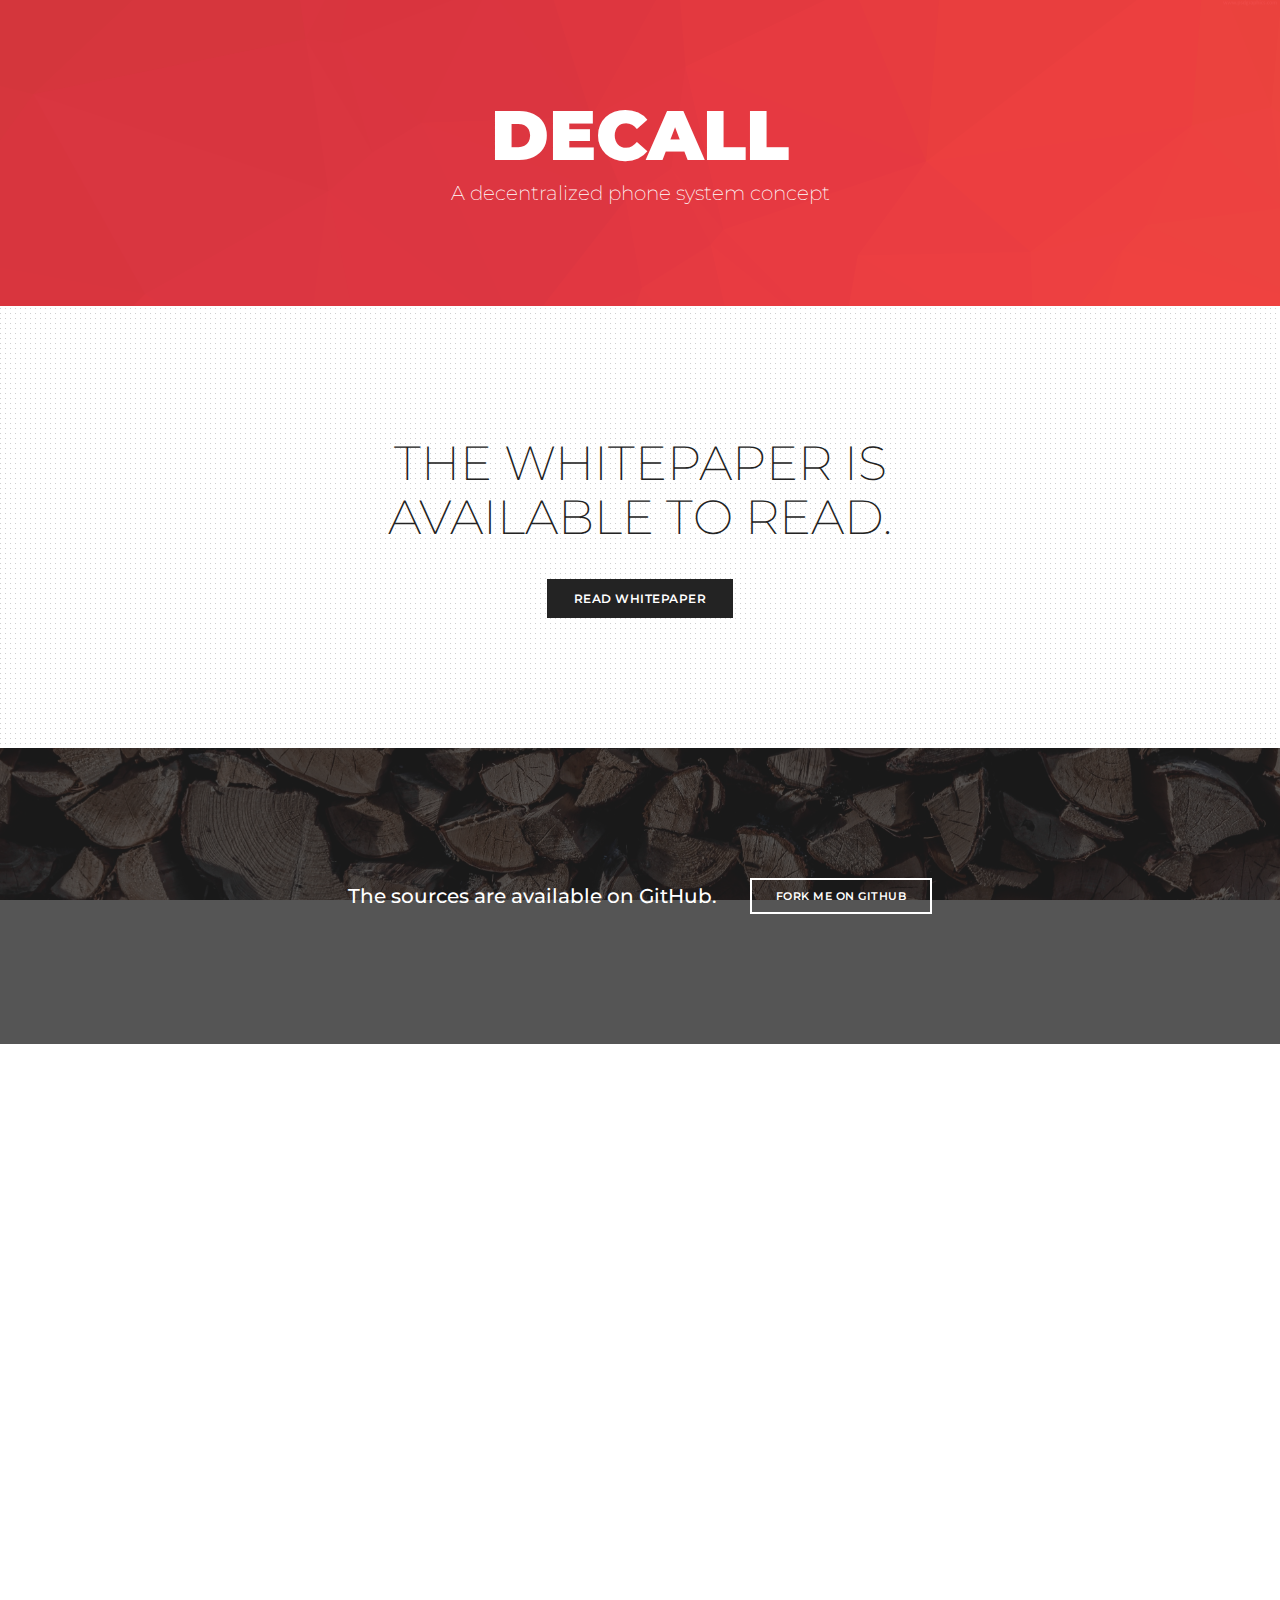
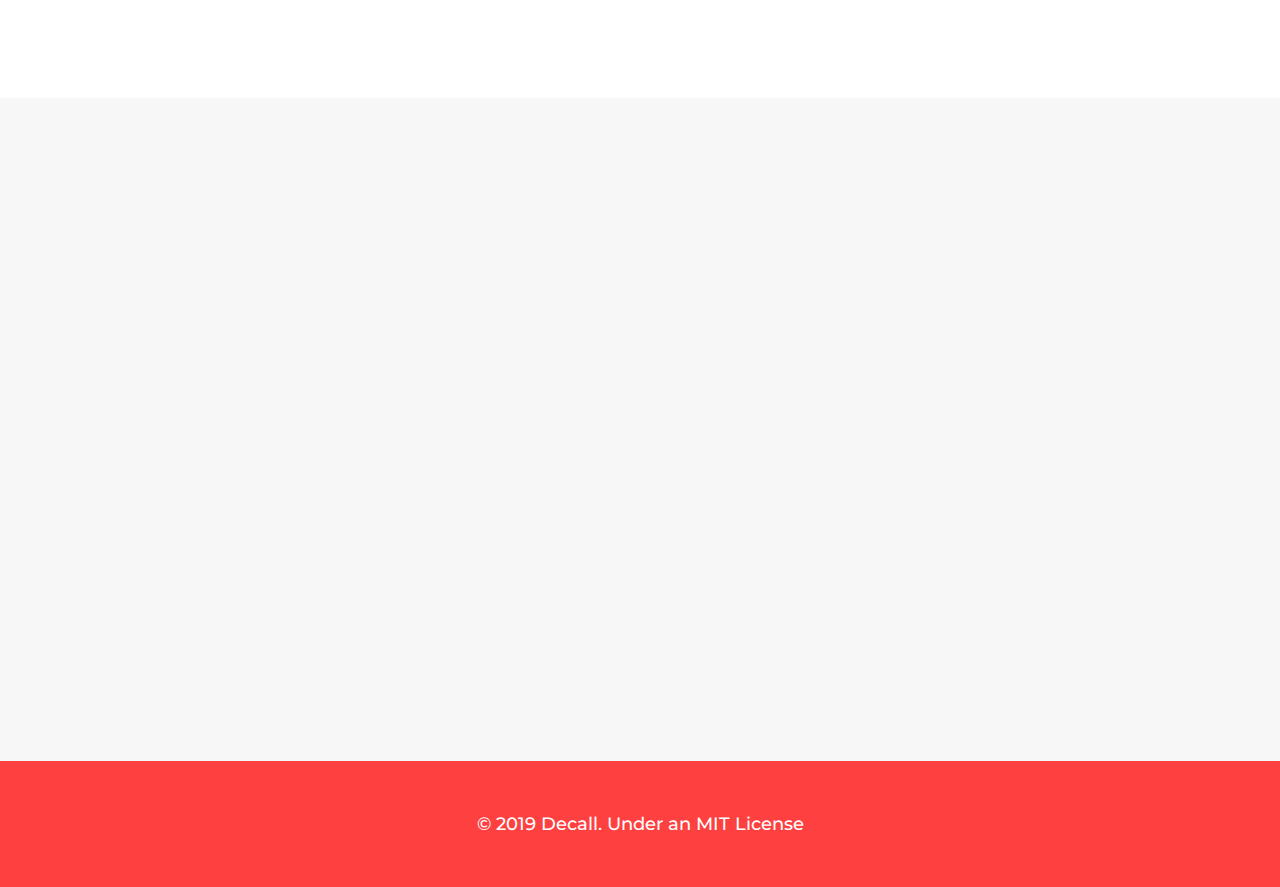
<file: index.html>
﻿<!doctype html>
<html class="no-js" lang="en">
	<head>
		<!-- title -->
		<title>Decall - A decentralized phone system concept</title>
		<meta charset="utf-8">
		<meta http-equiv="X-UA-Compatible" content="IE=edge" />
		<meta name="viewport" content="width=device-width,initial-scale=1.0,maximum-scale=1" />
		<meta name="author" content="Ben Stokman">
		<!-- animation -->
		<link rel="stylesheet" href="css/animate.css" />
		<!-- bootstrap -->
		<link rel="stylesheet" href="css/bootstrap.min.css" />
		<!-- et line icon --> 
		<link rel="stylesheet" href="css/et-line-icons.css" />
		<!-- font-awesome icon -->
		<link rel="stylesheet" href="css/font-awesome.min.css" />
		<!-- themify icon -->
		<link rel="stylesheet" href="css/themify-icons.css">
		<!-- swiper carousel -->
		<link rel="stylesheet" href="css/swiper.min.css">
		<!-- justified gallery  -->
		<link rel="stylesheet" href="css/justified-gallery.min.css">
		<!-- magnific popup -->
		<link rel="stylesheet" href="css/magnific-popup.css" />
		<!-- revolution slider -->
		<link rel="stylesheet" type="text/css" href="revolution/css/settings.css" media="screen" />
		<link rel="stylesheet" type="text/css" href="revolution/css/layers.css">
		<link rel="stylesheet" type="text/css" href="revolution/css/navigation.css">
		<!-- bootsnav -->
		<link rel="stylesheet" href="css/bootsnav.css">
		<!-- style -->
		<link rel="stylesheet" href="css/style.css" />
		<!-- responsive css -->
		<link rel="stylesheet" href="css/responsive.css" />
		<!--[if IE]>
			<script src="js/html5shiv.js"></script>
		<![endif]-->
	</head>
	<body>
		<section class="parallax padding-100px-tb sm-padding-60px-tb xs-padding-30px-tb" data-stellar-background-ratio="0.5" style="background-image:url('images/triangles.jpeg')">
			<div class="opacity-full bg-deep-pink"></div>
			<div class="container">
				<div class="row">
					<div class="col-md-12 col-sm-12 col-xs-12 display-table">
						<div class="display-table-cell vertical-align-middle text-center">
							<h1 class="wow fadeIn alt-font text-white font-weight-900 text-uppercase no-margin">Decall</h1>
							<span class="wow fadeIn display-block text-white margin-10px-top alt-font font-weight-200 text-extra-large" data-wow-delay="0.2s">A decentralized phone system concept</span>
						</div>
					</div>
				</div>
			</div>
		</section>
		<section style="background-image:url('background/dots.png');">
			<div class="container">
				<div class="row">
					<div class="col-lg-8 col-md-8 col-sm-10 col-xs-12 center-col text-center">
						<h3 class="wow fadeIn alt-font text-uppercase font-weight-200 text-extra-dark-gray width-80 center-col margin-35px-bottom md-width-100 wow fadeInUp">The whitepaper is available to read.</h3>
						<a href="whitepaper.pdf" class="btn btn-medium btn-dark-gray wow fadeInUp"  data-wow-delay="0.2s">Read whitepaper</a>
					</div>
				</div>
			</div>
		</section>
		<section class="wow parallax" data-stellar-background-ratio="0.5" style="background-image: url('background/call-to-action-0.jpeg');">
			<div class="opacity-medium bg-extra-dark-gray"></div>
			<div class="container">
				<div class="row">
					<div class="col-md-12 col-sm-12 center-col position-relative text-center">
						<span class="text-extra-large text-white alt-font display-inline-block margin-5px-top margin-30px-right xs-no-margin-right xs-no-margin-top xs-margin-15px-bottom xs-width-100 wow fadeInUp">The sources are available on GitHub.</span>
						<a href="https://github.com/benjistokman/decall" target="_blank" class="btn btn-transparent-white btn-small vertical-align-top xs-no-margin-right wow fadeInUp" data-wow-delay="0.2s">Fork Me On GitHub</a>
					</div>					
				</div>
			</div>
		</section>
		<section>
			<div class="container"> 
				<div class="row equalize md-equalize-auto">
					<div class="col-lg-3 col-md-3 col-sm-6 col-xs-6 text-center display-table xs-margin-15px-bottom wow fadeInLeft" data-wow-delay="0.2s">
						<div class="display-table-cell vertical-align-middle">
							<img src="images/phone-1.jpeg" alt="" class="width-100">
						</div>
					</div>
					<div class="col-lg-3 col-md-3 col-sm-6 col-xs-6 text-center display-table wow fadeInLeft">
						<div class="display-table-cell vertical-align-middle">
							<img src="images/phone-2.jpeg" alt="" class="width-100">
						</div>
					</div>
					<div class="col-lg-6 col-md-6 col-sm-8 sm-center-col no-padding display-table sm-padding-30px-top wow fadeInRight data-wow-delay="0.4s">
						<div class="display-table-cell vertical-align-middle padding-twelve-lr md-padding-15px-lr xs-text-center xs-padding-five-lr xs-padding-ten-top width-100">
							<h4 class="font-weight-600 alt-font text-extra-dark-gray letter-spacing-minus-1">Decall is a decentralized phone system</h4>
							<p class="text-extra-large alt-font font-weight-400">The pictures are just stock photos of people talking on the phone because I needed pictures.</p>
							<p>Decall is a decentralised phone system that is based around the premise of future improvement, transparency, and security so yall can send your dick pics without someone snooping.</p>
						</div>
					</div>
				</div>
			</div>
		</section>
		<section class="bg-light-gray">
			<div class="container">
			<div class="row">
				<div class="col-md-8 col-sm-12 center-col wow fadeInUp margin-70px-bottom">
					<h1 class="wow fadeIn alt-font text-extra-dark-gray font-weight-900 text-uppercase no-margin">Contributers</h1>
				</div>
			</div>
				<div class="row">
					<div class="col-md-3 col-xs-12 sm-text-center wow fadeInUp">
						<img src="images/people/ben.stokman.jpeg" style="border-radius:100%;" />
					</div>
					<div class="col-md-9 col-xs-12 sm-text-center wow fadeIn lg-padding-left-70px  wow fadeInUp"  data-wow-delay="0.2s">
						<h3 class="alt-font text-uppercase font-weight-200 text-extra-dark-gray margin-35px-bottom">Ben Stokman</h3>
						<p class="text-extra-dark-gray text-large alt-font">Project manager and PR director.</p>
						<a href="mailto:ben.stokman@decall.org" class="btn btn-medium btn-dark-gray">Contact</a>
					</div>
				</div>
			</div>
		</section>
		<footer class="bg-deep-pink padding-50px-tb xs-padding-30px-tb">
			<div class="container">
				<div class="row equalize xs-equalize-auto">
					<div class="col-md-3 col-sm-3 col-xs-12 display-table"></div> 
					<div class="col-md-6 col-sm-6 col-xs-8 xs-center-col text-center text-small alt-font display-table xs-margin-10px-bottom xs-text-center">
						<div class="display-table-cell vertical-align-middle text-white alt-font text-large">&copy; 2019 Decall. Under an MIT License</div>
					</div>
					<div class="col-md-3 col-sm-3 col-xs-12 display-table"></div>
				</div>
			</div>
		</footer>
		<!-- javascript libraries -->
		<script type="text/javascript" src="js/jquery.js"></script>
		<script type="text/javascript" src="js/modernizr.js"></script>
		<script type="text/javascript" src="js/bootstrap.min.js"></script>
		<script type="text/javascript" src="js/jquery.easing.1.3.js"></script>
		<script type="text/javascript" src="js/skrollr.min.js"></script>
		<script type="text/javascript" src="js/smooth-scroll.js"></script>
		<script type="text/javascript" src="js/jquery.appear.js"></script>
		<!-- menu navigation -->
		<script type="text/javascript" src="js/bootsnav.js"></script>
		<script type="text/javascript" src="js/jquery.nav.js"></script>
		<!-- animation -->
		<script type="text/javascript" src="js/wow.min.js"></script>
		<!-- page scroll -->
		<script type="text/javascript" src="js/page-scroll.js"></script>
		<!-- swiper carousel -->
		<script type="text/javascript" src="js/swiper.min.js"></script>
		<!-- counter -->
		<script type="text/javascript" src="js/jquery.count-to.js"></script>
		<!-- parallax -->
		<script type="text/javascript" src="js/jquery.stellar.js"></script>
		<!-- magnific popup -->
		<script type="text/javascript" src="js/jquery.magnific-popup.min.js"></script>
		<!-- portfolio with shorting tab -->
		<script type="text/javascript" src="js/isotope.pkgd.min.js"></script>
		<!-- images loaded -->
		<script type="text/javascript" src="js/imagesloaded.pkgd.min.js"></script>
		<!-- pull menu -->
		<script type="text/javascript" src="js/classie.js"></script>
		<script type="text/javascript" src="js/hamburger-menu.js"></script>
		<!-- counter  -->
		<script type="text/javascript" src="js/counter.js"></script>
		<!-- fit video  -->
		<script type="text/javascript" src="js/jquery.fitvids.js"></script>
		<!-- equalize -->
		<script type="text/javascript" src="js/equalize.min.js"></script>
		<!-- skill bars  -->
		<script type="text/javascript" src="js/skill.bars.jquery.js"></script> 
		<!-- justified gallery  -->
		<script type="text/javascript" src="js/justified-gallery.min.js"></script>
		<!--pie chart-->
		<script type="text/javascript" src="js/jquery.easypiechart.min.js"></script>
		<!-- instagram -->
		<script type="text/javascript" src="js/instafeed.min.js"></script>
		<!-- retina -->
		<script type="text/javascript" src="js/retina.min.js"></script>
		<!-- revolution -->
		<script type="text/javascript" src="revolution/js/jquery.themepunch.tools.min.js"></script>
		<script type="text/javascript" src="revolution/js/jquery.themepunch.revolution.min.js"></script>
		<!-- revolution slider extensions (load below extensions JS files only on local file systems to make the slider work! The following part can be removed on server for on demand loading) -->
		<!--<script type="text/javascript" src="revolution/js/extensions/revolution.extension.actions.min.js"></script>
		<script type="text/javascript" src="revolution/js/extensions/revolution.extension.carousel.min.js"></script>
		<script type="text/javascript" src="revolution/js/extensions/revolution.extension.kenburn.min.js"></script>
		<script type="text/javascript" src="revolution/js/extensions/revolution.extension.layeranimation.min.js"></script>
		<script type="text/javascript" src="revolution/js/extensions/revolution.extension.migration.min.js"></script>
		<script type="text/javascript" src="revolution/js/extensions/revolution.extension.navigation.min.js"></script>
		<script type="text/javascript" src="revolution/js/extensions/revolution.extension.parallax.min.js"></script>
		<script type="text/javascript" src="revolution/js/extensions/revolution.extension.slideanims.min.js"></script>
		<script type="text/javascript" src="revolution/js/extensions/revolution.extension.video.min.js"></script>-->
		<!-- setting -->
		<script type="text/javascript" src="js/main.js"></script>
	</body>
</html>
</file>
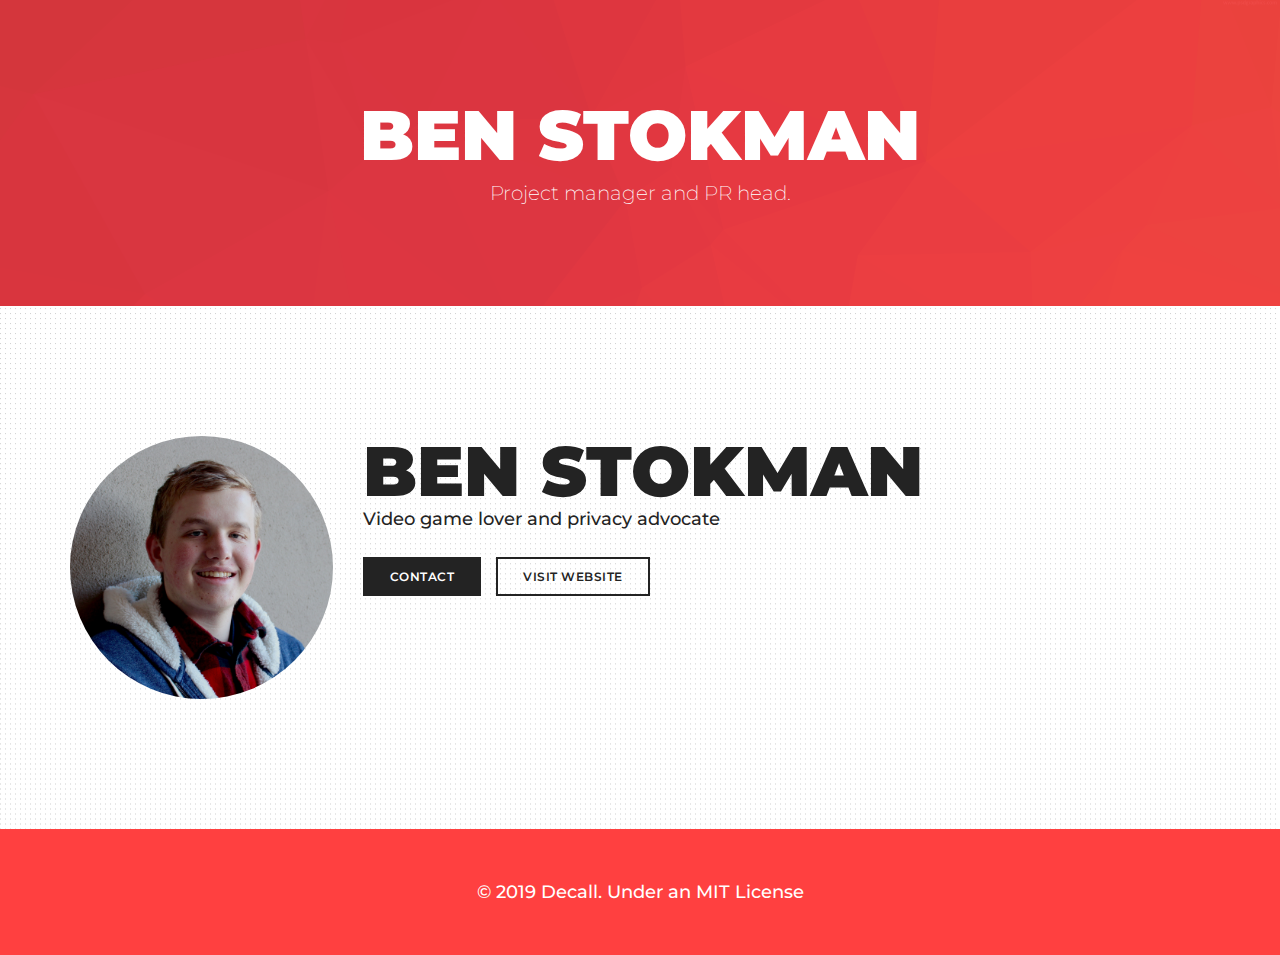
<file: ben.stokman/index.html>
﻿<!doctype html>
<html class="no-js" lang="en">
	<head>
		<!-- title -->
		<title>Decall - A decentralized phone system concept</title>
		<meta charset="utf-8">
		<meta http-equiv="X-UA-Compatible" content="IE=edge" />
		<meta name="viewport" content="width=device-width,initial-scale=1.0,maximum-scale=1" />
		<meta name="author" content="Ben Stokman">
		<!-- animation -->
		<link rel="stylesheet" href="../css/animate.css" />
		<!-- bootstrap -->
		<link rel="stylesheet" href="../css/bootstrap.min.css" />
		<!-- et line icon --> 
		<link rel="stylesheet" href="../css/et-line-icons.css" />
		<!-- font-awesome icon -->
		<link rel="stylesheet" href="../css/font-awesome.min.css" />
		<!-- themify icon -->
		<link rel="stylesheet" href="../css/themify-icons.css">
		<!-- swiper carousel -->
		<link rel="stylesheet" href="../css/swiper.min.css">
		<!-- justified gallery  -->
		<link rel="stylesheet" href="../css/justified-gallery.min.css">
		<!-- magnific popup -->
		<link rel="stylesheet" href="../css/magnific-popup.css" />
		<!-- revolution slider -->
		<link rel="stylesheet" type="text/css" href="../revolution/css/settings.css" media="screen" />
		<link rel="stylesheet" type="text/css" href="../revolution/css/layers.css">
		<link rel="stylesheet" type="text/css" href="../revolution/css/navigation.css">
		<!-- bootsnav -->
		<link rel="stylesheet" href="../css/bootsnav.css">
		<!-- style -->
		<link rel="stylesheet" href="../css/style.css" />
		<!-- responsive css -->
		<link rel="stylesheet" href="../css/responsive.css" />
		<!--[if IE]>
			<script src="../js/html5shiv.js"></script>
		<![endif]-->
	</head>
	<body>
		<section class="parallax padding-100px-tb sm-padding-60px-tb xs-padding-30px-tb" data-stellar-background-ratio="0.5" style="background-image:url('../images/triangles.jpeg')">
			<div class="opacity-full bg-deep-pink"></div>
			<div class="container">
				<div class="row">
					<div class="col-md-12 col-sm-12 col-xs-12 display-table">
						<div class="display-table-cell vertical-align-middle text-center">
							<h1 class="wow fadeIn alt-font text-white font-weight-900 text-uppercase no-margin">Ben Stokman</h1>
							<span class="wow fadeIn display-block text-white margin-10px-top alt-font font-weight-200 text-extra-large" data-wow-delay="0.2s">Project manager and PR head.</span>
						</div>
					</div>
				</div>
			</div>
		</section>
		<section style="background-image:url('../background/dots.png');">
			<div class="container">
				<div class="row">
					<div class="col-md-3 col-xs-12 sm-text-center wow fadeInUp">
						<img src="../images/people/ben.stokman.jpeg" style="border-radius:100%;" />
					</div>
					<div class="col-md-9 col-xs-12 sm-text-center wow fadeIn lg-padding-left-70px  wow fadeInUp"  data-wow-delay="0.2s">
						<h1 class="wow fadeIn alt-font text-extra-dark-gray font-weight-900 text-uppercase no-margin">Ben Stokman</h1>
						<p class="text-extra-dark-gray text-large alt-font">Video game lover and privacy advocate</p>
						<a href="../mailto:ben.stokman@decall.org" class="btn btn-medium btn-dark-gray">Contact</a><a href="https://benstokman.me" class="btn btn-medium btn-transparent-dark-gray margin-15px-left">Visit Website</a>
					</div>
				</div>
			</div>
		</section>
		<footer class="bg-deep-pink padding-50px-tb xs-padding-30px-tb">
			<div class="container">
				<div class="row equalize xs-equalize-auto">
					<div class="col-md-3 col-sm-3 col-xs-12 display-table"></div> 
					<div class="col-md-6 col-sm-6 col-xs-8 xs-center-col text-center text-small alt-font display-table xs-margin-10px-bottom xs-text-center">
						<div class="display-table-cell vertical-align-middle text-white alt-font text-large">&copy; 2019 Decall. Under an MIT License</div>
					</div>
					<div class="col-md-3 col-sm-3 col-xs-12 display-table"></div>
				</div>
			</div>
		</footer>
		<!-- javascript libraries -->
		<script type="text/javascript" src="../js/jquery.js"></script>
		<script type="text/javascript" src="../js/modernizr.js"></script>
		<script type="text/javascript" src="../js/bootstrap.min.js"></script>
		<script type="text/javascript" src="../js/jquery.easing.1.3.js"></script>
		<script type="text/javascript" src="../js/skrollr.min.js"></script>
		<script type="text/javascript" src="../js/smooth-scroll.js"></script>
		<script type="text/javascript" src="../js/jquery.appear.js"></script>
		<!-- menu navigation -->
		<script type="text/javascript" src="../js/bootsnav.js"></script>
		<script type="text/javascript" src="../js/jquery.nav.js"></script>
		<!-- animation -->
		<script type="text/javascript" src="../js/wow.min.js"></script>
		<!-- page scroll -->
		<script type="text/javascript" src="../js/page-scroll.js"></script>
		<!-- swiper carousel -->
		<script type="text/javascript" src="../js/swiper.min.js"></script>
		<!-- counter -->
		<script type="text/javascript" src="../js/jquery.count-to.js"></script>
		<!-- parallax -->
		<script type="text/javascript" src="../js/jquery.stellar.js"></script>
		<!-- magnific popup -->
		<script type="text/javascript" src="../js/jquery.magnific-popup.min.js"></script>
		<!-- portfolio with shorting tab -->
		<script type="text/javascript" src="../js/isotope.pkgd.min.js"></script>
		<!-- images loaded -->
		<script type="text/javascript" src="../js/imagesloaded.pkgd.min.js"></script>
		<!-- pull menu -->
		<script type="text/javascript" src="../js/classie.js"></script>
		<script type="text/javascript" src="../js/hamburger-menu.js"></script>
		<!-- counter  -->
		<script type="text/javascript" src="../js/counter.js"></script>
		<!-- fit video  -->
		<script type="text/javascript" src="../js/jquery.fitvids.js"></script>
		<!-- equalize -->
		<script type="text/javascript" src="../js/equalize.min.js"></script>
		<!-- skill bars  -->
		<script type="text/javascript" src="../js/skill.bars.jquery.js"></script> 
		<!-- justified gallery  -->
		<script type="text/javascript" src="../js/justified-gallery.min.js"></script>
		<!--pie chart-->
		<script type="text/javascript" src="../js/jquery.easypiechart.min.js"></script>
		<!-- instagram -->
		<script type="text/javascript" src="../js/instafeed.min.js"></script>
		<!-- retina -->
		<script type="text/javascript" src="../js/retina.min.js"></script>
		<!-- revolution -->
		<script type="text/javascript" src="../revolution/js/jquery.themepunch.tools.min.js"></script>
		<script type="text/javascript" src="../revolution/js/jquery.themepunch.revolution.min.js"></script>
		<!-- revolution slider extensions (load below extensions JS files only on local file systems to make the slider work! The following part can be removed on server for on demand loading) -->
		<!--<script type="text/javascript" src="../revolution/js/extensions/revolution.extension.actions.min.js"></script>
		<script type="text/javascript" src="../revolution/js/extensions/revolution.extension.carousel.min.js"></script>
		<script type="text/javascript" src="../revolution/js/extensions/revolution.extension.kenburn.min.js"></script>
		<script type="text/javascript" src="../revolution/js/extensions/revolution.extension.layeranimation.min.js"></script>
		<script type="text/javascript" src="../revolution/js/extensions/revolution.extension.migration.min.js"></script>
		<script type="text/javascript" src="../revolution/js/extensions/revolution.extension.navigation.min.js"></script>
		<script type="text/javascript" src="../revolution/js/extensions/revolution.extension.parallax.min.js"></script>
		<script type="text/javascript" src="../revolution/js/extensions/revolution.extension.slideanims.min.js"></script>
		<script type="text/javascript" src="../revolution/js/extensions/revolution.extension.video.min.js"></script>-->
		<!-- setting -->
		<script type="text/javascript" src="../js/main.js"></script>
	</body>
</html>
</file>
<file: css/et-line-icons.css>
@font-face {
	font-family: 'et-line';
	src:url('../fonts/et-line.eot');
	src:url('../fonts/et-line.eot?#iefix') format('embedded-opentype'),
		url('../fonts/et-line.woff') format('woff'),
		url('../fonts/et-line.ttf') format('truetype'),
		url('../fonts/et-line.svg#et-line') format('svg');
	font-weight: normal;
	font-style: normal;
}

/* Use the following CSS code if you want to use data attributes for inserting your icons */
[data-icon]:before {
	font-family: 'et-line';
	content: attr(data-icon);
	speak: none;
	font-weight: normal;
	font-variant: normal;
	text-transform: none;
	line-height: 1;
	-webkit-font-smoothing: antialiased;
	-moz-osx-font-smoothing: grayscale;
	display:inline-block;
}

/* Use the following CSS code if you want to have a class per icon */
/*
Instead of a list of all class selectors,
you can use the generic selector below, but it's slower:
[class*="icon-"] {
*/
.icon-mobile, .icon-laptop, .icon-desktop, .icon-tablet, .icon-phone, .icon-document, .icon-documents, .icon-search, .icon-clipboard, .icon-newspaper, .icon-notebook, .icon-book-open, .icon-browser, .icon-calendar, .icon-presentation, .icon-picture, .icon-pictures, .icon-video, .icon-camera, .icon-printer, .icon-toolbox, .icon-briefcase, .icon-wallet, .icon-gift, .icon-bargraph, .icon-grid, .icon-expand, .icon-focus, .icon-edit, .icon-adjustments, .icon-ribbon, .icon-hourglass, .icon-lock, .icon-megaphone, .icon-shield, .icon-trophy, .icon-flag, .icon-map, .icon-puzzle, .icon-basket, .icon-envelope, .icon-streetsign, .icon-telescope, .icon-gears, .icon-key, .icon-paperclip, .icon-attachment, .icon-pricetags, .icon-lightbulb, .icon-layers, .icon-pencil, .icon-tools, .icon-tools-2, .icon-scissors, .icon-paintbrush, .icon-magnifying-glass, .icon-circle-compass, .icon-linegraph, .icon-mic, .icon-strategy, .icon-beaker, .icon-caution, .icon-recycle, .icon-anchor, .icon-profile-male, .icon-profile-female, .icon-bike, .icon-wine, .icon-hotairballoon, .icon-globe, .icon-genius, .icon-map-pin, .icon-dial, .icon-chat, .icon-heart, .icon-cloud, .icon-upload, .icon-download, .icon-target, .icon-hazardous, .icon-piechart, .icon-speedometer, .icon-global, .icon-compass, .icon-lifesaver, .icon-clock, .icon-aperture, .icon-quote, .icon-scope, .icon-alarmclock, .icon-refresh, .icon-happy, .icon-sad, .icon-facebook, .icon-twitter, .icon-googleplus, .icon-rss, .icon-tumblr, .icon-linkedin, .icon-dribbble {
	font-family: 'et-line';
	speak: none;
	font-style: normal;
	font-weight: normal;
	font-variant: normal;
	text-transform: none;
	line-height: 1.1;
	-webkit-font-smoothing: antialiased;
	-moz-osx-font-smoothing: grayscale;
	display:inline-block;
}
.icon-mobile:before {
	content: "\e000";
}
.icon-laptop:before {
	content: "\e001";
}
.icon-desktop:before {
	content: "\e002";
}
.icon-tablet:before {
	content: "\e003";
}
.icon-phone:before {
	content: "\e004";
}
.icon-document:before {
	content: "\e005";
}
.icon-documents:before {
	content: "\e006";
}
.icon-search:before {
	content: "\e007";
}
.icon-clipboard:before {
	content: "\e008";
}
.icon-newspaper:before {
	content: "\e009";
}
.icon-notebook:before {
	content: "\e00a";
}
.icon-book-open:before {
	content: "\e00b";
}
.icon-browser:before {
	content: "\e00c";
}
.icon-calendar:before {
	content: "\e00d";
}
.icon-presentation:before {
	content: "\e00e";
}
.icon-picture:before {
	content: "\e00f";
}
.icon-pictures:before {
	content: "\e010";
}
.icon-video:before {
	content: "\e011";
}
.icon-camera:before {
	content: "\e012";
}
.icon-printer:before {
	content: "\e013";
}
.icon-toolbox:before {
	content: "\e014";
}
.icon-briefcase:before {
	content: "\e015";
}
.icon-wallet:before {
	content: "\e016";
}
.icon-gift:before {
	content: "\e017";
}
.icon-bargraph:before {
	content: "\e018";
}
.icon-grid:before {
	content: "\e019";
}
.icon-expand:before {
	content: "\e01a";
}
.icon-focus:before {
	content: "\e01b";
}
.icon-edit:before {
	content: "\e01c";
}
.icon-adjustments:before {
	content: "\e01d";
}
.icon-ribbon:before {
	content: "\e01e";
}
.icon-hourglass:before {
	content: "\e01f";
}
.icon-lock:before {
	content: "\e020";
}
.icon-megaphone:before {
	content: "\e021";
}
.icon-shield:before {
	content: "\e022";
}
.icon-trophy:before {
	content: "\e023";
}
.icon-flag:before {
	content: "\e024";
}
.icon-map:before {
	content: "\e025";
}
.icon-puzzle:before {
	content: "\e026";
}
.icon-basket:before {
	content: "\e027";
}
.icon-envelope:before {
	content: "\e028";
}
.icon-streetsign:before {
	content: "\e029";
}
.icon-telescope:before {
	content: "\e02a";
}
.icon-gears:before {
	content: "\e02b";
}
.icon-key:before {
	content: "\e02c";
}
.icon-paperclip:before {
	content: "\e02d";
}
.icon-attachment:before {
	content: "\e02e";
}
.icon-pricetags:before {
	content: "\e02f";
}
.icon-lightbulb:before {
	content: "\e030";
}
.icon-layers:before {
	content: "\e031";
}
.icon-pencil:before {
	content: "\e032";
}
.icon-tools:before {
	content: "\e033";
}
.icon-tools-2:before {
	content: "\e034";
}
.icon-scissors:before {
	content: "\e035";
}
.icon-paintbrush:before {
	content: "\e036";
}
.icon-magnifying-glass:before {
	content: "\e037";
}
.icon-circle-compass:before {
	content: "\e038";
}
.icon-linegraph:before {
	content: "\e039";
}
.icon-mic:before {
	content: "\e03a";
}
.icon-strategy:before {
	content: "\e03b";
}
.icon-beaker:before {
	content: "\e03c";
}
.icon-caution:before {
	content: "\e03d";
}
.icon-recycle:before {
	content: "\e03e";
}
.icon-anchor:before {
	content: "\e03f";
}
.icon-profile-male:before {
	content: "\e040";
}
.icon-profile-female:before {
	content: "\e041";
}
.icon-bike:before {
	content: "\e042";
}
.icon-wine:before {
	content: "\e043";
}
.icon-hotairballoon:before {
	content: "\e044";
}
.icon-globe:before {
	content: "\e045";
}
.icon-genius:before {
	content: "\e046";
}
.icon-map-pin:before {
	content: "\e047";
}
.icon-dial:before {
	content: "\e048";
}
.icon-chat:before {
	content: "\e049";
}
.icon-heart:before {
	content: "\e04a";
}
.icon-cloud:before {
	content: "\e04b";
}
.icon-upload:before {
	content: "\e04c";
}
.icon-download:before {
	content: "\e04d";
}
.icon-target:before {
	content: "\e04e";
}
.icon-hazardous:before {
	content: "\e04f";
}
.icon-piechart:before {
	content: "\e050";
}
.icon-speedometer:before {
	content: "\e051";
}
.icon-global:before {
	content: "\e052";
}
.icon-compass:before {
	content: "\e053";
}
.icon-lifesaver:before {
	content: "\e054";
}
.icon-clock:before {
	content: "\e055";
}
.icon-aperture:before {
	content: "\e056";
}
.icon-quote:before {
	content: "\e057";
}
.icon-scope:before {
	content: "\e058";
}
.icon-alarmclock:before {
	content: "\e059";
}
.icon-refresh:before {
	content: "\e05a";
}
.icon-happy:before {
	content: "\e05b";
}
.icon-sad:before {
	content: "\e05c";
}
.icon-facebook:before {
	content: "\e05d";
}
.icon-twitter:before {
	content: "\e05e";
}
.icon-googleplus:before {
	content: "\e05f";
}
.icon-rss:before {
	content: "\e060";
}
.icon-tumblr:before {
	content: "\e061";
}
.icon-linkedin:before {
	content: "\e062";
}
.icon-dribbble:before {
	content: "\e063";
}
</file>
<file: css/themify-icons.css>
@font-face {
	font-family: 'themify';
	src:url('../fonts/themify.eot?-fvbane');
	src:url('../fonts/themify.eot?#iefix-fvbane') format('embedded-opentype'),
		url('../fonts/themify.woff?-fvbane') format('woff'),
		url('../fonts/themify.ttf?-fvbane') format('truetype'),
		url('../fonts/themify.svg?-fvbane#themify') format('svg');
	font-weight: normal;
	font-style: normal;
}

[class^="ti-"], [class*=" ti-"] {
	font-family: 'themify';
	speak: none;
	font-style: normal;
	font-weight: normal;
	font-variant: normal;
	text-transform: none;
	line-height: 1;
        display: inline-block;

	/* Better Font Rendering =========== */
	-webkit-font-smoothing: antialiased;
	-moz-osx-font-smoothing: grayscale;
}

.ti-wand:before {
	content: "\e600";
}
.ti-volume:before {
	content: "\e601";
}
.ti-user:before {
	content: "\e602";
}
.ti-unlock:before {
	content: "\e603";
}
.ti-unlink:before {
	content: "\e604";
}
.ti-trash:before {
	content: "\e605";
}
.ti-thought:before {
	content: "\e606";
}
.ti-target:before {
	content: "\e607";
}
.ti-tag:before {
	content: "\e608";
}
.ti-tablet:before {
	content: "\e609";
}
.ti-star:before {
	content: "\e60a";
}
.ti-spray:before {
	content: "\e60b";
}
.ti-signal:before {
	content: "\e60c";
}
.ti-shopping-cart:before {
	content: "\e60d";
}
.ti-shopping-cart-full:before {
	content: "\e60e";
}
.ti-settings:before {
	content: "\e60f";
}
.ti-search:before {
	content: "\e610";
}
.ti-zoom-in:before {
	content: "\e611";
}
.ti-zoom-out:before {
	content: "\e612";
}
.ti-cut:before {
	content: "\e613";
}
.ti-ruler:before {
	content: "\e614";
}
.ti-ruler-pencil:before {
	content: "\e615";
}
.ti-ruler-alt:before {
	content: "\e616";
}
.ti-bookmark:before {
	content: "\e617";
}
.ti-bookmark-alt:before {
	content: "\e618";
}
.ti-reload:before {
	content: "\e619";
}
.ti-plus:before {
	content: "\e61a";
}
.ti-pin:before {
	content: "\e61b";
}
.ti-pencil:before {
	content: "\e61c";
}
.ti-pencil-alt:before {
	content: "\e61d";
}
.ti-paint-roller:before {
	content: "\e61e";
}
.ti-paint-bucket:before {
	content: "\e61f";
}
.ti-na:before {
	content: "\e620";
}
.ti-mobile:before {
	content: "\e621";
}
.ti-minus:before {
	content: "\e622";
}
.ti-medall:before {
	content: "\e623";
}
.ti-medall-alt:before {
	content: "\e624";
}
.ti-marker:before {
	content: "\e625";
}
.ti-marker-alt:before {
	content: "\e626";
}
.ti-arrow-up:before {
	content: "\e627";
}
.ti-arrow-right:before {
	content: "\e628";
}
.ti-arrow-left:before {
	content: "\e629";
}
.ti-arrow-down:before {
	content: "\e62a";
}
.ti-lock:before {
	content: "\e62b";
}
.ti-location-arrow:before {
	content: "\e62c";
}
.ti-link:before {
	content: "\e62d";
}
.ti-layout:before {
	content: "\e62e";
}
.ti-layers:before {
	content: "\e62f";
}
.ti-layers-alt:before {
	content: "\e630";
}
.ti-key:before {
	content: "\e631";
}
.ti-import:before {
	content: "\e632";
}
.ti-image:before {
	content: "\e633";
}
.ti-heart:before {
	content: "\e634";
}
.ti-heart-broken:before {
	content: "\e635";
}
.ti-hand-stop:before {
	content: "\e636";
}
.ti-hand-open:before {
	content: "\e637";
}
.ti-hand-drag:before {
	content: "\e638";
}
.ti-folder:before {
	content: "\e639";
}
.ti-flag:before {
	content: "\e63a";
}
.ti-flag-alt:before {
	content: "\e63b";
}
.ti-flag-alt-2:before {
	content: "\e63c";
}
.ti-eye:before {
	content: "\e63d";
}
.ti-export:before {
	content: "\e63e";
}
.ti-exchange-vertical:before {
	content: "\e63f";
}
.ti-desktop:before {
	content: "\e640";
}
.ti-cup:before {
	content: "\e641";
}
.ti-crown:before {
	content: "\e642";
}
.ti-comments:before {
	content: "\e643";
}
.ti-comment:before {
	content: "\e644";
}
.ti-comment-alt:before {
	content: "\e645";
}
.ti-close:before {
	content: "\e646";
}
.ti-clip:before {
	content: "\e647";
}
.ti-angle-up:before {
	content: "\e648";
}
.ti-angle-right:before {
	content: "\e649";
}
.ti-angle-left:before {
	content: "\e64a";
}
.ti-angle-down:before {
	content: "\e64b";
}
.ti-check:before {
	content: "\e64c";
}
.ti-check-box:before {
	content: "\e64d";
}
.ti-camera:before {
	content: "\e64e";
}
.ti-announcement:before {
	content: "\e64f";
}
.ti-brush:before {
	content: "\e650";
}
.ti-briefcase:before {
	content: "\e651";
}
.ti-bolt:before {
	content: "\e652";
}
.ti-bolt-alt:before {
	content: "\e653";
}
.ti-blackboard:before {
	content: "\e654";
}
.ti-bag:before {
	content: "\e655";
}
.ti-move:before {
	content: "\e656";
}
.ti-arrows-vertical:before {
	content: "\e657";
}
.ti-arrows-horizontal:before {
	content: "\e658";
}
.ti-fullscreen:before {
	content: "\e659";
}
.ti-arrow-top-right:before {
	content: "\e65a";
}
.ti-arrow-top-left:before {
	content: "\e65b";
}
.ti-arrow-circle-up:before {
	content: "\e65c";
}
.ti-arrow-circle-right:before {
	content: "\e65d";
}
.ti-arrow-circle-left:before {
	content: "\e65e";
}
.ti-arrow-circle-down:before {
	content: "\e65f";
}
.ti-angle-double-up:before {
	content: "\e660";
}
.ti-angle-double-right:before {
	content: "\e661";
}
.ti-angle-double-left:before {
	content: "\e662";
}
.ti-angle-double-down:before {
	content: "\e663";
}
.ti-zip:before {
	content: "\e664";
}
.ti-world:before {
	content: "\e665";
}
.ti-wheelchair:before {
	content: "\e666";
}
.ti-view-list:before {
	content: "\e667";
}
.ti-view-list-alt:before {
	content: "\e668";
}
.ti-view-grid:before {
	content: "\e669";
}
.ti-uppercase:before {
	content: "\e66a";
}
.ti-upload:before {
	content: "\e66b";
}
.ti-underline:before {
	content: "\e66c";
}
.ti-truck:before {
	content: "\e66d";
}
.ti-timer:before {
	content: "\e66e";
}
.ti-ticket:before {
	content: "\e66f";
}
.ti-thumb-up:before {
	content: "\e670";
}
.ti-thumb-down:before {
	content: "\e671";
}
.ti-text:before {
	content: "\e672";
}
.ti-stats-up:before {
	content: "\e673";
}
.ti-stats-down:before {
	content: "\e674";
}
.ti-split-v:before {
	content: "\e675";
}
.ti-split-h:before {
	content: "\e676";
}
.ti-smallcap:before {
	content: "\e677";
}
.ti-shine:before {
	content: "\e678";
}
.ti-shift-right:before {
	content: "\e679";
}
.ti-shift-left:before {
	content: "\e67a";
}
.ti-shield:before {
	content: "\e67b";
}
.ti-notepad:before {
	content: "\e67c";
}
.ti-server:before {
	content: "\e67d";
}
.ti-quote-right:before {
	content: "\e67e";
}
.ti-quote-left:before {
	content: "\e67f";
}
.ti-pulse:before {
	content: "\e680";
}
.ti-printer:before {
	content: "\e681";
}
.ti-power-off:before {
	content: "\e682";
}
.ti-plug:before {
	content: "\e683";
}
.ti-pie-chart:before {
	content: "\e684";
}
.ti-paragraph:before {
	content: "\e685";
}
.ti-panel:before {
	content: "\e686";
}
.ti-package:before {
	content: "\e687";
}
.ti-music:before {
	content: "\e688";
}
.ti-music-alt:before {
	content: "\e689";
}
.ti-mouse:before {
	content: "\e68a";
}
.ti-mouse-alt:before {
	content: "\e68b";
}
.ti-money:before {
	content: "\e68c";
}
.ti-microphone:before {
	content: "\e68d";
}
.ti-menu:before {
	content: "\e68e";
}
.ti-menu-alt:before {
	content: "\e68f";
}
.ti-map:before {
	content: "\e690";
}
.ti-map-alt:before {
	content: "\e691";
}
.ti-loop:before {
	content: "\e692";
}
.ti-location-pin:before {
	content: "\e693";
}
.ti-list:before {
	content: "\e694";
}
.ti-light-bulb:before {
	content: "\e695";
}
.ti-Italic:before {
	content: "\e696";
}
.ti-info:before {
	content: "\e697";
}
.ti-infinite:before {
	content: "\e698";
}
.ti-id-badge:before {
	content: "\e699";
}
.ti-hummer:before {
	content: "\e69a";
}
.ti-home:before {
	content: "\e69b";
}
.ti-help:before {
	content: "\e69c";
}
.ti-headphone:before {
	content: "\e69d";
}
.ti-harddrives:before {
	content: "\e69e";
}
.ti-harddrive:before {
	content: "\e69f";
}
.ti-gift:before {
	content: "\e6a0";
}
.ti-game:before {
	content: "\e6a1";
}
.ti-filter:before {
	content: "\e6a2";
}
.ti-files:before {
	content: "\e6a3";
}
.ti-file:before {
	content: "\e6a4";
}
.ti-eraser:before {
	content: "\e6a5";
}
.ti-envelope:before {
	content: "\e6a6";
}
.ti-download:before {
	content: "\e6a7";
}
.ti-direction:before {
	content: "\e6a8";
}
.ti-direction-alt:before {
	content: "\e6a9";
}
.ti-dashboard:before {
	content: "\e6aa";
}
.ti-control-stop:before {
	content: "\e6ab";
}
.ti-control-shuffle:before {
	content: "\e6ac";
}
.ti-control-play:before {
	content: "\e6ad";
}
.ti-control-pause:before {
	content: "\e6ae";
}
.ti-control-forward:before {
	content: "\e6af";
}
.ti-control-backward:before {
	content: "\e6b0";
}
.ti-cloud:before {
	content: "\e6b1";
}
.ti-cloud-up:before {
	content: "\e6b2";
}
.ti-cloud-down:before {
	content: "\e6b3";
}
.ti-clipboard:before {
	content: "\e6b4";
}
.ti-car:before {
	content: "\e6b5";
}
.ti-calendar:before {
	content: "\e6b6";
}
.ti-book:before {
	content: "\e6b7";
}
.ti-bell:before {
	content: "\e6b8";
}
.ti-basketball:before {
	content: "\e6b9";
}
.ti-bar-chart:before {
	content: "\e6ba";
}
.ti-bar-chart-alt:before {
	content: "\e6bb";
}
.ti-back-right:before {
	content: "\e6bc";
}
.ti-back-left:before {
	content: "\e6bd";
}
.ti-arrows-corner:before {
	content: "\e6be";
}
.ti-archive:before {
	content: "\e6bf";
}
.ti-anchor:before {
	content: "\e6c0";
}
.ti-align-right:before {
	content: "\e6c1";
}
.ti-align-left:before {
	content: "\e6c2";
}
.ti-align-justify:before {
	content: "\e6c3";
}
.ti-align-center:before {
	content: "\e6c4";
}
.ti-alert:before {
	content: "\e6c5";
}
.ti-alarm-clock:before {
	content: "\e6c6";
}
.ti-agenda:before {
	content: "\e6c7";
}
.ti-write:before {
	content: "\e6c8";
}
.ti-window:before {
	content: "\e6c9";
}
.ti-widgetized:before {
	content: "\e6ca";
}
.ti-widget:before {
	content: "\e6cb";
}
.ti-widget-alt:before {
	content: "\e6cc";
}
.ti-wallet:before {
	content: "\e6cd";
}
.ti-video-clapper:before {
	content: "\e6ce";
}
.ti-video-camera:before {
	content: "\e6cf";
}
.ti-vector:before {
	content: "\e6d0";
}
.ti-themify-logo:before {
	content: "\e6d1";
}
.ti-themify-favicon:before {
	content: "\e6d2";
}
.ti-themify-favicon-alt:before {
	content: "\e6d3";
}
.ti-support:before {
	content: "\e6d4";
}
.ti-stamp:before {
	content: "\e6d5";
}
.ti-split-v-alt:before {
	content: "\e6d6";
}
.ti-slice:before {
	content: "\e6d7";
}
.ti-shortcode:before {
	content: "\e6d8";
}
.ti-shift-right-alt:before {
	content: "\e6d9";
}
.ti-shift-left-alt:before {
	content: "\e6da";
}
.ti-ruler-alt-2:before {
	content: "\e6db";
}
.ti-receipt:before {
	content: "\e6dc";
}
.ti-pin2:before {
	content: "\e6dd";
}
.ti-pin-alt:before {
	content: "\e6de";
}
.ti-pencil-alt2:before {
	content: "\e6df";
}
.ti-palette:before {
	content: "\e6e0";
}
.ti-more:before {
	content: "\e6e1";
}
.ti-more-alt:before {
	content: "\e6e2";
}
.ti-microphone-alt:before {
	content: "\e6e3";
}
.ti-magnet:before {
	content: "\e6e4";
}
.ti-line-double:before {
	content: "\e6e5";
}
.ti-line-dotted:before {
	content: "\e6e6";
}
.ti-line-dashed:before {
	content: "\e6e7";
}
.ti-layout-width-full:before {
	content: "\e6e8";
}
.ti-layout-width-default:before {
	content: "\e6e9";
}
.ti-layout-width-default-alt:before {
	content: "\e6ea";
}
.ti-layout-tab:before {
	content: "\e6eb";
}
.ti-layout-tab-window:before {
	content: "\e6ec";
}
.ti-layout-tab-v:before {
	content: "\e6ed";
}
.ti-layout-tab-min:before {
	content: "\e6ee";
}
.ti-layout-slider:before {
	content: "\e6ef";
}
.ti-layout-slider-alt:before {
	content: "\e6f0";
}
.ti-layout-sidebar-right:before {
	content: "\e6f1";
}
.ti-layout-sidebar-none:before {
	content: "\e6f2";
}
.ti-layout-sidebar-left:before {
	content: "\e6f3";
}
.ti-layout-placeholder:before {
	content: "\e6f4";
}
.ti-layout-menu:before {
	content: "\e6f5";
}
.ti-layout-menu-v:before {
	content: "\e6f6";
}
.ti-layout-menu-separated:before {
	content: "\e6f7";
}
.ti-layout-menu-full:before {
	content: "\e6f8";
}
.ti-layout-media-right-alt:before {
	content: "\e6f9";
}
.ti-layout-media-right:before {
	content: "\e6fa";
}
.ti-layout-media-overlay:before {
	content: "\e6fb";
}
.ti-layout-media-overlay-alt:before {
	content: "\e6fc";
}
.ti-layout-media-overlay-alt-2:before {
	content: "\e6fd";
}
.ti-layout-media-left-alt:before {
	content: "\e6fe";
}
.ti-layout-media-left:before {
	content: "\e6ff";
}
.ti-layout-media-center-alt:before {
	content: "\e700";
}
.ti-layout-media-center:before {
	content: "\e701";
}
.ti-layout-list-thumb:before {
	content: "\e702";
}
.ti-layout-list-thumb-alt:before {
	content: "\e703";
}
.ti-layout-list-post:before {
	content: "\e704";
}
.ti-layout-list-large-image:before {
	content: "\e705";
}
.ti-layout-line-solid:before {
	content: "\e706";
}
.ti-layout-grid4:before {
	content: "\e707";
}
.ti-layout-grid3:before {
	content: "\e708";
}
.ti-layout-grid2:before {
	content: "\e709";
}
.ti-layout-grid2-thumb:before {
	content: "\e70a";
}
.ti-layout-cta-right:before {
	content: "\e70b";
}
.ti-layout-cta-left:before {
	content: "\e70c";
}
.ti-layout-cta-center:before {
	content: "\e70d";
}
.ti-layout-cta-btn-right:before {
	content: "\e70e";
}
.ti-layout-cta-btn-left:before {
	content: "\e70f";
}
.ti-layout-column4:before {
	content: "\e710";
}
.ti-layout-column3:before {
	content: "\e711";
}
.ti-layout-column2:before {
	content: "\e712";
}
.ti-layout-accordion-separated:before {
	content: "\e713";
}
.ti-layout-accordion-merged:before {
	content: "\e714";
}
.ti-layout-accordion-list:before {
	content: "\e715";
}
.ti-ink-pen:before {
	content: "\e716";
}
.ti-info-alt:before {
	content: "\e717";
}
.ti-help-alt:before {
	content: "\e718";
}
.ti-headphone-alt:before {
	content: "\e719";
}
.ti-hand-point-up:before {
	content: "\e71a";
}
.ti-hand-point-right:before {
	content: "\e71b";
}
.ti-hand-point-left:before {
	content: "\e71c";
}
.ti-hand-point-down:before {
	content: "\e71d";
}
.ti-gallery:before {
	content: "\e71e";
}
.ti-face-smile:before {
	content: "\e71f";
}
.ti-face-sad:before {
	content: "\e720";
}
.ti-credit-card:before {
	content: "\e721";
}
.ti-control-skip-forward:before {
	content: "\e722";
}
.ti-control-skip-backward:before {
	content: "\e723";
}
.ti-control-record:before {
	content: "\e724";
}
.ti-control-eject:before {
	content: "\e725";
}
.ti-comments-smiley:before {
	content: "\e726";
}
.ti-brush-alt:before {
	content: "\e727";
}
.ti-youtube:before {
	content: "\e728";
}
.ti-vimeo:before {
	content: "\e729";
}
.ti-twitter:before {
	content: "\e72a";
}
.ti-time:before {
	content: "\e72b";
}
.ti-tumblr:before {
	content: "\e72c";
}
.ti-skype:before {
	content: "\e72d";
}
.ti-share:before {
	content: "\e72e";
}
.ti-share-alt:before {
	content: "\e72f";
}
.ti-rocket:before {
	content: "\e730";
}
.ti-pinterest:before {
	content: "\e731";
}
.ti-new-window:before {
	content: "\e732";
}
.ti-microsoft:before {
	content: "\e733";
}
.ti-list-ol:before {
	content: "\e734";
}
.ti-linkedin:before {
	content: "\e735";
}
.ti-layout-sidebar-2:before {
	content: "\e736";
}
.ti-layout-grid4-alt:before {
	content: "\e737";
}
.ti-layout-grid3-alt:before {
	content: "\e738";
}
.ti-layout-grid2-alt:before {
	content: "\e739";
}
.ti-layout-column4-alt:before {
	content: "\e73a";
}
.ti-layout-column3-alt:before {
	content: "\e73b";
}
.ti-layout-column2-alt:before {
	content: "\e73c";
}
.ti-instagram:before {
	content: "\e73d";
}
.ti-google:before {
	content: "\e73e";
}
.ti-github:before {
	content: "\e73f";
}
.ti-flickr:before {
	content: "\e740";
}
.ti-facebook:before {
	content: "\e741";
}
.ti-dropbox:before {
	content: "\e742";
}
.ti-dribbble:before {
	content: "\e743";
}
.ti-apple:before {
	content: "\e744";
}
.ti-android:before {
	content: "\e745";
}
.ti-save:before {
	content: "\e746";
}
.ti-save-alt:before {
	content: "\e747";
}
.ti-yahoo:before {
	content: "\e748";
}
.ti-wordpress:before {
	content: "\e749";
}
.ti-vimeo-alt:before {
	content: "\e74a";
}
.ti-twitter-alt:before {
	content: "\e74b";
}
.ti-tumblr-alt:before {
	content: "\e74c";
}
.ti-trello:before {
	content: "\e74d";
}
.ti-stack-overflow:before {
	content: "\e74e";
}
.ti-soundcloud:before {
	content: "\e74f";
}
.ti-sharethis:before {
	content: "\e750";
}
.ti-sharethis-alt:before {
	content: "\e751";
}
.ti-reddit:before {
	content: "\e752";
}
.ti-pinterest-alt:before {
	content: "\e753";
}
.ti-microsoft-alt:before {
	content: "\e754";
}
.ti-linux:before {
	content: "\e755";
}
.ti-jsfiddle:before {
	content: "\e756";
}
.ti-joomla:before {
	content: "\e757";
}
.ti-html5:before {
	content: "\e758";
}
.ti-flickr-alt:before {
	content: "\e759";
}
.ti-email:before {
	content: "\e75a";
}
.ti-drupal:before {
	content: "\e75b";
}
.ti-dropbox-alt:before {
	content: "\e75c";
}
.ti-css3:before {
	content: "\e75d";
}
.ti-rss:before {
	content: "\e75e";
}
.ti-rss-alt:before {
	content: "\e75f";
}
</file>
<file: revolution/css/settings.css>
/*-----------------------------------------------------------------------------

-	Revolution Slider 5.0 Default Style Settings -

Screen Stylesheet

version:   	5.4.5
date:      	15/05/17
author:		themepunch
email:     	info@themepunch.com
website:   	http://www.themepunch.com
-----------------------------------------------------------------------------*/
#debungcontrolls,.debugtimeline{width:100%;box-sizing:border-box}.rev_column,.rev_column .tp-parallax-wrap,.tp-svg-layer svg{vertical-align:top}#debungcontrolls{z-index:100000;position:fixed;bottom:0;height:auto;background:rgba(0,0,0,.6);padding:10px}.debugtimeline{height:10px;position:relative;margin-bottom:3px;display:none;white-space:nowrap}.debugtimeline:hover{height:15px}.the_timeline_tester{background:#e74c3c;position:absolute;top:0;left:0;height:100%;width:0}.rs-go-fullscreen{position:fixed!important;width:100%!important;height:100%!important;top:0!important;left:0!important;z-index:9999999!important;background:#fff!important}.debugtimeline.tl_slide .the_timeline_tester{background:#f39c12}.debugtimeline.tl_frame .the_timeline_tester{background:#3498db}.debugtimline_txt{color:#fff;font-weight:400;font-size:7px;position:absolute;left:10px;top:0;white-space:nowrap;line-height:10px}.rtl{direction:rtl}@font-face{font-family:revicons;src:url(../fonts/revicons/revicons.eot?5510888);src:url(../fonts/revicons/revicons.eot?5510888#iefix) format('embedded-opentype'),url(../fonts/revicons/revicons.woff?5510888) format('woff'),url(../fonts/revicons/revicons.ttf?5510888) format('truetype'),url(../fonts/revicons/revicons.svg?5510888#revicons) format('svg');font-weight:400;font-style:normal}[class*=" revicon-"]:before,[class^=revicon-]:before{font-family:revicons;font-style:normal;font-weight:400;speak:none;display:inline-block;text-decoration:inherit;width:1em;margin-right:.2em;text-align:center;font-variant:normal;text-transform:none;line-height:1em;margin-left:.2em}.revicon-search-1:before{content:'\e802'}.revicon-pencil-1:before{content:'\e831'}.revicon-picture-1:before{content:'\e803'}.revicon-cancel:before{content:'\e80a'}.revicon-info-circled:before{content:'\e80f'}.revicon-trash:before{content:'\e801'}.revicon-left-dir:before{content:'\e817'}.revicon-right-dir:before{content:'\e818'}.revicon-down-open:before{content:'\e83b'}.revicon-left-open:before{content:'\e819'}.revicon-right-open:before{content:'\e81a'}.revicon-angle-left:before{content:'\e820'}.revicon-angle-right:before{content:'\e81d'}.revicon-left-big:before{content:'\e81f'}.revicon-right-big:before{content:'\e81e'}.revicon-magic:before{content:'\e807'}.revicon-picture:before{content:'\e800'}.revicon-export:before{content:'\e80b'}.revicon-cog:before{content:'\e832'}.revicon-login:before{content:'\e833'}.revicon-logout:before{content:'\e834'}.revicon-video:before{content:'\e805'}.revicon-arrow-combo:before{content:'\e827'}.revicon-left-open-1:before{content:'\e82a'}.revicon-right-open-1:before{content:'\e82b'}.revicon-left-open-mini:before{content:'\e822'}.revicon-right-open-mini:before{content:'\e823'}.revicon-left-open-big:before{content:'\e824'}.revicon-right-open-big:before{content:'\e825'}.revicon-left:before{content:'\e836'}.revicon-right:before{content:'\e826'}.revicon-ccw:before{content:'\e808'}.revicon-arrows-ccw:before{content:'\e806'}.revicon-palette:before{content:'\e829'}.revicon-list-add:before{content:'\e80c'}.revicon-doc:before{content:'\e809'}.revicon-left-open-outline:before{content:'\e82e'}.revicon-left-open-2:before{content:'\e82c'}.revicon-right-open-outline:before{content:'\e82f'}.revicon-right-open-2:before{content:'\e82d'}.revicon-equalizer:before{content:'\e83a'}.revicon-layers-alt:before{content:'\e804'}.revicon-popup:before{content:'\e828'}.rev_slider_wrapper{position:relative;z-index:0;width:100%}.rev_slider{position:relative;overflow:visible}.entry-content .rev_slider a,.rev_slider a{box-shadow:none}.tp-overflow-hidden{overflow:hidden!important}.group_ov_hidden{overflow:hidden}.rev_slider img,.tp-simpleresponsive img{max-width:none!important;transition:none;margin:0;padding:0;border:none}.rev_slider .no-slides-text{font-weight:700;text-align:center;padding-top:80px}.rev_slider>ul,.rev_slider>ul>li,.rev_slider>ul>li:before,.rev_slider_wrapper>ul,.tp-revslider-mainul>li,.tp-revslider-mainul>li:before,.tp-simpleresponsive>ul,.tp-simpleresponsive>ul>li,.tp-simpleresponsive>ul>li:before{list-style:none!important;position:absolute;margin:0!important;padding:0!important;overflow-x:visible;overflow-y:visible;background-image:none;background-position:0 0;text-indent:0;top:0;left:0}.rev_slider>ul>li,.rev_slider>ul>li:before,.tp-revslider-mainul>li,.tp-revslider-mainul>li:before,.tp-simpleresponsive>ul>li,.tp-simpleresponsive>ul>li:before{visibility:hidden}.tp-revslider-mainul,.tp-revslider-slidesli{padding:0!important;margin:0!important;list-style:none!important}.fullscreen-container,.fullwidthbanner-container{padding:0;position:relative}.rev_slider li.tp-revslider-slidesli{position:absolute!important}.tp-caption .rs-untoggled-content{display:block}.tp-caption .rs-toggled-content{display:none}.rs-toggle-content-active.tp-caption .rs-toggled-content{display:block}.rs-toggle-content-active.tp-caption .rs-untoggled-content{display:none}.rev_slider .caption,.rev_slider .tp-caption{position:relative;visibility:hidden;white-space:nowrap;display:block;-webkit-font-smoothing:antialiased!important;z-index:1}.rev_slider .caption,.rev_slider .tp-caption,.tp-simpleresponsive img{-moz-user-select:none;-khtml-user-select:none;-webkit-user-select:none;-o-user-select:none}.rev_slider .tp-mask-wrap .tp-caption,.rev_slider .tp-mask-wrap :last-child,.wpb_text_column .rev_slider .tp-mask-wrap .tp-caption,.wpb_text_column .rev_slider .tp-mask-wrap :last-child{margin-bottom:0}.tp-svg-layer svg{width:100%;height:100%;position:relative}.tp-carousel-wrapper{cursor:url(openhand.cur),move}.tp-carousel-wrapper.dragged{cursor:url(closedhand.cur),move}.tp_inner_padding{box-sizing:border-box;max-height:none!important}.tp-caption.tp-layer-selectable{-moz-user-select:all;-khtml-user-select:all;-webkit-user-select:all;-o-user-select:all}.tp-caption.tp-hidden-caption,.tp-forcenotvisible,.tp-hide-revslider,.tp-parallax-wrap.tp-hidden-caption{visibility:hidden!important;display:none!important}.rev_slider audio,.rev_slider embed,.rev_slider iframe,.rev_slider object,.rev_slider video{max-width:none!important}.tp-element-background{position:absolute;top:0;left:0;width:100%;height:100%;z-index:0}.tp-blockmask,.tp-blockmask_in,.tp-blockmask_out{position:absolute;top:0;left:0;width:100%;height:100%;background:#fff;z-index:1000;transform:scaleX(0) scaleY(0)}.tp-parallax-wrap{transform-style:preserve-3d}.rev_row_zone{position:absolute;width:100%;left:0;box-sizing:border-box;min-height:50px;font-size:0}.rev_column_inner,.rev_slider .tp-caption.rev_row{position:relative;width:100%!important;box-sizing:border-box}.rev_row_zone_top{top:0}.rev_row_zone_middle{top:50%;transform:translateY(-50%)}.rev_row_zone_bottom{bottom:0}.rev_slider .tp-caption.rev_row{display:table;table-layout:fixed;vertical-align:top;height:auto!important;font-size:0}.rev_column{display:table-cell;position:relative;height:auto;box-sizing:border-box;font-size:0}.rev_column_inner{display:block;height:auto!important;white-space:normal!important}.rev_column_bg{width:100%;height:100%;position:absolute;top:0;left:0;z-index:0;box-sizing:border-box;background-clip:content-box;border:0 solid transparent}.tp-caption .backcorner,.tp-caption .backcornertop,.tp-caption .frontcorner,.tp-caption .frontcornertop{height:0;top:0;width:0;position:absolute}.rev_column_inner .tp-loop-wrap,.rev_column_inner .tp-mask-wrap,.rev_column_inner .tp-parallax-wrap{text-align:inherit}.rev_column_inner .tp-mask-wrap{display:inline-block}.rev_column_inner .tp-parallax-wrap,.rev_column_inner .tp-parallax-wrap .tp-loop-wrap,.rev_column_inner .tp-parallax-wrap .tp-mask-wrap{position:relative!important;left:auto!important;top:auto!important;line-height:0}.tp-video-play-button,.tp-video-play-button i{line-height:50px!important;vertical-align:top;text-align:center}.rev_column_inner .rev_layer_in_column,.rev_column_inner .tp-parallax-wrap,.rev_column_inner .tp-parallax-wrap .tp-loop-wrap,.rev_column_inner .tp-parallax-wrap .tp-mask-wrap{vertical-align:top}.rev_break_columns{display:block!important}.rev_break_columns .tp-parallax-wrap.rev_column{display:block!important;width:100%!important}.fullwidthbanner-container{overflow:hidden}.fullwidthbanner-container .fullwidthabanner{width:100%;position:relative}.tp-static-layers{position:absolute;z-index:101;top:0;left:0}.tp-caption .frontcorner{border-left:40px solid transparent;border-right:0 solid transparent;border-top:40px solid #00A8FF;left:-40px}.tp-caption .backcorner{border-left:0 solid transparent;border-right:40px solid transparent;border-bottom:40px solid #00A8FF;right:0}.tp-caption .frontcornertop{border-left:40px solid transparent;border-right:0 solid transparent;border-bottom:40px solid #00A8FF;left:-40px}.tp-caption .backcornertop{border-left:0 solid transparent;border-right:40px solid transparent;border-top:40px solid #00A8FF;right:0}.tp-layer-inner-rotation{position:relative!important}img.tp-slider-alternative-image{width:100%;height:auto}.caption.fullscreenvideo,.rs-background-video-layer,.tp-caption.coverscreenvideo,.tp-caption.fullscreenvideo{width:100%;height:100%;top:0;left:0;position:absolute}.noFilterClass{filter:none!important}.rs-background-video-layer{visibility:hidden;z-index:0}.caption.fullscreenvideo audio,.caption.fullscreenvideo iframe,.caption.fullscreenvideo video,.tp-caption.fullscreenvideo iframe,.tp-caption.fullscreenvideo iframe audio,.tp-caption.fullscreenvideo iframe video{width:100%!important;height:100%!important;display:none}.fullcoveredvideo audio,.fullscreenvideo audio .fullcoveredvideo video,.fullscreenvideo video{background:#000}.fullcoveredvideo .tp-poster{background-position:center center;background-size:cover;width:100%;height:100%;top:0;left:0}.videoisplaying .html5vid .tp-poster{display:none}.tp-video-play-button{background:#000;background:rgba(0,0,0,.3);border-radius:5px;position:absolute;top:50%;left:50%;color:#FFF;margin-top:-25px;margin-left:-25px;cursor:pointer;width:50px;height:50px;box-sizing:border-box;display:inline-block;z-index:4;opacity:0;transition:opacity .3s ease-out!important}.tp-audio-html5 .tp-video-play-button,.tp-hiddenaudio{display:none!important}.tp-caption .html5vid{width:100%!important;height:100%!important}.tp-video-play-button i{width:50px;height:50px;display:inline-block;font-size:40px!important}.rs-fullvideo-cover,.tp-dottedoverlay,.tp-shadowcover{height:100%;top:0;left:0;position:absolute}.tp-caption:hover .tp-video-play-button{opacity:1;display:block}.tp-caption .tp-revstop{display:none;border-left:5px solid #fff!important;border-right:5px solid #fff!important;margin-top:15px!important;line-height:20px!important;vertical-align:top;font-size:25px!important}.tp-seek-bar,.tp-video-button,.tp-volume-bar{outline:0;line-height:12px;margin:0;cursor:pointer}.videoisplaying .revicon-right-dir{display:none}.videoisplaying .tp-revstop{display:inline-block}.videoisplaying .tp-video-play-button{display:none}.fullcoveredvideo .tp-video-play-button{display:none!important}.fullscreenvideo .fullscreenvideo audio,.fullscreenvideo .fullscreenvideo video{object-fit:contain!important}.fullscreenvideo .fullcoveredvideo audio,.fullscreenvideo .fullcoveredvideo video{object-fit:cover!important}.tp-video-controls{position:absolute;bottom:0;left:0;right:0;padding:5px;opacity:0;transition:opacity .3s;background-image:linear-gradient(to bottom,#000 13%,#323232 100%);display:table;max-width:100%;overflow:hidden;box-sizing:border-box}.rev-btn.rev-hiddenicon i,.rev-btn.rev-withicon i{transition:all .2s ease-out!important;font-size:15px}.tp-caption:hover .tp-video-controls{opacity:.9}.tp-video-button{background:rgba(0,0,0,.5);border:0;border-radius:3px;font-size:12px;color:#fff;padding:0}.tp-video-button:hover{cursor:pointer}.tp-video-button-wrap,.tp-video-seek-bar-wrap,.tp-video-vol-bar-wrap{padding:0 5px;display:table-cell;vertical-align:middle}.tp-video-seek-bar-wrap{width:80%}.tp-video-vol-bar-wrap{width:20%}.tp-seek-bar,.tp-volume-bar{width:100%;padding:0}.rs-fullvideo-cover{width:100%;background:0 0;z-index:5}.disabled_lc .tp-video-play-button,.rs-background-video-layer audio::-webkit-media-controls,.rs-background-video-layer video::-webkit-media-controls,.rs-background-video-layer video::-webkit-media-controls-start-playback-button{display:none!important}.tp-audio-html5 .tp-video-controls{opacity:1!important;visibility:visible!important}.tp-dottedoverlay{background-repeat:repeat;width:100%;z-index:3}.tp-dottedoverlay.twoxtwo{background:url(../assets/gridtile.png)}.tp-dottedoverlay.twoxtwowhite{background:url(../assets/gridtile_white.png)}.tp-dottedoverlay.threexthree{background:url(../assets/gridtile_3x3.png)}.tp-dottedoverlay.threexthreewhite{background:url(../assets/gridtile_3x3_white.png)}.tp-shadowcover{width:100%;background:#fff;z-index:-1}.tp-shadow1{box-shadow:0 10px 6px -6px rgba(0,0,0,.8)}.tp-shadow2:after,.tp-shadow2:before,.tp-shadow3:before,.tp-shadow4:after{z-index:-2;position:absolute;content:"";bottom:10px;left:10px;width:50%;top:85%;max-width:300px;background:0 0;box-shadow:0 15px 10px rgba(0,0,0,.8);transform:rotate(-3deg)}.tp-shadow2:after,.tp-shadow4:after{transform:rotate(3deg);right:10px;left:auto}.tp-shadow5{position:relative;box-shadow:0 1px 4px rgba(0,0,0,.3),0 0 40px rgba(0,0,0,.1) inset}.tp-shadow5:after,.tp-shadow5:before{content:"";position:absolute;z-index:-2;box-shadow:0 0 25px 0 rgba(0,0,0,.6);top:30%;bottom:0;left:20px;right:20px;border-radius:100px/20px}.tp-button{padding:6px 13px 5px;border-radius:3px;height:30px;cursor:pointer;color:#fff!important;text-shadow:0 1px 1px rgba(0,0,0,.6)!important;font-size:15px;line-height:45px!important;font-family:arial,sans-serif;font-weight:700;letter-spacing:-1px;text-decoration:none}.tp-button.big{color:#fff;text-shadow:0 1px 1px rgba(0,0,0,.6);font-weight:700;padding:9px 20px;font-size:19px;line-height:57px!important}.purchase:hover,.tp-button.big:hover,.tp-button:hover{background-position:bottom,15px 11px}.purchase.green,.purchase:hover.green,.tp-button.green,.tp-button:hover.green{background-color:#21a117;box-shadow:0 3px 0 0 #104d0b}.purchase.blue,.purchase:hover.blue,.tp-button.blue,.tp-button:hover.blue{background-color:#1d78cb;box-shadow:0 3px 0 0 #0f3e68}.purchase.red,.purchase:hover.red,.tp-button.red,.tp-button:hover.red{background-color:#cb1d1d;box-shadow:0 3px 0 0 #7c1212}.purchase.orange,.purchase:hover.orange,.tp-button.orange,.tp-button:hover.orange{background-color:#f70;box-shadow:0 3px 0 0 #a34c00}.purchase.darkgrey,.purchase:hover.darkgrey,.tp-button.darkgrey,.tp-button.grey,.tp-button:hover.darkgrey,.tp-button:hover.grey{background-color:#555;box-shadow:0 3px 0 0 #222}.purchase.lightgrey,.purchase:hover.lightgrey,.tp-button.lightgrey,.tp-button:hover.lightgrey{background-color:#888;box-shadow:0 3px 0 0 #555}.rev-btn,.rev-btn:visited{outline:0!important;box-shadow:none!important;text-decoration:none!important;line-height:44px;font-size:17px;font-weight:500;padding:12px 35px;box-sizing:border-box;font-family:Roboto,sans-serif;cursor:pointer}.rev-btn.rev-uppercase,.rev-btn.rev-uppercase:visited{text-transform:uppercase;letter-spacing:1px;font-size:15px;font-weight:900}.rev-btn.rev-withicon i{font-weight:400;position:relative;top:0;margin-left:10px!important}.rev-btn.rev-hiddenicon i{font-weight:400;position:relative;top:0;opacity:0;margin-left:0!important;width:0!important}.rev-btn.rev-hiddenicon:hover i{opacity:1!important;margin-left:10px!important;width:auto!important}.rev-btn.rev-medium,.rev-btn.rev-medium:visited{line-height:36px;font-size:14px;padding:10px 30px}.rev-btn.rev-medium.rev-hiddenicon i,.rev-btn.rev-medium.rev-withicon i{font-size:14px;top:0}.rev-btn.rev-small,.rev-btn.rev-small:visited{line-height:28px;font-size:12px;padding:7px 20px}.rev-btn.rev-small.rev-hiddenicon i,.rev-btn.rev-small.rev-withicon i{font-size:12px;top:0}.rev-maxround{border-radius:30px}.rev-minround{border-radius:3px}.rev-burger{position:relative;width:60px;height:60px;box-sizing:border-box;padding:22px 0 0 14px;border-radius:50%;border:1px solid rgba(51,51,51,.25);-webkit-tap-highlight-color:transparent;cursor:pointer}.rev-burger span{display:block;width:30px;height:3px;background:#333;transition:.7s;pointer-events:none;transform-style:flat!important}.rev-burger.revb-white span,.rev-burger.revb-whitenoborder span{background:#fff}.rev-burger span:nth-child(2){margin:3px 0}#dialog_addbutton .rev-burger:hover :first-child,.open .rev-burger :first-child,.open.rev-burger :first-child{transform:translateY(6px) rotate(-45deg)}#dialog_addbutton .rev-burger:hover :nth-child(2),.open .rev-burger :nth-child(2),.open.rev-burger :nth-child(2){transform:rotate(-45deg);opacity:0}#dialog_addbutton .rev-burger:hover :last-child,.open .rev-burger :last-child,.open.rev-burger :last-child{transform:translateY(-6px) rotate(-135deg)}.rev-burger.revb-white{border:2px solid rgba(255,255,255,.2)}.rev-burger.revb-darknoborder,.rev-burger.revb-whitenoborder{border:0}.rev-burger.revb-darknoborder span{background:#333}.rev-burger.revb-whitefull{background:#fff;border:none}.rev-burger.revb-whitefull span{background:#333}.rev-burger.revb-darkfull{background:#333;border:none}.rev-burger.revb-darkfull span,.rev-scroll-btn.revs-fullwhite{background:#fff}@keyframes rev-ani-mouse{0%{opacity:1;top:29%}15%{opacity:1;top:50%}50%{opacity:0;top:50%}100%{opacity:0;top:29%}}.rev-scroll-btn{display:inline-block;position:relative;left:0;right:0;text-align:center;cursor:pointer;width:35px;height:55px;box-sizing:border-box;border:3px solid #fff;border-radius:23px}.rev-scroll-btn>*{display:inline-block;line-height:18px;font-size:13px;font-weight:400;color:#fff;font-family:proxima-nova,"Helvetica Neue",Helvetica,Arial,sans-serif;letter-spacing:2px}.rev-scroll-btn>.active,.rev-scroll-btn>:focus,.rev-scroll-btn>:hover{color:#fff}.rev-scroll-btn>.active,.rev-scroll-btn>:active,.rev-scroll-btn>:focus,.rev-scroll-btn>:hover{opacity:.8}.rev-scroll-btn.revs-fullwhite span{background:#333}.rev-scroll-btn.revs-fulldark{background:#333;border:none}.rev-scroll-btn.revs-fulldark span,.tp-bullet{background:#fff}.rev-scroll-btn span{position:absolute;display:block;top:29%;left:50%;width:8px;height:8px;margin:-4px 0 0 -4px;background:#fff;border-radius:50%;animation:rev-ani-mouse 2.5s linear infinite}.rev-scroll-btn.revs-dark{border-color:#333}.rev-scroll-btn.revs-dark span{background:#333}.rev-control-btn{position:relative;display:inline-block;z-index:5;color:#FFF;font-size:20px;line-height:60px;font-weight:400;font-style:normal;font-family:Raleway;text-decoration:none;text-align:center;background-color:#000;border-radius:50px;text-shadow:none;background-color:rgba(0,0,0,.5);width:60px;height:60px;box-sizing:border-box;cursor:pointer}.rev-cbutton-dark-sr,.rev-cbutton-light-sr{border-radius:3px}.rev-cbutton-light,.rev-cbutton-light-sr{color:#333;background-color:rgba(255,255,255,.75)}.rev-sbutton{line-height:37px;width:37px;height:37px}.rev-sbutton-blue{background-color:#3B5998}.rev-sbutton-lightblue{background-color:#00A0D1}.rev-sbutton-red{background-color:#DD4B39}.tp-bannertimer{visibility:hidden;width:100%;height:5px;background:#000;background:rgba(0,0,0,.15);position:absolute;z-index:200;top:0}.tp-bannertimer.tp-bottom{top:auto;bottom:0!important;height:5px}.tp-caption img{background:0 0;-ms-filter:"progid:DXImageTransform.Microsoft.gradient(startColorstr=#00FFFFFF,endColorstr=#00FFFFFF)";filter:progid:DXImageTransform.Microsoft.gradient(startColorstr=#00FFFFFF, endColorstr=#00FFFFFF);zoom:1}.caption.slidelink a div,.tp-caption.slidelink a div{width:3000px;height:1500px;background:url(../assets/coloredbg.png)}.tp-caption.slidelink a span{background:url(../assets/coloredbg.png)}.tp-loader.spinner0,.tp-loader.spinner5{background-image:url(../assets/loader.gif);background-repeat:no-repeat}.tp-shape{width:100%;height:100%}.tp-caption .rs-starring{display:inline-block}.tp-caption .rs-starring .star-rating{float:none;display:inline-block;vertical-align:top;color:#FFC321!important}.tp-caption .rs-starring .star-rating,.tp-caption .rs-starring-page .star-rating{position:relative;height:1em;width:5.4em;font-family:star;font-size:1em!important}.tp-loader.spinner0,.tp-loader.spinner1{width:40px;height:40px;margin-top:-20px;margin-left:-20px;animation:tp-rotateplane 1.2s infinite ease-in-out;background-color:#fff;border-radius:3px;box-shadow:0 0 20px 0 rgba(0,0,0,.15)}.tp-caption .rs-starring .star-rating:before,.tp-caption .rs-starring-page .star-rating:before{content:"\73\73\73\73\73";color:#E0DADF;float:left;top:0;left:0;position:absolute}.tp-caption .rs-starring .star-rating span{overflow:hidden;float:left;top:0;left:0;position:absolute;padding-top:1.5em;font-size:1em!important}.tp-caption .rs-starring .star-rating span:before{content:"\53\53\53\53\53";top:0;position:absolute;left:0}.tp-loader{top:50%;left:50%;z-index:10000;position:absolute}.tp-loader.spinner0{background-position:center center}.tp-loader.spinner5{background-position:10px 10px;background-color:#fff;margin:-22px;width:44px;height:44px;border-radius:3px}@keyframes tp-rotateplane{0%{transform:perspective(120px) rotateX(0) rotateY(0)}50%{transform:perspective(120px) rotateX(-180.1deg) rotateY(0)}100%{transform:perspective(120px) rotateX(-180deg) rotateY(-179.9deg)}}.tp-loader.spinner2{width:40px;height:40px;margin-top:-20px;margin-left:-20px;background-color:red;box-shadow:0 0 20px 0 rgba(0,0,0,.15);border-radius:100%;animation:tp-scaleout 1s infinite ease-in-out}@keyframes tp-scaleout{0%{transform:scale(0)}100%{transform:scale(1);opacity:0}}.tp-loader.spinner3{margin:-9px 0 0 -35px;width:70px;text-align:center}.tp-loader.spinner3 .bounce1,.tp-loader.spinner3 .bounce2,.tp-loader.spinner3 .bounce3{width:18px;height:18px;background-color:#fff;box-shadow:0 0 20px 0 rgba(0,0,0,.15);border-radius:100%;display:inline-block;animation:tp-bouncedelay 1.4s infinite ease-in-out;animation-fill-mode:both}.tp-loader.spinner3 .bounce1{animation-delay:-.32s}.tp-loader.spinner3 .bounce2{animation-delay:-.16s}@keyframes tp-bouncedelay{0%,100%,80%{transform:scale(0)}40%{transform:scale(1)}}.tp-loader.spinner4{margin:-20px 0 0 -20px;width:40px;height:40px;text-align:center;animation:tp-rotate 2s infinite linear}.tp-loader.spinner4 .dot1,.tp-loader.spinner4 .dot2{width:60%;height:60%;display:inline-block;position:absolute;top:0;background-color:#fff;border-radius:100%;animation:tp-bounce 2s infinite ease-in-out;box-shadow:0 0 20px 0 rgba(0,0,0,.15)}.tp-loader.spinner4 .dot2{top:auto;bottom:0;animation-delay:-1s}@keyframes tp-rotate{100%{transform:rotate(360deg)}}@keyframes tp-bounce{0%,100%{transform:scale(0)}50%{transform:scale(1)}}.tp-bullets.navbar,.tp-tabs.navbar,.tp-thumbs.navbar{border:none;min-height:0;margin:0;border-radius:0}.tp-bullets,.tp-tabs,.tp-thumbs{position:absolute;display:block;z-index:1000;top:0;left:0}.tp-tab,.tp-thumb{cursor:pointer;position:absolute;opacity:.5;box-sizing:border-box}.tp-arr-imgholder,.tp-tab-image,.tp-thumb-image,.tp-videoposter{background-position:center center;background-size:cover;width:100%;height:100%;display:block;position:absolute;top:0;left:0}.tp-tab.selected,.tp-tab:hover,.tp-thumb.selected,.tp-thumb:hover{opacity:1}.tp-tab-mask,.tp-thumb-mask{box-sizing:border-box!important}.tp-tabs,.tp-thumbs{box-sizing:content-box!important}.tp-bullet{width:15px;height:15px;position:absolute;background:rgba(255,255,255,.3);cursor:pointer}.tp-bullet.selected,.tp-bullet:hover{background:#fff}.tparrows{cursor:pointer;background:#000;background:rgba(0,0,0,.5);width:40px;height:40px;position:absolute;display:block;z-index:1000}.tparrows:hover{background:#000}.tparrows:before{font-family:revicons;font-size:15px;color:#fff;display:block;line-height:40px;text-align:center}.hginfo,.hglayerinfo{font-size:12px;font-weight:600}.tparrows.tp-leftarrow:before{content:'\e824'}.tparrows.tp-rightarrow:before{content:'\e825'}body.rtl .tp-kbimg{left:0!important}.dddwrappershadow{box-shadow:0 45px 100px rgba(0,0,0,.4)}.hglayerinfo{position:fixed;bottom:0;left:0;color:#FFF;line-height:20px;background:rgba(0,0,0,.75);padding:5px 10px;z-index:2000;white-space:normal}.helpgrid,.hginfo{position:absolute}.hginfo{top:-2px;left:-2px;color:#e74c3c;background:#000;padding:2px 5px}.indebugmode .tp-caption:hover{border:1px dashed #c0392b!important}.helpgrid{border:2px dashed #c0392b;top:0;left:0;z-index:0}#revsliderlogloglog{padding:15px;color:#fff;position:fixed;top:0;left:0;width:200px;height:150px;background:rgba(0,0,0,.7);z-index:100000;font-size:10px;overflow:scroll}.aden{filter:hue-rotate(-20deg) contrast(.9) saturate(.85) brightness(1.2)}.aden::after{background:linear-gradient(to right,rgba(66,10,14,.2),transparent);mix-blend-mode:darken}.perpetua::after,.reyes::after{mix-blend-mode:soft-light;opacity:.5}.inkwell{filter:sepia(.3) contrast(1.1) brightness(1.1) grayscale(1)}.perpetua::after{background:linear-gradient(to bottom,#005b9a,#e6c13d)}.reyes{filter:sepia(.22) brightness(1.1) contrast(.85) saturate(.75)}.reyes::after{background:#efcdad}.gingham{filter:brightness(1.05) hue-rotate(-10deg)}.gingham::after{background:linear-gradient(to right,rgba(66,10,14,.2),transparent);mix-blend-mode:darken}.toaster{filter:contrast(1.5) brightness(.9)}.toaster::after{background:radial-gradient(circle,#804e0f,#3b003b);mix-blend-mode:screen}.walden{filter:brightness(1.1) hue-rotate(-10deg) sepia(.3) saturate(1.6)}.walden::after{background:#04c;mix-blend-mode:screen;opacity:.3}.hudson{filter:brightness(1.2) contrast(.9) saturate(1.1)}.hudson::after{background:radial-gradient(circle,#a6b1ff 50%,#342134);mix-blend-mode:multiply;opacity:.5}.earlybird{filter:contrast(.9) sepia(.2)}.earlybird::after{background:radial-gradient(circle,#d0ba8e 20%,#360309 85%,#1d0210 100%);mix-blend-mode:overlay}.mayfair{filter:contrast(1.1) saturate(1.1)}.mayfair::after{background:radial-gradient(circle at 40% 40%,rgba(255,255,255,.8),rgba(255,200,200,.6),#111 60%);mix-blend-mode:overlay;opacity:.4}.lofi{filter:saturate(1.1) contrast(1.5)}.lofi::after{background:radial-gradient(circle,transparent 70%,#222 150%);mix-blend-mode:multiply}._1977{filter:contrast(1.1) brightness(1.1) saturate(1.3)}._1977:after{background:rgba(243,106,188,.3);mix-blend-mode:screen}.brooklyn{filter:contrast(.9) brightness(1.1)}.brooklyn::after{background:radial-gradient(circle,rgba(168,223,193,.4) 70%,#c4b7c8);mix-blend-mode:overlay}.xpro2{filter:sepia(.3)}.xpro2::after{background:radial-gradient(circle,#e6e7e0 40%,rgba(43,42,161,.6) 110%);mix-blend-mode:color-burn}.nashville{filter:sepia(.2) contrast(1.2) brightness(1.05) saturate(1.2)}.nashville::after{background:rgba(0,70,150,.4);mix-blend-mode:lighten}.nashville::before{background:rgba(247,176,153,.56);mix-blend-mode:darken}.lark{filter:contrast(.9)}.lark::after{background:rgba(242,242,242,.8);mix-blend-mode:darken}.lark::before{background:#22253f;mix-blend-mode:color-dodge}.moon{filter:grayscale(1) contrast(1.1) brightness(1.1)}.moon::before{background:#a0a0a0;mix-blend-mode:soft-light}.moon::after{background:#383838;mix-blend-mode:lighten}.clarendon{filter:contrast(1.2) saturate(1.35)}.clarendon:before{background:rgba(127,187,227,.2);mix-blend-mode:overlay}.willow{filter:grayscale(.5) contrast(.95) brightness(.9)}.willow::before{background-color:radial-gradient(40%,circle,#d4a9af 55%,#000 150%);mix-blend-mode:overlay}.willow::after{background-color:#d8cdcb;mix-blend-mode:color}.rise{filter:brightness(1.05) sepia(.2) contrast(.9) saturate(.9)}.rise::after{background:radial-gradient(circle,rgba(232,197,152,.8),transparent 90%);mix-blend-mode:overlay;opacity:.6}.rise::before{background:radial-gradient(circle,rgba(236,205,169,.15) 55%,rgba(50,30,7,.4));mix-blend-mode:multiply}._1977:after,._1977:before,.aden:after,.aden:before,.brooklyn:after,.brooklyn:before,.clarendon:after,.clarendon:before,.earlybird:after,.earlybird:before,.gingham:after,.gingham:before,.hudson:after,.hudson:before,.inkwell:after,.inkwell:before,.lark:after,.lark:before,.lofi:after,.lofi:before,.mayfair:after,.mayfair:before,.moon:after,.moon:before,.nashville:after,.nashville:before,.perpetua:after,.perpetua:before,.reyes:after,.reyes:before,.rise:after,.rise:before,.slumber:after,.slumber:before,.toaster:after,.toaster:before,.walden:after,.walden:before,.willow:after,.willow:before,.xpro2:after,.xpro2:before{content:'';display:block;height:100%;width:100%;top:0;left:0;position:absolute;pointer-events:none}._1977,.aden,.brooklyn,.clarendon,.earlybird,.gingham,.hudson,.inkwell,.lark,.lofi,.mayfair,.moon,.nashville,.perpetua,.reyes,.rise,.slumber,.toaster,.walden,.willow,.xpro2{position:relative}._1977 img,.aden img,.brooklyn img,.clarendon img,.earlybird img,.gingham img,.hudson img,.inkwell img,.lark img,.lofi img,.mayfair img,.moon img,.nashville img,.perpetua img,.reyes img,.rise img,.slumber img,.toaster img,.walden img,.willow img,.xpro2 img{width:100%;z-index:1}._1977:before,.aden:before,.brooklyn:before,.clarendon:before,.earlybird:before,.gingham:before,.hudson:before,.inkwell:before,.lark:before,.lofi:before,.mayfair:before,.moon:before,.nashville:before,.perpetua:before,.reyes:before,.rise:before,.slumber:before,.toaster:before,.walden:before,.willow:before,.xpro2:before{z-index:2}._1977:after,.aden:after,.brooklyn:after,.clarendon:after,.earlybird:after,.gingham:after,.hudson:after,.inkwell:after,.lark:after,.lofi:after,.mayfair:after,.moon:after,.nashville:after,.perpetua:after,.reyes:after,.rise:after,.slumber:after,.toaster:after,.walden:after,.willow:after,.xpro2:after{z-index:3}.slumber{filter:saturate(.66) brightness(1.05)}.slumber::after{background:rgba(125,105,24,.5);mix-blend-mode:soft-light}.slumber::before{background:rgba(69,41,12,.4);mix-blend-mode:lighten}.tp-kbimg-wrap:after,.tp-kbimg-wrap:before{height:500%;width:500%}
</file>
<file: revolution/css/layers.css>
/*-----------------------------------------------------------------------------

-	Revolution Slider 5.0 Layer Style Settings -

Screen Stylesheet

version:   	5.0.0
date:      	18/03/15
author:		themepunch
email:     	info@themepunch.com
website:   	http://www.themepunch.com
-----------------------------------------------------------------------------*/

* {
    -webkit-box-sizing: border-box;
    -moz-box-sizing: border-box;
    box-sizing: border-box;
}

.tp-caption.Twitter-Content a,.tp-caption.Twitter-Content a:visited
{
	color:#0084B4!important;
}

.tp-caption.Twitter-Content a:hover
{
	color:#0084B4!important;
	text-decoration:underline!important;
}

.tp-caption.medium_grey,.medium_grey
{
	background-color:#888;
	border-style:none;
	border-width:0;
	color:#fff;
	font-family:Arial;
	font-size:20px;
	font-weight:700;
	line-height:20px;
	margin:0;
	padding:2px 4px;
	position:absolute;
	text-shadow:0 2px 5px rgba(0,0,0,0.5);
	white-space:nowrap;
}

.tp-caption.small_text,.small_text
{
	border-style:none;
	border-width:0;
	color:#fff;
	font-family:Arial;
	font-size:14px;
	font-weight:700;
	line-height:20px;
	margin:0;
	position:absolute;
	text-shadow:0 2px 5px rgba(0,0,0,0.5);
	white-space:nowrap;
}

.tp-caption.medium_text,.medium_text
{
	border-style:none;
	border-width:0;
	color:#fff;
	font-family:Arial;
	font-size:20px;
	font-weight:700;
	line-height:20px;
	margin:0;
	position:absolute;
	text-shadow:0 2px 5px rgba(0,0,0,0.5);
	white-space:nowrap;
}

.tp-caption.large_text,.large_text
{
	border-style:none;
	border-width:0;
	color:#fff;
	font-family:Arial;
	font-size:40px;
	font-weight:700;
	line-height:40px;
	margin:0;
	position:absolute;
	text-shadow:0 2px 5px rgba(0,0,0,0.5);
	white-space:nowrap;
}

.tp-caption.very_large_text,.very_large_text
{
	border-style:none;
	border-width:0;
	color:#fff;
	font-family:Arial;
	font-size:60px;
	font-weight:700;
	letter-spacing:-2px;
	line-height:60px;
	margin:0;
	position:absolute;
	text-shadow:0 2px 5px rgba(0,0,0,0.5);
	white-space:nowrap;
}

.tp-caption.very_big_white,.very_big_white
{
	background-color:#000;
	border-style:none;
	border-width:0;
	color:#fff;
	font-family:Arial;
	font-size:60px;
	font-weight:800;
	line-height:60px;
	margin:0;
	padding:1px 4px 0;
	position:absolute;
	text-shadow:none;
	white-space:nowrap;
}

.tp-caption.very_big_black,.very_big_black
{
	background-color:#fff;
	border-style:none;
	border-width:0;
	color:#000;
	font-family:Arial;
	font-size:60px;
	font-weight:700;
	line-height:60px;
	margin:0;
	padding:1px 4px 0;
	position:absolute;
	text-shadow:none;
	white-space:nowrap;
}

.tp-caption.modern_medium_fat,.modern_medium_fat
{
	border-style:none;
	border-width:0;
	color:#000;
	font-family:"Open Sans", sans-serif;
	font-size:24px;
	font-weight:800;
	line-height:20px;
	margin:0;
	position:absolute;
	text-shadow:none;
	white-space:nowrap;
}

.tp-caption.modern_medium_fat_white,.modern_medium_fat_white
{
	border-style:none;
	border-width:0;
	color:#fff;
	font-family:"Open Sans", sans-serif;
	font-size:24px;
	font-weight:800;
	line-height:20px;
	margin:0;
	position:absolute;
	text-shadow:none;
	white-space:nowrap;
}

.tp-caption.modern_medium_light,.modern_medium_light
{
	border-style:none;
	border-width:0;
	color:#000;
	font-family:"Open Sans", sans-serif;
	font-size:24px;
	font-weight:300;
	line-height:20px;
	margin:0;
	position:absolute;
	text-shadow:none;
	white-space:nowrap;
}

.tp-caption.modern_big_bluebg,.modern_big_bluebg
{
	background-color:#4e5b6c;
	border-style:none;
	border-width:0;
	color:#fff;
	font-family:"Open Sans", sans-serif;
	font-size:30px;
	font-weight:800;
	letter-spacing:0;
	line-height:36px;
	margin:0;
	padding:3px 10px;
	position:absolute;
	text-shadow:none;
}

.tp-caption.modern_big_redbg,.modern_big_redbg
{
	background-color:#de543e;
	border-style:none;
	border-width:0;
	color:#fff;
	font-family:"Open Sans", sans-serif;
	font-size:30px;
	font-weight:300;
	letter-spacing:0;
	line-height:36px;
	margin:0;
	padding:1px 10px 3px;
	position:absolute;
	text-shadow:none;
}

.tp-caption.modern_small_text_dark,.modern_small_text_dark
{
	border-style:none;
	border-width:0;
	color:#555;
	font-family:Arial;
	font-size:14px;
	line-height:22px;
	margin:0;
	position:absolute;
	text-shadow:none;
	white-space:nowrap;
}

.tp-caption.boxshadow,.boxshadow
{		
	box-shadow:0 0 20px rgba(0,0,0,0.5);
}

.tp-caption.black,.black
{
	color:#000;
	text-shadow:none;
}

.tp-caption.noshadow,.noshadow
{
	text-shadow:none;
}

.tp-caption.thinheadline_dark,.thinheadline_dark
{
	background-color:transparent;
	color:rgba(0,0,0,0.85);
	font-family:"Open Sans";
	font-size:30px;
	font-weight:300;
	line-height:30px;
	position:absolute;
	text-shadow:none;
}

.tp-caption.thintext_dark,.thintext_dark
{
	background-color:transparent;
	color:rgba(0,0,0,0.85);
	font-family:"Open Sans";
	font-size:16px;
	font-weight:300;
	line-height:26px;
	position:absolute;
	text-shadow:none;
}

.tp-caption.largeblackbg,.largeblackbg
{
	
	
	background-color:#000;
	border-radius:0;
	color:#fff;
	font-family:"Open Sans";
	font-size:50px;
	font-weight:300;
	line-height:70px;
	padding:0 20px;
	position:absolute;
	text-shadow:none;
}

.tp-caption.largepinkbg,.largepinkbg
{
	
	
	background-color:#db4360;
	border-radius:0;
	color:#fff;
	font-family:"Open Sans";
	font-size:50px;
	font-weight:300;
	line-height:70px;
	padding:0 20px;
	position:absolute;
	text-shadow:none;
}

.tp-caption.largewhitebg,.largewhitebg
{
	
	
	background-color:#fff;
	border-radius:0;
	color:#000;
	font-family:"Open Sans";
	font-size:50px;
	font-weight:300;
	line-height:70px;
	padding:0 20px;
	position:absolute;
	text-shadow:none;
}

.tp-caption.largegreenbg,.largegreenbg
{
	
	
	background-color:#67ae73;
	border-radius:0;
	color:#fff;
	font-family:"Open Sans";
	font-size:50px;
	font-weight:300;
	line-height:70px;
	padding:0 20px;
	position:absolute;
	text-shadow:none;
}

.tp-caption.excerpt,.excerpt
{
	background-color:rgba(0,0,0,1);
	border-color:#fff;
	border-style:none;
	border-width:0;
	color:#fff;
	font-family:Arial;
	font-size:36px;
	font-weight:700;
	height:auto;
	letter-spacing:-1.5px;
	line-height:36px;
	margin:0;
	padding:1px 4px 0;
	text-decoration:none;
	text-shadow:none;
	white-space:normal!important;
	width:150px;
}

.tp-caption.large_bold_grey,.large_bold_grey
{
	background-color:transparent;
	border-color:#ffd658;
	border-style:none;
	border-width:0;
	color:#666;
	font-family:"Open Sans";
	font-size:60px;
	font-weight:800;
	line-height:60px;
	margin:0;
	padding:1px 4px 0;
	text-decoration:none;
	text-shadow:none;
}

.tp-caption.medium_thin_grey,.medium_thin_grey
{
	background-color:transparent;
	border-color:#ffd658;
	border-style:none;
	border-width:0;
	color:#666;
	font-family:"Open Sans";
	font-size:34px;
	font-weight:300;
	line-height:30px;
	margin:0;
	padding:1px 4px 0;
	text-decoration:none;
	text-shadow:none;
}

.tp-caption.small_thin_grey,.small_thin_grey
{
	background-color:transparent;
	border-color:#ffd658;
	border-style:none;
	border-width:0;
	color:#757575;
	font-family:"Open Sans";
	font-size:18px;
	font-weight:300;
	line-height:26px;
	margin:0;
	padding:1px 4px 0;
	text-decoration:none;
	text-shadow:none;
}

.tp-caption.lightgrey_divider,.lightgrey_divider
{
	background-color:rgba(235,235,235,1);
	background-position:initial;
	background-repeat:initial;
	border-color:#222;
	border-style:none;
	border-width:0;
	height:3px;
	text-decoration:none;
	width:370px;
}

.tp-caption.large_bold_darkblue,.large_bold_darkblue
{
	background-color:transparent;
	border-color:#ffd658;
	border-style:none;
	border-width:0;
	color:#34495e;
	font-family:"Open Sans";
	font-size:58px;
	font-weight:800;
	line-height:60px;
	text-decoration:none;
}

.tp-caption.medium_bg_darkblue,.medium_bg_darkblue
{
	background-color:#34495e;
	border-color:#ffd658;
	border-style:none;
	border-width:0;
	color:#fff;
	font-family:"Open Sans";
	font-size:20px;
	font-weight:800;
	line-height:20px;
	padding:10px;
	text-decoration:none;
}

.tp-caption.medium_bold_red,.medium_bold_red
{
	background-color:transparent;
	border-color:#ffd658;
	border-style:none;
	border-width:0;
	color:#e33a0c;
	font-family:"Open Sans";
	font-size:24px;
	font-weight:800;
	line-height:30px;
	padding:0;
	text-decoration:none;
}

.tp-caption.medium_light_red,.medium_light_red
{
	background-color:transparent;
	border-color:#ffd658;
	border-style:none;
	border-width:0;
	color:#e33a0c;
	font-family:"Open Sans";
	font-size:21px;
	font-weight:300;
	line-height:26px;
	padding:0;
	text-decoration:none;
}

.tp-caption.medium_bg_red,.medium_bg_red
{
	background-color:#e33a0c;
	border-color:#ffd658;
	border-style:none;
	border-width:0;
	color:#fff;
	font-family:"Open Sans";
	font-size:20px;
	font-weight:800;
	line-height:20px;
	padding:10px;
	text-decoration:none;
}

.tp-caption.medium_bold_orange,.medium_bold_orange
{
	background-color:transparent;
	border-color:#ffd658;
	border-style:none;
	border-width:0;
	color:#f39c12;
	font-family:"Open Sans";
	font-size:24px;
	font-weight:800;
	line-height:30px;
	text-decoration:none;
}

.tp-caption.medium_bg_orange,.medium_bg_orange
{
	background-color:#f39c12;
	border-color:#ffd658;
	border-style:none;
	border-width:0;
	color:#fff;
	font-family:"Open Sans";
	font-size:20px;
	font-weight:800;
	line-height:20px;
	padding:10px;
	text-decoration:none;
}

.tp-caption.grassfloor,.grassfloor
{
	background-color:rgba(160,179,151,1);
	border-color:#222;
	border-style:none;
	border-width:0;
	height:150px;
	text-decoration:none;
	width:4000px;
}

.tp-caption.large_bold_white,.large_bold_white
{
	background-color:transparent;
	border-color:#ffd658;
	border-style:none;
	border-width:0;
	color:#fff;
	font-family:"Open Sans";
	font-size:58px;
	font-weight:800;
	line-height:60px;
	text-decoration:none;
}

.tp-caption.medium_light_white,.medium_light_white
{
	background-color:transparent;
	border-color:#ffd658;
	border-style:none;
	border-width:0;
	color:#fff;
	font-family:"Open Sans";
	font-size:30px;
	font-weight:300;
	line-height:36px;
	padding:0;
	text-decoration:none;
}

.tp-caption.mediumlarge_light_white,.mediumlarge_light_white
{
	background-color:transparent;
	border-color:#ffd658;
	border-style:none;
	border-width:0;
	color:#fff;
	font-family:"Open Sans";
	font-size:34px;
	font-weight:300;
	line-height:40px;
	padding:0;
	text-decoration:none;
}

.tp-caption.mediumlarge_light_white_center,.mediumlarge_light_white_center
{
	background-color:transparent;
	border-color:#ffd658;
	border-style:none;
	border-width:0;
	color:#fff;
	font-family:"Open Sans";
	font-size:34px;
	font-weight:300;
	line-height:40px;
	padding:0;
	text-align:center;
	text-decoration:none;
}

.tp-caption.medium_bg_asbestos,.medium_bg_asbestos
{
	background-color:#7f8c8d;
	border-color:#ffd658;
	border-style:none;
	border-width:0;
	color:#fff;
	font-family:"Open Sans";
	font-size:20px;
	font-weight:800;
	line-height:20px;
	padding:10px;
	text-decoration:none;
}

.tp-caption.medium_light_black,.medium_light_black
{
	background-color:transparent;
	border-color:#ffd658;
	border-style:none;
	border-width:0;
	color:#000;
	font-family:"Open Sans";
	font-size:30px;
	font-weight:300;
	line-height:36px;
	padding:0;
	text-decoration:none;
}

.tp-caption.large_bold_black,.large_bold_black
{
	background-color:transparent;
	border-color:#ffd658;
	border-style:none;
	border-width:0;
	color:#000;
	font-family:"Open Sans";
	font-size:58px;
	font-weight:800;
	line-height:60px;
	text-decoration:none;
}

.tp-caption.mediumlarge_light_darkblue,.mediumlarge_light_darkblue
{
	background-color:transparent;
	border-color:#ffd658;
	border-style:none;
	border-width:0;
	color:#34495e;
	font-family:"Open Sans";
	font-size:34px;
	font-weight:300;
	line-height:40px;
	padding:0;
	text-decoration:none;
}

.tp-caption.small_light_white,.small_light_white
{
	background-color:transparent;
	border-color:#ffd658;
	border-style:none;
	border-width:0;
	color:#fff;
	font-family:"Open Sans";
	font-size:17px;
	font-weight:300;
	line-height:28px;
	padding:0;
	text-decoration:none;
}

.tp-caption.roundedimage,.roundedimage
{
	border-color:#222;
	border-style:none;
	border-width:0;
}

.tp-caption.large_bg_black,.large_bg_black
{
	background-color:#000;
	border-color:#ffd658;
	border-style:none;
	border-width:0;
	color:#fff;
	font-family:"Open Sans";
	font-size:40px;
	font-weight:800;
	line-height:40px;
	padding:10px 20px 15px;
	text-decoration:none;
}

.tp-caption.mediumwhitebg,.mediumwhitebg
{
	background-color:#fff;
	border-color:#000;
	border-style:none;
	border-width:0;
	color:#000;
	font-family:"Open Sans";
	font-size:30px;
	font-weight:300;
	line-height:30px;
	padding:5px 15px 10px;
	text-decoration:none;
	text-shadow:none;
}

.tp-caption.maincaption,.maincaption
{
	background-color:transparent;
	border-color:#000;
	border-style:none;
	border-width:0;
	color:#212a40;
	font-family:roboto;
	font-size:33px;
	font-weight:500;
	line-height:43px;
	text-decoration:none;
	text-shadow:none;
}

.tp-caption.miami_title_60px,.miami_title_60px
{
	background-color:transparent;
	border-color:#000;
	border-style:none;
	border-width:0;
	color:#fff;
	font-family:"Source Sans Pro";
	font-size:60px;
	font-weight:700;
	letter-spacing:1px;
	line-height:60px;
	text-decoration:none;
	text-shadow:none;
}

.tp-caption.miami_subtitle,.miami_subtitle
{
	background-color:transparent;
	border-color:#000;
	border-style:none;
	border-width:0;
	color:rgba(255,255,255,0.65);
	font-family:"Source Sans Pro";
	font-size:17px;
	font-weight:400;
	letter-spacing:2px;
	line-height:24px;
	text-decoration:none;
	text-shadow:none;
}

.tp-caption.divideline30px,.divideline30px
{
	background:#fff;
	background-color:#fff;
	border-color:#222;
	border-style:none;
	border-width:0;
	height:2px;
	min-width:30px;
	text-decoration:none;
}

.tp-caption.Miami_nostyle,.Miami_nostyle
{
	border-color:#222;
	border-style:none;
	border-width:0;
}

.tp-caption.miami_content_light,.miami_content_light
{
	background-color:transparent;
	border-color:#000;
	border-style:none;
	border-width:0;
	color:#fff;
	font-family:"Source Sans Pro";
	font-size:22px;
	font-weight:400;
	letter-spacing:0;
	line-height:28px;
	text-decoration:none;
	text-shadow:none;
}

.tp-caption.miami_title_60px_dark,.miami_title_60px_dark
{
	background-color:transparent;
	border-color:#000;
	border-style:none;
	border-width:0;
	color:#333;
	font-family:"Source Sans Pro";
	font-size:60px;
	font-weight:700;
	letter-spacing:1px;
	line-height:60px;
	text-decoration:none;
	text-shadow:none;
}

.tp-caption.miami_content_dark,.miami_content_dark
{
	background-color:transparent;
	border-color:#000;
	border-style:none;
	border-width:0;
	color:#666;
	font-family:"Source Sans Pro";
	font-size:22px;
	font-weight:400;
	letter-spacing:0;
	line-height:28px;
	text-decoration:none;
	text-shadow:none;
}

.tp-caption.divideline30px_dark,.divideline30px_dark
{
	background-color:#333;
	border-color:#222;
	border-style:none;
	border-width:0;
	height:2px;
	min-width:30px;
	text-decoration:none;
}

.tp-caption.ellipse70px,.ellipse70px
{
	background-color:rgba(0,0,0,0.14902);
	border-color:#222;
	border-radius:50px 50px 50px 50px;
	border-style:none;
	border-width:0;
	cursor:pointer;
	line-height:1px;
	min-height:70px;
	min-width:70px;
	text-decoration:none;
}

.tp-caption.arrowicon,.arrowicon
{
	border-color:#222;
	border-style:none;
	border-width:0;
	line-height:1px;
}

.tp-caption.MarkerDisplay,.MarkerDisplay
{
	background-color:transparent;
	border-color:#000;
	border-radius:0 0 0 0;
	border-style:none;
	border-width:0;
	font-family:"Permanent Marker";
	font-style:normal;
	padding:0;
	text-decoration:none;
	text-shadow:none;
}

.tp-caption.Restaurant-Display,.Restaurant-Display
{
	background-color:transparent;
	border-color:transparent;
	border-radius:0 0 0 0;
	border-style:none;
	border-width:0;
	color:#fff;
	font-family:Roboto;
	font-size:120px;
	font-style:normal;
	font-weight:700;
	line-height:120px;
	padding:0;
	text-decoration:none;
}

.tp-caption.Restaurant-Cursive,.Restaurant-Cursive
{
	background-color:transparent;
	border-color:transparent;
	border-radius:0 0 0 0;
	border-style:none;
	border-width:0;
	color:#fff;
	font-family:"Nothing you could do";
	font-size:30px;
	font-style:normal;
	font-weight:400;
	letter-spacing:2px;
	line-height:30px;
	padding:0;
	text-decoration:none;
}

.tp-caption.Restaurant-ScrollDownText,.Restaurant-ScrollDownText
{
	background-color:transparent;
	border-color:transparent;
	border-radius:0 0 0 0;
	border-style:none;
	border-width:0;
	color:#fff;
	font-family:Roboto;
	font-size:17px;
	font-style:normal;
	font-weight:400;
	letter-spacing:2px;
	line-height:17px;
	padding:0;
	text-decoration:none;
}

.tp-caption.Restaurant-Description,.Restaurant-Description
{
	background-color:transparent;
	border-color:transparent;
	border-radius:0 0 0 0;
	border-style:none;
	border-width:0;
	color:#fff;
	font-family:Roboto;
	font-size:20px;
	font-style:normal;
	font-weight:300;
	letter-spacing:3px;
	line-height:30px;
	padding:0;
	text-decoration:none;
}

.tp-caption.Restaurant-Price,.Restaurant-Price
{
	background-color:transparent;
	border-color:transparent;
	border-radius:0 0 0 0;
	border-style:none;
	border-width:0;
	color:#fff;
	font-family:Roboto;
	font-size:30px;
	font-style:normal;
	font-weight:300;
	letter-spacing:3px;
	line-height:30px;
	padding:0;
	text-decoration:none;
}

.tp-caption.Restaurant-Menuitem,.Restaurant-Menuitem
{
	background-color:rgba(0,0,0,1.00);
	border-color:transparent;
	border-radius:0 0 0 0;
	border-style:none;
	border-width:0;
	color:rgba(255,255,255,1.00);
	font-family:Roboto;
	font-size:17px;
	font-style:normal;
	font-weight:400;
	letter-spacing:2px;
	line-height:17px;
	padding:10px 30px;
	text-align:left;
	text-decoration:none;
}

.tp-caption.Furniture-LogoText,.Furniture-LogoText
{
	background-color:transparent;
	border-color:transparent;
	border-radius:0 0 0 0;
	border-style:none;
	border-width:0;
	color:rgba(230,207,163,1.00);
	font-family:Raleway;
	font-size:160px;
	font-style:normal;
	font-weight:300;
	line-height:150px;
	padding:0;
	text-decoration:none;
	text-shadow:none;
}

.tp-caption.Furniture-Plus,.Furniture-Plus
{
	background-color:rgba(255,255,255,1.00);
	border-color:transparent;
	border-radius:30px 30px 30px 30px;
	border-style:none;
	border-width:0;
	box-shadow:rgba(0,0,0,0.1) 0 1px 3px;
	color:rgba(230,207,163,1.00);
	font-family:Raleway;
	font-size:20px;
	font-style:normal;
	font-weight:400;
	line-height:20px;
	padding:6px 7px 4px;
	text-decoration:none;
	text-shadow:none;
}

.tp-caption.Furniture-Title,.Furniture-Title
{
	background-color:transparent;
	border-color:transparent;
	border-radius:0 0 0 0;
	border-style:none;
	border-width:0;
	color:rgba(0,0,0,1.00);
	font-family:Raleway;
	font-size:20px;
	font-style:normal;
	font-weight:700;
	letter-spacing:3px;
	line-height:20px;
	padding:0;
	text-decoration:none;
	text-shadow:none;
}

.tp-caption.Furniture-Subtitle,.Furniture-Subtitle
{
	background-color:transparent;
	border-color:transparent;
	border-radius:0 0 0 0;
	border-style:none;
	border-width:0;
	color:rgba(0,0,0,1.00);
	font-family:Raleway;
	font-size:17px;
	font-style:normal;
	font-weight:300;
	line-height:20px;
	padding:0;
	text-decoration:none;
	text-shadow:none;
}

.tp-caption.Gym-Display,.Gym-Display
{
	background-color:transparent;
	border-color:transparent;
	border-radius:0 0 0 0;
	border-style:none;
	border-width:0;
	color:rgba(255,255,255,1.00);
	font-family:Raleway;
	font-size:80px;
	font-style:normal;
	font-weight:900;
	line-height:70px;
	padding:0;
	text-decoration:none;
}

.tp-caption.Gym-Subline,.Gym-Subline
{
	background-color:transparent;
	border-color:transparent;
	border-radius:0 0 0 0;
	border-style:none;
	border-width:0;
	color:rgba(255,255,255,1.00);
	font-family:Raleway;
	font-size:30px;
	font-style:normal;
	font-weight:100;
	letter-spacing:5px;
	line-height:30px;
	padding:0;
	text-decoration:none;
}

.tp-caption.Gym-SmallText,.Gym-SmallText
{
	background-color:transparent;
	border-color:transparent;
	border-radius:0 0 0 0;
	border-style:none;
	border-width:0;
	color:rgba(255,255,255,1.00);
	font-family:Raleway;
	font-size:17px;
	font-style:normal;
	font-weight:300;
	line-height:22;
	padding:0;
	text-decoration:none;
	text-shadow:none;
}

.tp-caption.Fashion-SmallText,.Fashion-SmallText
{
	background-color:transparent;
	border-color:transparent;
	border-radius:0 0 0 0;
	border-style:none;
	border-width:0;
	color:rgba(255,255,255,1.00);
	font-family:Raleway;
	font-size:12px;
	font-style:normal;
	font-weight:600;
	letter-spacing:2px;
	line-height:20px;
	padding:0;
	text-decoration:none;
}

.tp-caption.Fashion-BigDisplay,.Fashion-BigDisplay
{
	background-color:transparent;
	border-color:transparent;
	border-radius:0 0 0 0;
	border-style:none;
	border-width:0;
	color:rgba(0,0,0,1.00);
	font-family:Raleway;
	font-size:60px;
	font-style:normal;
	font-weight:900;
	letter-spacing:2px;
	line-height:60px;
	padding:0;
	text-decoration:none;
}

.tp-caption.Fashion-TextBlock,.Fashion-TextBlock
{
	background-color:transparent;
	border-color:transparent;
	border-radius:0 0 0 0;
	border-style:none;
	border-width:0;
	color:rgba(0,0,0,1.00);
	font-family:Raleway;
	font-size:20px;
	font-style:normal;
	font-weight:400;
	letter-spacing:2px;
	line-height:40px;
	padding:0;
	text-decoration:none;
}

.tp-caption.Sports-Display,.Sports-Display
{
	background-color:transparent;
	border-color:transparent;
	border-radius:0 0 0 0;
	border-style:none;
	border-width:0;
	color:rgba(255,255,255,1.00);
	font-family:Raleway;
	font-size:130px;
	font-style:normal;
	font-weight:100;
	letter-spacing:13px;
	line-height:130px;
	padding:0;
	text-decoration:none;
}

.tp-caption.Sports-DisplayFat,.Sports-DisplayFat
{
	background-color:transparent;
	border-color:transparent;
	border-radius:0 0 0 0;
	border-style:none;
	border-width:0;
	color:rgba(255,255,255,1.00);
	font-family:Raleway;
	font-size:130px;
	font-style:normal;
	font-weight:900;
	line-height:130px;
	padding:0;
	text-decoration:none;
}

.tp-caption.Sports-Subline,.Sports-Subline
{
	background-color:transparent;
	border-color:transparent;
	border-radius:0 0 0 0;
	border-style:none;
	border-width:0;
	color:rgba(0,0,0,1.00);
	font-family:Raleway;
	font-size:32px;
	font-style:normal;
	font-weight:400;
	letter-spacing:4px;
	line-height:32px;
	padding:0;
	text-decoration:none;
}

.tp-caption.Instagram-Caption,.Instagram-Caption
{
	background-color:transparent;
	border-color:transparent;
	border-radius:0 0 0 0;
	border-style:none;
	border-width:0;
	color:rgba(255,255,255,1.00);
	font-family:Roboto;
	font-size:20px;
	font-style:normal;
	font-weight:900;
	line-height:20px;
	padding:0;
	text-decoration:none;
}

.tp-caption.News-Title,.News-Title
{
	background-color:transparent;
	border-color:transparent;
	border-radius:0 0 0 0;
	border-style:none;
	border-width:0;
	color:rgba(255,255,255,1.00);
	font-family:"Roboto Slab";
	font-size:70px;
	font-style:normal;
	font-weight:400;
	line-height:60px;
	padding:0;
	text-decoration:none;
}

.tp-caption.News-Subtitle,.News-Subtitle
{
	background-color:rgba(255,255,255,0);
	border-color:transparent;
	border-radius:0 0 0 0;
	border-style:none;
	border-width:0;
	color:rgba(255,255,255,1.00);
	font-family:"Roboto Slab";
	font-size:15px;
	font-style:normal;
	font-weight:300;
	line-height:24px;
	padding:0;
	text-decoration:none;
}

.tp-caption.News-Subtitle:hover,.News-Subtitle:hover
{
	background-color:rgba(255,255,255,0);
	border-color:transparent;
	border-radius:0 0 0 0;
	border-style:solid;
	border-width:0;
	color:rgba(255,255,255,0.65);
	text-decoration:none;
}

.tp-caption.Photography-Display,.Photography-Display
{
	background-color:transparent;
	border-color:transparent;
	border-radius:0 0 0 0;
	border-style:none;
	border-width:0;
	color:rgba(255,255,255,1.00);
	font-family:Raleway;
	font-size:80px;
	font-style:normal;
	font-weight:100;
	letter-spacing:5px;
	line-height:70px;
	padding:0;
	text-decoration:none;
}

.tp-caption.Photography-Subline,.Photography-Subline
{
	background-color:transparent;
	border-color:transparent;
	border-radius:0 0 0 0;
	border-style:none;
	border-width:0;
	color:rgba(119,119,119,1.00);
	font-family:Raleway;
	font-size:20px;
	font-style:normal;
	font-weight:300;
	letter-spacing:3px;
	line-height:30px;
	padding:0;
	text-decoration:none;
}

.tp-caption.Photography-ImageHover,.Photography-ImageHover
{
	background-color:transparent;
	border-color:rgba(255,255,255,0);
	border-radius:0 0 0 0;
	border-style:none;
	border-width:0;
	color:rgba(255,255,255,1.00);
	font-size:20px;
	font-style:normal;
	font-weight:400;
	line-height:22;
	padding:0;
	text-decoration:none;
}

.tp-caption.Photography-ImageHover:hover,.Photography-ImageHover:hover
{
	background-color:transparent;
	border-color:transparent;
	border-radius:0 0 0 0;
	border-style:none;
	border-width:0;
	color:rgba(255,255,255,1.00);
	text-decoration:none;
}

.tp-caption.Photography-Menuitem,.Photography-Menuitem
{
	background-color:rgba(0,0,0,0.65);
	border-color:transparent;
	border-radius:0 0 0 0;
	border-style:none;
	border-width:0;
	color:rgba(255,255,255,1.00);
	font-family:Raleway;
	font-size:20px;
	font-style:normal;
	font-weight:300;
	letter-spacing:2px;
	line-height:20px;
	padding:3px 5px 3px 8px;
	text-decoration:none;
}

.tp-caption.Photography-Menuitem:hover,.Photography-Menuitem:hover
{
	background-color:rgba(0,255,222,0.65);
	border-color:transparent;
	border-radius:0 0 0 0;
	border-style:none;
	border-width:0;
	color:rgba(255,255,255,1.00);
	text-decoration:none;
}

.tp-caption.Photography-Textblock,.Photography-Textblock
{
	background-color:transparent;
	border-color:transparent;
	border-radius:0 0 0 0;
	border-style:none;
	border-width:0;
	color:rgba(255,255,255,1.00);
	font-family:Raleway;
	font-size:17px;
	font-style:normal;
	font-weight:300;
	letter-spacing:2px;
	line-height:30px;
	padding:0;
	text-decoration:none;
}

.tp-caption.Photography-Subline-2,.Photography-Subline-2
{
	background-color:transparent;
	border-color:transparent;
	border-radius:0 0 0 0;
	border-style:none;
	border-width:0;
	color:rgba(255,255,255,0.35);
	font-family:Raleway;
	font-size:20px;
	font-style:normal;
	font-weight:300;
	letter-spacing:3px;
	line-height:30px;
	padding:0;
	text-decoration:none;
}

.tp-caption.Photography-ImageHover2,.Photography-ImageHover2
{
	background-color:transparent;
	border-color:rgba(255,255,255,0);
	border-radius:0 0 0 0;
	border-style:none;
	border-width:0;
	color:rgba(255,255,255,1.00);
	font-family:Arial;
	font-size:20px;
	font-style:normal;
	font-weight:400;
	line-height:22;
	padding:0;
	text-decoration:none;
}

.tp-caption.Photography-ImageHover2:hover,.Photography-ImageHover2:hover
{
	background-color:transparent;
	border-color:transparent;
	border-radius:0 0 0 0;
	border-style:none;
	border-width:0;
	color:rgba(255,255,255,1.00);
	text-decoration:none;
}

.tp-caption.WebProduct-Title,.WebProduct-Title
{
	background-color:transparent;
	border-color:transparent;
	border-radius:0 0 0 0;
	border-style:none;
	border-width:0;
	color:rgba(51,51,51,1.00);
	font-family:Raleway;
	font-size:90px;
	font-style:normal;
	font-weight:100;
	line-height:90px;
	padding:0;
	text-decoration:none;
}

.tp-caption.WebProduct-SubTitle,.WebProduct-SubTitle
{
	background-color:transparent;
	border-color:transparent;
	border-radius:0 0 0 0;
	border-style:none;
	border-width:0;
	color:rgba(153,153,153,1.00);
	font-family:Raleway;
	font-size:15px;
	font-style:normal;
	font-weight:400;
	line-height:20px;
	padding:0;
	text-decoration:none;
}

.tp-caption.WebProduct-Content,.WebProduct-Content
{
	background-color:transparent;
	border-color:transparent;
	border-radius:0 0 0 0;
	border-style:none;
	border-width:0;
	color:rgba(153,153,153,1.00);
	font-family:Raleway;
	font-size:16px;
	font-style:normal;
	font-weight:600;
	line-height:24px;
	padding:0;
	text-decoration:none;
}

.tp-caption.WebProduct-Menuitem,.WebProduct-Menuitem
{
	background-color:rgba(51,51,51,1.00);
	border-color:transparent;
	border-radius:0 0 0 0;
	border-style:none;
	border-width:0;
	color:rgba(255,255,255,1.00);
	font-family:Raleway;
	font-size:15px;
	font-style:normal;
	font-weight:500;
	letter-spacing:2px;
	line-height:20px;
	padding:3px 5px 3px 8px;
	text-align:left;
	text-decoration:none;
}

.tp-caption.WebProduct-Menuitem:hover,.WebProduct-Menuitem:hover
{
	background-color:rgba(255,255,255,1.00);
	border-color:transparent;
	border-radius:0 0 0 0;
	border-style:none;
	border-width:0;
	color:rgba(153,153,153,1.00);
	text-decoration:none;
}

.tp-caption.WebProduct-Title-Light,.WebProduct-Title-Light
{
	background-color:transparent;
	border-color:transparent;
	border-radius:0 0 0 0;
	border-style:none;
	border-width:0;
	color:rgba(255,255,255,1.00);
	font-family:Raleway;
	font-size:90px;
	font-style:normal;
	font-weight:100;
	line-height:90px;
	padding:0;
	text-align:left;
	text-decoration:none;
}

.tp-caption.WebProduct-SubTitle-Light,.WebProduct-SubTitle-Light
{
	background-color:transparent;
	border-color:transparent;
	border-radius:0 0 0 0;
	border-style:none;
	border-width:0;
	color:rgba(255,255,255,0.35);
	font-family:Raleway;
	font-size:15px;
	font-style:normal;
	font-weight:400;
	line-height:20px;
	padding:0;
	text-align:left;
	text-decoration:none;
}

.tp-caption.WebProduct-Content-Light,.WebProduct-Content-Light
{
	background-color:transparent;
	border-color:transparent;
	border-radius:0 0 0 0;
	border-style:none;
	border-width:0;
	color:rgba(255,255,255,0.65);
	font-family:Raleway;
	font-size:16px;
	font-style:normal;
	font-weight:600;
	line-height:24px;
	padding:0;
	text-align:left;
	text-decoration:none;
}

.tp-caption.FatRounded,.FatRounded
{
	background-color:rgba(0,0,0,0.50);
	border-color:rgba(211,211,211,1.00);
	border-radius:50px 50px 50px 50px;
	border-style:none;
	border-width:0;
	color:rgba(255,255,255,1.00);
	font-family:Raleway;
	font-size:30px;
	font-style:normal;
	font-weight:900;
	line-height:30px;
	padding:20px 22px 20px 25px;
	text-align:left;
	text-decoration:none;
	text-shadow:none;
}

.tp-caption.FatRounded:hover,.FatRounded:hover
{
	background-color:rgba(0,0,0,1.00);
	border-color:rgba(211,211,211,1.00);
	border-radius:50px 50px 50px 50px;
	border-style:none;
	border-width:0;
	color:rgba(255,255,255,1.00);
	text-decoration:none;
}

.tp-caption.NotGeneric-Title,.NotGeneric-Title
{
	background-color:transparent;
	border-color:transparent;
	border-radius:0 0 0 0;
	border-style:none;
	border-width:0;
	color:rgba(255,255,255,1.00);
	font-family:Raleway;
	font-size:70px;
	font-style:normal;
	font-weight:800;
	line-height:70px;
	padding:10px 0;
	text-decoration:none;
}

.tp-caption.NotGeneric-SubTitle,.NotGeneric-SubTitle
{
	background-color:transparent;
	border-color:transparent;
	border-radius:0 0 0 0;
	border-style:none;
	border-width:0;
	color:rgba(255,255,255,1.00);
	font-family:Raleway;
	font-size:13px;
	font-style:normal;
	font-weight:500;
	letter-spacing:4px;
	line-height:20px;
	padding:0;
	text-align:left;
	text-decoration:none;
}

.tp-caption.NotGeneric-CallToAction,.NotGeneric-CallToAction
{
	background-color:rgba(0,0,0,0);
	border-color:rgba(255,255,255,0.50);
	border-radius:0 0 0 0;
	border-style:solid;
	border-width:1px;
	color:rgba(255,255,255,1.00);
	font-family:Raleway;
	font-size:14px;
	font-style:normal;
	font-weight:500;
	letter-spacing:3px;
	line-height:14px;
	padding:10px 30px;
	text-align:left;
	text-decoration:none;
}

.tp-caption.NotGeneric-CallToAction:hover,.NotGeneric-CallToAction:hover
{
	background-color:transparent;
	border-color:rgba(255,255,255,1.00);
	border-radius:0 0 0 0;
	border-style:solid;
	border-width:1px;
	color:rgba(255,255,255,1.00);
	text-decoration:none;
}

.tp-caption.NotGeneric-Icon,.NotGeneric-Icon
{
	background-color:rgba(0,0,0,0);
	border-color:rgba(255,255,255,0);
	border-radius:0 0 0 0;
	border-style:solid;
	border-width:0;
	color:rgba(255,255,255,1.00);
	font-family:Raleway;
	font-size:30px;
	font-style:normal;
	font-weight:400;
	letter-spacing:3px;
	line-height:30px;
	padding:0;
	text-align:left;
	text-decoration:none;
}

.tp-caption.NotGeneric-Menuitem,.NotGeneric-Menuitem
{
	background-color:rgba(0,0,0,0);
	border-color:rgba(255,255,255,0.15);
	border-radius:0 0 0 0;
	border-style:solid;
	border-width:1px;
	color:rgba(255,255,255,1.00);
	font-family:Raleway;
	font-size:14px;
	font-style:normal;
	font-weight:500;
	letter-spacing:3px;
	line-height:14px;
	padding:27px 30px;
	text-align:left;
	text-decoration:none;
}

.tp-caption.NotGeneric-Menuitem:hover,.NotGeneric-Menuitem:hover
{
	background-color:rgba(0,0,0,0);
	border-color:rgba(255,255,255,1.00);
	border-radius:0 0 0 0;
	border-style:solid;
	border-width:1px;
	color:rgba(255,255,255,1.00);
	text-decoration:none;
}

.tp-caption.MarkerStyle,.MarkerStyle
{
	background-color:transparent;
	border-color:transparent;
	border-radius:0 0 0 0;
	border-style:none;
	border-width:0;
	color:rgba(255,255,255,1.00);
	font-family:"Permanent Marker";
	font-size:17px;
	font-style:normal;
	font-weight:100;
	line-height:30px;
	padding:0;
	text-align:left;
	text-decoration:none;
}

.tp-caption.Gym-Menuitem,.Gym-Menuitem
{
	background-color:rgba(0,0,0,1.00);
	border-color:rgba(255,255,255,0);
	border-radius:3px 3px 3px 3px;
	border-style:solid;
	border-width:2px;
	color:rgba(255,255,255,1.00);
	font-family:Raleway;
	font-size:20px;
	font-style:normal;
	font-weight:300;
	letter-spacing:2px;
	line-height:20px;
	padding:3px 5px 3px 8px;
	text-align:left;
	text-decoration:none;
}

.tp-caption.Gym-Menuitem:hover,.Gym-Menuitem:hover
{
	background-color:rgba(0,0,0,1.00);
	border-color:rgba(255,255,255,0.25);
	border-radius:3px 3px 3px 3px;
	border-style:solid;
	border-width:2px;
	color:rgba(255,255,255,1.00);
	text-decoration:none;
}

.tp-caption.Newspaper-Button,.Newspaper-Button
{
	background-color:rgba(255,255,255,0);
	border-color:rgba(255,255,255,0.25);
	border-radius:0 0 0 0;
	border-style:solid;
	border-width:1px;
	color:rgba(255,255,255,1.00);
	font-family:Roboto;
	font-size:13px;
	font-style:normal;
	font-weight:700;
	letter-spacing:2px;
	line-height:17px;
	padding:12px 35px;
	text-align:left;
	text-decoration:none;
}

.tp-caption.Newspaper-Button:hover,.Newspaper-Button:hover
{
	background-color:rgba(255,255,255,1.00);
	border-color:rgba(255,255,255,1.00);
	border-radius:0 0 0 0;
	border-style:solid;
	border-width:1px;
	color:rgba(0,0,0,1.00);
	text-decoration:none;
}

.tp-caption.Newspaper-Subtitle,.Newspaper-Subtitle
{
	background-color:transparent;
	border-color:transparent;
	border-radius:0 0 0 0;
	border-style:none;
	border-width:0;
	color:rgba(168,216,238,1.00);
	font-family:Roboto;
	font-size:15px;
	font-style:normal;
	font-weight:900;
	line-height:20px;
	padding:0;
	text-align:left;
	text-decoration:none;
}

.tp-caption.Newspaper-Title,.Newspaper-Title
{
	background-color:transparent;
	border-color:transparent;
	border-radius:0 0 0 0;
	border-style:none;
	border-width:0;
	color:rgba(255,255,255,1.00);
	font-family:"Roboto Slab";
	font-size:50px;
	font-style:normal;
	font-weight:400;
	line-height:55px;
	padding:0 0 10px;
	text-align:left;
	text-decoration:none;
}

.tp-caption.Newspaper-Title-Centered,.Newspaper-Title-Centered
{
	background-color:transparent;
	border-color:transparent;
	border-radius:0 0 0 0;
	border-style:none;
	border-width:0;
	color:rgba(255,255,255,1.00);
	font-family:"Roboto Slab";
	font-size:50px;
	font-style:normal;
	font-weight:400;
	line-height:55px;
	padding:0 0 10px;
	text-align:center;
	text-decoration:none;
}

.tp-caption.Hero-Button,.Hero-Button
{
	background-color:rgba(0,0,0,0);
	border-color:rgba(255,255,255,0.50);
	border-radius:0 0 0 0;
	border-style:solid;
	border-width:1px;
	color:rgba(255,255,255,1.00);
	font-family:Raleway;
	font-size:14px;
	font-style:normal;
	font-weight:500;
	letter-spacing:3px;
	line-height:14px;
	padding:10px 30px;
	text-align:left;
	text-decoration:none;
}

.tp-caption.Hero-Button:hover,.Hero-Button:hover
{
	background-color:rgba(255,255,255,1.00);
	border-color:rgba(255,255,255,1.00);
	border-radius:0 0 0 0;
	border-style:solid;
	border-width:1px;
	color:rgba(0,0,0,1.00);
	text-decoration:none;
}

.tp-caption.Video-Title,.Video-Title
{
	background-color:rgba(0,0,0,1.00);
	border-color:transparent;
	border-radius:0 0 0 0;
	border-style:none;
	border-width:0;
	color:rgba(255,255,255,1.00);
	font-family:Raleway;
	font-size:30px;
	font-style:normal;
	font-weight:900;
	line-height:30px;
	padding:5px;
	text-align:left;
	text-decoration:none;
}

.tp-caption.Video-SubTitle,.Video-SubTitle
{
	background-color:rgba(0,0,0,0.35);
	border-color:transparent;
	border-radius:0 0 0 0;
	border-style:none;
	border-width:0;
	color:rgba(255,255,255,1.00);
	font-family:Raleway;
	font-size:12px;
	font-style:normal;
	font-weight:600;
	letter-spacing:2px;
	line-height:12px;
	padding:5px;
	text-align:left;
	text-decoration:none;
}

.tp-caption.NotGeneric-Button,.NotGeneric-Button
{
	background-color:rgba(0,0,0,0);
	border-color:rgba(255,255,255,0.50);
	border-radius:0 0 0 0;
	border-style:solid;
	border-width:1px;
	color:rgba(255,255,255,1.00);
	font-family:Raleway;
	font-size:14px;
	font-style:normal;
	font-weight:500;
	letter-spacing:3px;
	line-height:14px;
	padding:10px 30px;
	text-align:left;
	text-decoration:none;
}

.tp-caption.NotGeneric-Button:hover,.NotGeneric-Button:hover
{
	background-color:transparent;
	border-color:rgba(255,255,255,1.00);
	border-radius:0 0 0 0;
	border-style:solid;
	border-width:1px;
	color:rgba(255,255,255,1.00);
	text-decoration:none;
}

.tp-caption.NotGeneric-BigButton,.NotGeneric-BigButton
{
	background-color:rgba(0,0,0,0);
	border-color:rgba(255,255,255,0.15);
	border-radius:0 0 0 0;
	border-style:solid;
	border-width:1px;
	color:rgba(255,255,255,1.00);
	font-family:Raleway;
	font-size:14px;
	font-style:normal;
	font-weight:500;
	letter-spacing:3px;
	line-height:14px;
	padding:27px 30px;
	text-align:left;
	text-decoration:none;
}

.tp-caption.NotGeneric-BigButton:hover,.NotGeneric-BigButton:hover
{
	background-color:rgba(0,0,0,0);
	border-color:rgba(255,255,255,1.00);
	border-radius:0 0 0 0;
	border-style:solid;
	border-width:1px;
	color:rgba(255,255,255,1.00);
	text-decoration:none;
}

.tp-caption.WebProduct-Button,.WebProduct-Button
{
	background-color:rgba(51,51,51,1.00);
	border-color:rgba(0,0,0,1.00);
	border-radius:0 0 0 0;
	border-style:none;
	border-width:2px;
	color:rgba(255,255,255,1.00);
	font-family:Raleway;
	font-size:16px;
	font-style:normal;
	font-weight:600;
	letter-spacing:1px;
	line-height:48px;
	padding:0 40px;
	text-align:left;
	text-decoration:none;
}

.tp-caption.WebProduct-Button:hover,.WebProduct-Button:hover
{
	background-color:rgba(255,255,255,1.00);
	border-color:rgba(0,0,0,1.00);
	border-radius:0 0 0 0;
	border-style:none;
	border-width:2px;
	color:rgba(51,51,51,1.00);
	text-decoration:none;
}

.tp-caption.Restaurant-Button,.Restaurant-Button
{
	background-color:rgba(10,10,10,0);
	border-color:rgba(255,255,255,0.50);
	border-radius:0 0 0 0;
	border-style:solid;
	border-width:2px;
	color:rgba(255,255,255,1.00);
	font-family:Roboto;
	font-size:17px;
	font-style:normal;
	font-weight:500;
	letter-spacing:3px;
	line-height:17px;
	padding:12px 35px;
	text-align:left;
	text-decoration:none;
}

.tp-caption.Restaurant-Button:hover,.Restaurant-Button:hover
{
	background-color:rgba(0,0,0,0);
	border-color:rgba(255,224,129,1.00);
	border-radius:0 0 0 0;
	border-style:solid;
	border-width:2px;
	color:rgba(255,255,255,1.00);
	text-decoration:none;
}

.tp-caption.Gym-Button,.Gym-Button
{
	background-color:rgba(139,192,39,1.00);
	border-color:rgba(0,0,0,0);
	border-radius:30px 30px 30px 30px;
	border-style:solid;
	border-width:0;
	color:rgba(255,255,255,1.00);
	font-family:Raleway;
	font-size:15px;
	font-style:normal;
	font-weight:600;
	letter-spacing:1px;
	line-height:15px;
	padding:13px 35px;
	text-align:left;
	text-decoration:none;
}

.tp-caption.Gym-Button:hover,.Gym-Button:hover
{
	background-color:rgba(114,168,0,1.00);
	border-color:rgba(0,0,0,0);
	border-radius:30px 30px 30px 30px;
	border-style:solid;
	border-width:0;
	color:rgba(255,255,255,1.00);
	text-decoration:none;
}

.tp-caption.Gym-Button-Light,.Gym-Button-Light
{
	background-color:transparent;
	border-color:rgba(255,255,255,0.25);
	border-radius:30px 30px 30px 30px;
	border-style:solid;
	border-width:2px;
	color:rgba(255,255,255,1.00);
	font-family:Raleway;
	font-size:15px;
	font-style:normal;
	font-weight:600;
	line-height:15px;
	padding:12px 35px;
	text-align:left;
	text-decoration:none;
}

.tp-caption.Gym-Button-Light:hover,.Gym-Button-Light:hover
{
	background-color:rgba(114,168,0,0);
	border-color:rgba(139,192,39,1.00);
	border-radius:30px 30px 30px 30px;
	border-style:solid;
	border-width:2px;
	color:rgba(255,255,255,1.00);
	text-decoration:none;
}

.tp-caption.Sports-Button-Light,.Sports-Button-Light
{
	background-color:rgba(0,0,0,0);
	border-color:rgba(255,255,255,0.50);
	border-radius:0 0 0 0;
	border-style:solid;
	border-width:2px;
	color:rgba(255,255,255,1.00);
	font-family:Raleway;
	font-size:17px;
	font-style:normal;
	font-weight:600;
	letter-spacing:2px;
	line-height:17px;
	padding:12px 35px;
	text-align:left;
	text-decoration:none;
}

.tp-caption.Sports-Button-Light:hover,.Sports-Button-Light:hover
{
	background-color:rgba(0,0,0,0);
	border-color:rgba(255,255,255,1.00);
	border-radius:0 0 0 0;
	border-style:solid;
	border-width:2px;
	color:rgba(255,255,255,1.00);
	text-decoration:none;
}

.tp-caption.Sports-Button-Red,.Sports-Button-Red
{
	background-color:rgba(219,28,34,1.00);
	border-color:rgba(219,28,34,0);
	border-radius:0 0 0 0;
	border-style:solid;
	border-width:2px;
	color:rgba(255,255,255,1.00);
	font-family:Raleway;
	font-size:17px;
	font-style:normal;
	font-weight:600;
	letter-spacing:2px;
	line-height:17px;
	padding:12px 35px;
	text-align:left;
	text-decoration:none;
}

.tp-caption.Sports-Button-Red:hover,.Sports-Button-Red:hover
{
	background-color:rgba(0,0,0,1.00);
	border-color:rgba(0,0,0,1.00);
	border-radius:0 0 0 0;
	border-style:solid;
	border-width:2px;
	color:rgba(255,255,255,1.00);
	text-decoration:none;
}

.tp-caption.Photography-Button,.Photography-Button
{
	background-color:rgba(0,0,0,0);
	border-color:rgba(255,255,255,0.25);
	border-radius:30px 30px 30px 30px;
	border-style:solid;
	border-width:1px;
	color:rgba(255,255,255,1.00);
	font-family:Raleway;
	font-size:15px;
	font-style:normal;
	font-weight:600;
	letter-spacing:1px;
	line-height:15px;
	padding:13px 35px;
	text-align:left;
	text-decoration:none;
}

.tp-caption.Photography-Button:hover,.Photography-Button:hover
{
	background-color:rgba(0,0,0,0);
	border-color:rgba(255,255,255,1.00);
	border-radius:30px 30px 30px 30px;
	border-style:solid;
	border-width:1px;
	color:rgba(255,255,255,1.00);
	text-decoration:none;
}

.tp-caption.Newspaper-Button-2,.Newspaper-Button-2
{
	background-color:rgba(0,0,0,0);
	border-color:rgba(255,255,255,0.50);
	border-radius:3px 3px 3px 3px;
	border-style:solid;
	border-width:2px;
	color:rgba(255,255,255,1.00);
	font-family:Roboto;
	font-size:15px;
	font-style:normal;
	font-weight:900;
	line-height:15px;
	padding:10px 30px;
	text-align:left;
	text-decoration:none;
}

.tp-caption.Newspaper-Button-2:hover,.Newspaper-Button-2:hover
{
	background-color:rgba(0,0,0,0);
	border-color:rgba(255,255,255,1.00);
	border-radius:3px 3px 3px 3px;
	border-style:solid;
	border-width:2px;
	color:rgba(255,255,255,1.00);
	text-decoration:none;
}

.tp-caption.Feature-Tour,.Feature-Tour
{
	background-color:rgba(139,192,39,1.00);
	border-color:rgba(0,0,0,0);
	border-radius:30px 30px 30px 30px;
	border-style:solid;
	border-width:0;
	color:rgba(255,255,255,1.00);
	font-family:Roboto;
	font-size:17px;
	font-style:normal;
	font-weight:700;
	line-height:17px;
	padding:17px 35px;
	text-align:left;
	text-decoration:none;
}

.tp-caption.Feature-Tour:hover,.Feature-Tour:hover
{
	background-color:rgba(114,168,0,1.00);
	border-color:rgba(0,0,0,0);
	border-radius:30px 30px 30px 30px;
	border-style:solid;
	border-width:0;
	color:rgba(255,255,255,1.00);
	text-decoration:none;
}

.tp-caption.Feature-Examples,.Feature-Examples
{
	background-color:transparent;
	border-color:rgba(33,42,64,0.15);
	border-radius:30px 30px 30px 30px;
	border-style:solid;
	border-width:2px;
	color:rgba(33,42,64,0.50);
	font-family:Roboto;
	font-size:17px;
	font-style:normal;
	font-weight:700;
	line-height:17px;
	padding:15px 35px;
	text-align:left;
	text-decoration:none;
}

.tp-caption.Feature-Examples:hover,.Feature-Examples:hover
{
	background-color:transparent;
	border-color:rgba(139,192,39,1.00);
	border-radius:30px 30px 30px 30px;
	border-style:solid;
	border-width:2px;
	color:rgba(139,192,39,1.00);
	text-decoration:none;
}

.tp-caption.subcaption,.subcaption
{
	background-color:transparent;
	border-color:rgba(0,0,0,1.00);
	border-radius:0 0 0 0;
	border-style:none;
	border-width:0;
	color:rgba(111,124,130,1.00);
	font-family:roboto;
	font-size:19px;
	font-style:normal;
	font-weight:400;
	line-height:24px;
	padding:0;
	text-align:left;
	text-decoration:none;
	text-shadow:none;
}

.tp-caption.menutab,.menutab
{
	background-color:transparent;
	border-color:rgba(0,0,0,1.00);
	border-radius:0 0 0 0;
	border-style:none;
	border-width:0;
	color:rgba(41,46,49,1.00);
	font-family:roboto;
	font-size:25px;
	font-style:normal;
	font-weight:300;
	line-height:30px;
	padding:0;
	text-align:left;
	text-decoration:none;
	text-shadow:none;
}

.tp-caption.menutab:hover,.menutab:hover
{
	background-color:transparent;
	border-color:transparent;
	border-radius:0 0 0 0;
	border-style:none;
	border-width:0;
	color:rgba(213,0,0,1.00);
	text-decoration:none;
}

.tp-caption.maincontent,.maincontent
{
	background-color:transparent;
	border-color:rgba(0,0,0,1.00);
	border-radius:0 0 0 0;
	border-style:none;
	border-width:0;
	color:rgba(41,46,49,1.00);
	font-family:roboto;
	font-size:21px;
	font-style:normal;
	font-weight:300;
	line-height:26px;
	padding:0;
	text-align:left;
	text-decoration:none;
	text-shadow:none;
}

.tp-caption.minitext,.minitext
{
	background-color:transparent;
	border-color:rgba(0,0,0,1.00);
	border-radius:0 0 0 0;
	border-style:none;
	border-width:0;
	color:rgba(185,186,187,1.00);
	font-family:roboto;
	font-size:15px;
	font-style:normal;
	font-weight:400;
	line-height:20px;
	padding:0;
	text-align:left;
	text-decoration:none;
	text-shadow:none;
}

.tp-caption.Feature-Buy,.Feature-Buy
{
	background-color:rgba(0,154,238,1.00);
	border-color:rgba(0,0,0,0);
	border-radius:30px 30px 30px 30px;
	border-style:solid;
	border-width:0;
	color:rgba(255,255,255,1.00);
	font-family:Roboto;
	font-size:17px;
	font-style:normal;
	font-weight:700;
	line-height:17px;
	padding:17px 35px;
	text-align:left;
	text-decoration:none;
}

.tp-caption.Feature-Buy:hover,.Feature-Buy:hover
{
	background-color:rgba(0,133,214,1.00);
	border-color:rgba(0,0,0,0);
	border-radius:30px 30px 30px 30px;
	border-style:solid;
	border-width:0;
	color:rgba(255,255,255,1.00);
	text-decoration:none;
}

.tp-caption.Feature-Examples-Light,.Feature-Examples-Light
{
	background-color:transparent;
	border-color:rgba(255,255,255,0.15);
	border-radius:30px 30px 30px 30px;
	border-style:solid;
	border-width:2px;
	color:rgba(255,255,255,1.00);
	font-family:Roboto;
	font-size:17px;
	font-style:normal;
	font-weight:700;
	line-height:17px;
	padding:15px 35px;
	text-align:left;
	text-decoration:none;
}

.tp-caption.Feature-Examples-Light:hover,.Feature-Examples-Light:hover
{
	background-color:transparent;
	border-color:rgba(255,255,255,1.00);
	border-radius:30px 30px 30px 30px;
	border-style:solid;
	border-width:2px;
	color:rgba(255,255,255,1.00);
	text-decoration:none;
}

.tp-caption.Facebook-Likes,.Facebook-Likes
{
	background-color:rgba(59,89,153,1.00);
	border-color:transparent;
	border-radius:0 0 0 0;
	border-style:none;
	border-width:0;
	color:rgba(255,255,255,1.00);
	font-family:Roboto;
	font-size:15px;
	font-style:normal;
	font-weight:500;
	line-height:22px;
	padding:5px 15px;
	text-align:left;
	text-decoration:none;
}

.tp-caption.Twitter-Favorites,.Twitter-Favorites
{
	background-color:rgba(255,255,255,0);
	border-color:transparent;
	border-radius:0 0 0 0;
	border-style:none;
	border-width:0;
	color:rgba(136,153,166,1.00);
	font-family:Roboto;
	font-size:15px;
	font-style:normal;
	font-weight:500;
	line-height:22px;
	padding:0;
	text-align:left;
	text-decoration:none;
}

.tp-caption.Twitter-Link,.Twitter-Link
{
	background-color:rgba(255,255,255,1.00);
	border-color:transparent;
	border-radius:30px 30px 30px 30px;
	border-style:none;
	border-width:0;
	color:rgba(135,153,165,1.00);
	font-family:Roboto;
	font-size:15px;
	font-style:normal;
	font-weight:500;
	line-height:15px;
	padding:11px 11px 9px;
	text-align:left;
	text-decoration:none;
}

.tp-caption.Twitter-Link:hover,.Twitter-Link:hover
{
	background-color:rgba(0,132,180,1.00);
	border-color:transparent;
	border-radius:30px 30px 30px 30px;
	border-style:none;
	border-width:0;
	color:rgba(255,255,255,1.00);
	text-decoration:none;
}

.tp-caption.Twitter-Retweet,.Twitter-Retweet
{
	background-color:rgba(255,255,255,0);
	border-color:transparent;
	border-radius:0 0 0 0;
	border-style:none;
	border-width:0;
	color:rgba(136,153,166,1.00);
	font-family:Roboto;
	font-size:15px;
	font-style:normal;
	font-weight:500;
	line-height:22px;
	padding:0;
	text-align:left;
	text-decoration:none;
}

.tp-caption.Twitter-Content,.Twitter-Content
{
	background-color:rgba(255,255,255,1.00);
	border-color:transparent;
	border-radius:0 0 0 0;
	border-style:none;
	border-width:0;
	color:rgba(41,47,51,1.00);
	font-family:Roboto;
	font-size:20px;
	font-style:normal;
	font-weight:500;
	line-height:28px;
	padding:30px 30px 70px;
	text-align:left;
	text-decoration:none;
}

.revtp-searchform input[type="text"],
.revtp-searchform input[type="email"],
.revtp-form input[type="text"],
.revtp-form input[type="email"]{ 	
	font-family: "Arial", sans-serif;
    font-size: 15px;
    color: #000;
    background-color: #fff;
    line-height: 46px;
    padding: 0 20px;
    cursor: text;
    border: 0;
    width: 400px;
    margin-bottom: 0px;
    -webkit-transition: background-color 0.5s;
    -moz-transition: background-color 0.5s;
    -o-transition: background-color 0.5s;
    -ms-transition: background-color 0.5s;
    transition: background-color 0.5s;
    
    
    border-radius: 0px;
}


.tp-caption.BigBold-Title,
.BigBold-Title {
    color: rgba(255, 255, 255, 1.00);
    font-size: 110px;
    line-height: 100px;
    font-weight: 800;
    font-style: normal;
    font-family: Raleway;
    padding: 10px 0px 10px 0;
    text-decoration: none;
    background-color: transparent;
    border-color: transparent;
    border-style: none;
    border-width: 0px;
    border-radius: 0 0 0 0px;
    text-align: left
}
.tp-caption.BigBold-SubTitle,
.BigBold-SubTitle {
    color: rgba(255, 255, 255, 0.50);
    font-size: 15px;
    line-height: 24px;
    font-weight: 500;
    font-style: normal;
    font-family: Raleway;
    padding: 0 0 0 0px;
    text-decoration: none;
    background-color: transparent;
    border-color: transparent;
    border-style: none;
    border-width: 0px;
    border-radius: 0 0 0 0px;
    text-align: left;
    letter-spacing: 1px
}
.tp-caption.BigBold-Button,
.BigBold-Button {
    color: rgba(255, 255, 255, 1.00);
    font-size: 13px;
    line-height: 13px;
    font-weight: 500;
    font-style: normal;
    font-family: Raleway;
    padding: 15px 50px 15px 50px;
    text-decoration: none;
    background-color: rgba(0, 0, 0, 0);
    border-color: rgba(255, 255, 255, 0.50);
    border-style: solid;
    border-width: 1px;
    border-radius: 0px 0px 0px 0px;
    text-align: left;
    letter-spacing: 1px
}
.tp-caption.BigBold-Button:hover,
.BigBold-Button:hover {
    color: rgba(255, 255, 255, 1.00);
    text-decoration: none;
    background-color: transparent;
    border-color: rgba(255, 255, 255, 1.00);
    border-style: solid;
    border-width: 1px;
    border-radius: 0px 0px 0px 0px
}
.tp-caption.FoodCarousel-Content,
.FoodCarousel-Content {
    color: rgba(41, 46, 49, 1.00);
    font-size: 17px;
    line-height: 28px;
    font-weight: 500;
    font-style: normal;
    font-family: Raleway;
    padding: 30px 30px 30px 30px;
    text-decoration: none;
    background-color: rgba(255, 255, 255, 1.00);
    border-color: rgba(41, 46, 49, 1.00);
    border-style: solid;
    border-width: 1px;
    border-radius: 0 0 0 0px;
    text-align: left
}
.tp-caption.FoodCarousel-Button,
.FoodCarousel-Button {
    color: rgba(41, 46, 49, 1.00);
    font-size: 13px;
    line-height: 13px;
    font-weight: 700;
    font-style: normal;
    font-family: Raleway;
    padding: 15px 70px 15px 50px;
    text-decoration: none;
    background-color: rgba(255, 255, 255, 1.00);
    border-color: rgba(41, 46, 49, 1.00);
    border-style: solid;
    border-width: 1px;
    border-radius: 0px 0px 0px 0px;
    text-align: left;
    letter-spacing: 1px
}
.tp-caption.FoodCarousel-Button:hover,
.FoodCarousel-Button:hover {
    color: rgba(255, 255, 255, 1.00);
    text-decoration: none;
    background-color: rgba(41, 46, 49, 1.00);
    border-color: rgba(41, 46, 49, 1.00);
    border-style: solid;
    border-width: 1px;
    border-radius: 0px 0px 0px 0px
}
.tp-caption.FoodCarousel-CloseButton,
.FoodCarousel-CloseButton {
    color: rgba(41, 46, 49, 1.00);
    font-size: 20px;
    line-height: 20px;
    font-weight: 700;
    font-style: normal;
    font-family: Raleway;
    padding: 14px 14px 14px 16px;
    text-decoration: none;
    background-color: rgba(0, 0, 0, 0);
    border-color: rgba(41, 46, 49, 0);
    border-style: solid;
    border-width: 1px;
    border-radius: 30px 30px 30px 30px;
    text-align: left;
    letter-spacing: 1px
}
.tp-caption.FoodCarousel-CloseButton:hover,
.FoodCarousel-CloseButton:hover {
    color: rgba(255, 255, 255, 1.00);
    text-decoration: none;
    background-color: rgba(41, 46, 49, 1.00);
    border-color: rgba(41, 46, 49, 0);
    border-style: solid;
    border-width: 1px;
    border-radius: 30px 30px 30px 30px
}
.tp-caption.Video-SubTitle,
.Video-SubTitle {
    color: rgba(255, 255, 255, 1.00);
    font-size: 12px;
    line-height: 12px;
    font-weight: 600;
    font-style: normal;
    font-family: Raleway;
    padding: 5px 5px 5px 5px;
    text-decoration: none;
    background-color: rgba(0, 0, 0, 0.35);
    border-color: transparent;
    border-style: none;
    border-width: 0px;
    border-radius: 0 0 0 0px;
    letter-spacing: 2px;
    text-align: left
}
.tp-caption.Video-Title,
.Video-Title {
    color: rgba(255, 255, 255, 1.00);
    font-size: 30px;
    line-height: 30px;
    font-weight: 900;
    font-style: normal;
    font-family: Raleway;
    padding: 5px 5px 5px 5px;
    text-decoration: none;
    background-color: rgba(0, 0, 0, 1.00);
    border-color: transparent;
    border-style: none;
    border-width: 0px;
    border-radius: 0 0 0 0px;
    text-align: left
}
.tp-caption.Travel-BigCaption,
.Travel-BigCaption {
    color: rgba(255, 255, 255, 1.00);
    font-size: 50px;
    line-height: 50px;
    font-weight: 400;
    font-style: normal;
    font-family: Roboto;
    padding: 0 0 0 0px;
    text-decoration: none;
    background-color: transparent;
    border-color: transparent;
    border-style: none;
    border-width: 0px;
    border-radius: 0 0 0 0px;
    text-align: left
}
.tp-caption.Travel-SmallCaption,
.Travel-SmallCaption {
    color: rgba(255, 255, 255, 1.00);
    font-size: 25px;
    line-height: 30px;
    font-weight: 300;
    font-style: normal;
    font-family: Roboto;
    padding: 0 0 0 0px;
    text-decoration: none;
    background-color: transparent;
    border-color: transparent;
    border-style: none;
    border-width: 0px;
    border-radius: 0 0 0 0px;
    text-align: left
}
.tp-caption.Travel-CallToAction,
.Travel-CallToAction {
    color: rgba(255, 255, 255, 1.00);
    font-size: 25px;
    line-height: 25px;
    font-weight: 500;
    font-style: normal;
    font-family: Roboto;
    padding: 12px 20px 12px 20px;
    text-decoration: none;
    background-color: rgba(255, 255, 255, 0.05);
    border-color: rgba(255, 255, 255, 1.00);
    border-style: solid;
    border-width: 2px;
    border-radius: 5px 5px 5px 5px;
    text-align: left;
    letter-spacing: 1px
}
.tp-caption.Travel-CallToAction:hover,
.Travel-CallToAction:hover {
    color: rgba(255, 255, 255, 1.00);
    text-decoration: none;
    background-color: rgba(255, 255, 255, 0.15);
    border-color: rgba(255, 255, 255, 1.00);
    border-style: solid;
    border-width: 2px;
    border-radius: 5px 5px 5px 5px
}


.tp-caption.RotatingWords-TitleWhite,
.RotatingWords-TitleWhite {
    color: rgba(255, 255, 255, 1.00);
    font-size: 70px;
    line-height: 70px;
    font-weight: 800;
    font-style: normal;
    font-family: Raleway;
    padding: 0px 0px 0px 0;
    text-decoration: none;
    background-color: transparent;
    border-color: transparent;
    border-style: none;
    border-width: 0px;
    border-radius: 0 0 0 0px;
    text-align: left
}
.tp-caption.RotatingWords-Button,
.RotatingWords-Button {
    color: rgba(255, 255, 255, 1.00);
    font-size: 20px;
    line-height: 20px;
    font-weight: 700;
    font-style: normal;
    font-family: Raleway;
    padding: 20px 50px 20px 50px;
    text-decoration: none;
    background-color: rgba(0, 0, 0, 0);
    border-color: rgba(255, 255, 255, 0.15);
    border-style: solid;
    border-width: 2px;
    border-radius: 0px 0px 0px 0px;
    text-align: left;
    letter-spacing: 3px
}
.tp-caption.RotatingWords-Button:hover,
.RotatingWords-Button:hover {
    color: rgba(255, 255, 255, 1.00);
    text-decoration: none;
    background-color: transparent;
    border-color: rgba(255, 255, 255, 1.00);
    border-style: solid;
    border-width: 2px;
    border-radius: 0px 0px 0px 0px
}
.tp-caption.RotatingWords-SmallText,
.RotatingWords-SmallText {
    color: rgba(255, 255, 255, 1.00);
    font-size: 14px;
    line-height: 20px;
    font-weight: 400;
    font-style: normal;
    font-family: Raleway;
    padding: 0 0 0 0px;
    text-decoration: none;
    background-color: transparent;
    border-color: transparent;
    border-style: none;
    border-width: 0px;
    border-radius: 0 0 0 0px;
    text-align: left;
    text-shadow: none
}




.tp-caption.ContentZoom-SmallTitle,
.ContentZoom-SmallTitle {
    color: rgba(41, 46, 49, 1.00);
    font-size: 33px;
    line-height: 45px;
    font-weight: 600;
    font-style: normal;
    font-family: Raleway;
    padding: 0 0 0 0px;
    text-decoration: none;
    background-color: transparent;
    border-color: transparent;
    border-style: none;
    border-width: 0px;
    border-radius: 0 0 0 0px;
    text-align: left
}
.tp-caption.ContentZoom-SmallSubtitle,
.ContentZoom-SmallSubtitle {
    color: rgba(111, 124, 130, 1.00);
    font-size: 16px;
    line-height: 24px;
    font-weight: 600;
    font-style: normal;
    font-family: Raleway;
    padding: 0 0 0 0px;
    text-decoration: none;
    background-color: transparent;
    border-color: transparent;
    border-style: none;
    border-width: 0px;
    border-radius: 0 0 0 0px;
    text-align: left
}
.tp-caption.ContentZoom-SmallIcon,
.ContentZoom-SmallIcon {
    color: rgba(41, 46, 49, 1.00);
    font-size: 20px;
    line-height: 20px;
    font-weight: 400;
    font-style: normal;
    font-family: Raleway;
    padding: 10px 10px 10px 10px;
    text-decoration: none;
    background-color: transparent;
    border-color: transparent;
    border-style: none;
    border-width: 0px;
    border-radius: 0 0 0 0px;
    text-align: left
}
.tp-caption.ContentZoom-SmallIcon:hover,
.ContentZoom-SmallIcon:hover {
    color: rgba(111, 124, 130, 1.00);
    text-decoration: none;
    background-color: transparent;
    border-color: transparent;
    border-style: none;
    border-width: 0px;
    border-radius: 0 0 0 0px
}
.tp-caption.ContentZoom-DetailTitle,
.ContentZoom-DetailTitle {
    color: rgba(41, 46, 49, 1.00);
    font-size: 70px;
    line-height: 70px;
    font-weight: 500;
    font-style: normal;
    font-family: Raleway;
    padding: 0 0 0 0px;
    text-decoration: none;
    background-color: transparent;
    border-color: transparent;
    border-style: none;
    border-width: 0px;
    border-radius: 0 0 0 0px;
    text-align: left
}
.tp-caption.ContentZoom-DetailSubTitle,
.ContentZoom-DetailSubTitle {
    color: rgba(111, 124, 130, 1.00);
    font-size: 25px;
    line-height: 25px;
    font-weight: 500;
    font-style: normal;
    font-family: Raleway;
    padding: 0 0 0 0px;
    text-decoration: none;
    background-color: transparent;
    border-color: transparent;
    border-style: none;
    border-width: 0px;
    border-radius: 0 0 0 0px;
    text-align: left
}
.tp-caption.ContentZoom-DetailContent,
.ContentZoom-DetailContent {
    color: rgba(111, 124, 130, 1.00);
    font-size: 17px;
    line-height: 28px;
    font-weight: 500;
    font-style: normal;
    font-family: Raleway;
    padding: 0 0 0 0px;
    text-decoration: none;
    background-color: transparent;
    border-color: transparent;
    border-style: none;
    border-width: 0px;
    border-radius: 0 0 0 0px;
    text-align: left
}
.tp-caption.ContentZoom-Button,
.ContentZoom-Button {
    color: rgba(41, 46, 49, 1.00);
    font-size: 13px;
    line-height: 13px;
    font-weight: 700;
    font-style: normal;
    font-family: Raleway;
    padding: 15px 50px 15px 50px;
    text-decoration: none;
    background-color: rgba(0, 0, 0, 0);
    border-color: rgba(41, 46, 49, 0.50);
    border-style: solid;
    border-width: 1px;
    border-radius: 0px 0px 0px 0px;
    text-align: left;
    letter-spacing: 1px
}
.tp-caption.ContentZoom-Button:hover,
.ContentZoom-Button:hover {
    color: rgba(255, 255, 255, 1.00);
    text-decoration: none;
    background-color: rgba(41, 46, 49, 1.00);
    border-color: rgba(41, 46, 49, 1.00);
    border-style: solid;
    border-width: 1px;
    border-radius: 0px 0px 0px 0px
}
.tp-caption.ContentZoom-ButtonClose,
.ContentZoom-ButtonClose {
    color: rgba(41, 46, 49, 1.00);
    font-size: 13px;
    line-height: 13px;
    font-weight: 700;
    font-style: normal;
    font-family: Raleway;
    padding: 14px 14px 14px 16px;
    text-decoration: none;
    background-color: rgba(0, 0, 0, 0);
    border-color: rgba(41, 46, 49, 0.50);
    border-style: solid;
    border-width: 1px;
    border-radius: 30px 30px 30px 30px;
    text-align: left;
    letter-spacing: 1px
}
.tp-caption.ContentZoom-ButtonClose:hover,
.ContentZoom-ButtonClose:hover {
    color: rgba(255, 255, 255, 1.00);
    text-decoration: none;
    background-color: rgba(41, 46, 49, 1.00);
    border-color: rgba(41, 46, 49, 1.00);
    border-style: solid;
    border-width: 1px;
    border-radius: 30px 30px 30px 30px
}
.tp-caption.Newspaper-Title,
.Newspaper-Title {
    color: rgba(255, 255, 255, 1.00);
    font-size: 50px;
    line-height: 55px;
    font-weight: 400;
    font-style: normal;
    font-family: "Roboto Slab";
    padding: 0 0 10px 0;
    text-decoration: none;
    background-color: transparent;
    border-color: transparent;
    border-style: none;
    border-width: 0px;
    border-radius: 0 0 0 0px;
    text-align: left
}
.tp-caption.Newspaper-Subtitle,
.Newspaper-Subtitle {
    color: rgba(168, 216, 238, 1.00);
    font-size: 15px;
    line-height: 20px;
    font-weight: 900;
    font-style: normal;
    font-family: Roboto;
    padding: 0 0 0 0px;
    text-decoration: none;
    background-color: transparent;
    border-color: transparent;
    border-style: none;
    border-width: 0px;
    border-radius: 0 0 0 0px;
    text-align: left
}
.tp-caption.Newspaper-Button,
.Newspaper-Button {
    color: rgba(255, 255, 255, 1.00);
    font-size: 13px;
    line-height: 17px;
    font-weight: 700;
    font-style: normal;
    font-family: Roboto;
    padding: 12px 35px 12px 35px;
    text-decoration: none;
    background-color: rgba(255, 255, 255, 0);
    border-color: rgba(255, 255, 255, 0.25);
    border-style: solid;
    border-width: 1px;
    border-radius: 0px 0px 0px 0px;
    letter-spacing: 2px;
    text-align: left
}
.tp-caption.Newspaper-Button:hover,
.Newspaper-Button:hover {
    color: rgba(0, 0, 0, 1.00);
    text-decoration: none;
    background-color: rgba(255, 255, 255, 1.00);
    border-color: rgba(255, 255, 255, 1.00);
    border-style: solid;
    border-width: 1px;
    border-radius: 0px 0px 0px 0px
}
.tp-caption.rtwhitemedium,
.rtwhitemedium {
    font-size: 22px;
    line-height: 26px;
    color: rgb(255, 255, 255);
    text-decoration: none;
    background-color: transparent;
    border-width: 0px;
    border-color: rgb(0, 0, 0);
    border-style: none;
    text-shadow: none
}

@media only screen and (max-width: 767px) {
	.revtp-searchform input[type="text"],
	.revtp-searchform input[type="email"],
	.revtp-form input[type="text"],
	.revtp-form input[type="email"] { width: 200px !important; }
}

.revtp-searchform input[type="submit"],
.revtp-form input[type="submit"] {	
	font-family: "Arial", sans-serif;
    line-height: 46px;
    letter-spacing: 1px;
    text-transform: uppercase;
    font-size: 15px;
    font-weight: 700;
    padding: 0 20px;
    border: 0;
    background: #009aee;
    color: #fff;
    
    
    border-radius: 0px;
}

.tp-caption.Twitter-Content a,
    .tp-caption.Twitter-Content a:visited {
        color: #0084B4 !important
    }
    .tp-caption.Twitter-Content a:hover {
        color: #0084B4 !important;
        text-decoration: underline !important
    }
    .tp-caption.Concept-Title,
    .Concept-Title {
        color: rgba(255, 255, 255, 1.00);
        font-size: 70px;
        line-height: 70px;
        font-weight: 700;
        font-style: normal;
        font-family: "Roboto Condensed";
        padding: 0px 0px 10px 0px;
        text-decoration: none;
        text-align: left;
        background-color: transparent;
        border-color: transparent;
        border-style: none;
        border-width: 0px;
        border-radius: 0px 0px 0px 0px;
        letter-spacing: 5px
    }
    .tp-caption.Concept-SubTitle,
    .Concept-SubTitle {
        color: rgba(255, 255, 255, 0.65);
        font-size: 25px;
        line-height: 25px;
        font-weight: 700;
        font-style: italic;
        font-family: ""Playfair Display"";
        padding: 0px 0px 10px 0px;
        text-decoration: none;
        text-align: left;
        background-color: transparent;
        border-color: transparent;
        border-style: none;
        border-width: 0px;
        border-radius: 0px 0px 0px 0px
    }
    .tp-caption.Concept-Content,
    .Concept-Content {
        color: rgba(255, 255, 255, 1.00);
        font-size: 20px;
        line-height: 30px;
        font-weight: 400;
        font-style: normal;
        font-family: "Roboto Condensed";
        padding: 0px 0px 0px 0px;
        text-decoration: none;
        text-align: center;
        background-color: rgba(0, 0, 0, 0);
        border-color: rgba(255, 255, 255, 1.00);
        border-style: none;
        border-width: 2px;
        border-radius: 0px 0px 0px 0px
    }
    .tp-caption.Concept-MoreBtn,
    .Concept-MoreBtn {
        color: rgba(255, 255, 255, 1.00);
        font-size: 30px;
        line-height: 30px;
        font-weight: 300;
        font-style: normal;
        font-family: Roboto;
        padding: 10px 8px 7px 10px;
        text-decoration: none;
        text-align: left;
        background-color: transparent;
        border-color: rgba(255, 255, 255, 0);
        border-style: solid;
        border-width: 0px;
        border-radius: 50px 50px 50px 50px;
        letter-spacing: 1px;
        text-align: left
    }
    .tp-caption.Concept-MoreBtn:hover,
    .Concept-MoreBtn:hover {
        color: rgba(255, 255, 255, 1.00);
        text-decoration: none;
        background-color: rgba(255, 255, 255, 0.15);
        border-color: rgba(255, 255, 255, 0);
        border-style: solid;
        border-width: 0px;
        border-radius: 50px 50px 50px 50px
    }
    .tp-caption.Concept-LessBtn,
    .Concept-LessBtn {
        color: rgba(255, 255, 255, 1.00);
        font-size: 30px;
        line-height: 30px;
        font-weight: 300;
        font-style: normal;
        font-family: Roboto;
        padding: 10px 8px 7px 10px;
        text-decoration: none;
        text-align: left;
        background-color: rgba(0, 0, 0, 1.00);
        border-color: rgba(255, 255, 255, 0);
        border-style: solid;
        border-width: 0px;
        border-radius: 50px 50px 50px 50px;
        letter-spacing: 1px;
        text-align: left
    }
    .tp-caption.Concept-LessBtn:hover,
    .Concept-LessBtn:hover {
        color: rgba(0, 0, 0, 1.00);
        text-decoration: none;
        background-color: rgba(255, 255, 255, 1.00);
        border-color: rgba(255, 255, 255, 0);
        border-style: solid;
        border-width: 0px;
        border-radius: 50px 50px 50px 50px
    }
    .tp-caption.Concept-SubTitle-Dark,
    .Concept-SubTitle-Dark {
        color: rgba(0, 0, 0, 0.65);
        font-size: 25px;
        line-height: 25px;
        font-weight: 700;
        font-style: italic;
        font-family: "Playfair Display";
        padding: 0px 0px 10px 0px;
        text-decoration: none;
        text-align: left;
        background-color: transparent;
        border-color: transparent;
        border-style: none;
        border-width: 0px;
        border-radius: 0px 0px 0px 0px
    }
    .tp-caption.Concept-Title-Dark,
    .Concept-Title-Dark {
        color: rgba(0, 0, 0, 1.00);
        font-size: 70px;
        line-height: 70px;
        font-weight: 700;
        font-style: normal;
        font-family: "Roboto Condensed";
        padding: 0px 0px 10px 0px;
        text-decoration: none;
        text-align: center;
        background-color: transparent;
        border-color: transparent;
        border-style: none;
        border-width: 0px;
        border-radius: 0px 0px 0px 0px;
        letter-spacing: 5px
    }
    .tp-caption.Concept-MoreBtn-Dark,
    .Concept-MoreBtn-Dark {
        color: rgba(0, 0, 0, 1.00);
        font-size: 30px;
        line-height: 30px;
        font-weight: 300;
        font-style: normal;
        font-family: Roboto;
        padding: 10px 8px 7px 10px;
        text-decoration: none;
        text-align: left;
        background-color: transparent;
        border-color: rgba(255, 255, 255, 0);
        border-style: solid;
        border-width: 0px;
        border-radius: 50px 50px 50px 50px;
        letter-spacing: 1px;
        text-align: left
    }
    .tp-caption.Concept-MoreBtn-Dark:hover,
    .Concept-MoreBtn-Dark:hover {
        color: rgba(255, 255, 255, 1.00);
        text-decoration: none;
        background-color: rgba(0, 0, 0, 1.00);
        border-color: rgba(255, 255, 255, 0);
        border-style: solid;
        border-width: 0px;
        border-radius: 50px 50px 50px 50px
    }
    .tp-caption.Concept-Content-Dark,
    .Concept-Content-Dark {
        color: rgba(0, 0, 0, 1.00);
        font-size: 20px;
        line-height: 30px;
        font-weight: 400;
        font-style: normal;
        font-family: "Roboto Condensed";
        padding: 0px 0px 0px 0px;
        text-decoration: none;
        text-align: center;
        background-color: rgba(0, 0, 0, 0);
        border-color: rgba(255, 255, 255, 1.00);
        border-style: none;
        border-width: 2px;
        border-radius: 0px 0px 0px 0px
    }
    .tp-caption.Concept-Notice,
    .Concept-Notice {
        color: rgba(255, 255, 255, 1.00);
        font-size: 15px;
        line-height: 15px;
        font-weight: 400;
        font-style: normal;
        font-family: "Roboto Condensed";
        padding: 0px 0px 0px 0px;
        text-decoration: none;
        text-align: center;
        background-color: rgba(0, 0, 0, 0);
        border-color: rgba(255, 255, 255, 1.00);
        border-style: none;
        border-width: 2px;
        border-radius: 0px 0px 0px 0px;
        letter-spacing: 2px
    }
    .tp-caption.Concept-Content a,
    .tp-caption.Concept-Content a:visited {
        color: #fff !important;
        border-bottom: 1px solid #fff !important;
        font-weight: 700 !important;
    }
    .tp-caption.Concept-Content a:hover {
        border-bottom: 1px solid transparent !important;
    }
    .tp-caption.Concept-Content-Dark a,
    .tp-caption.Concept-Content-Dark a:visited {
        color: #000 !important;
        border-bottom: 1px solid #000 !important;
        font-weight: 700 !important;
    }
    .tp-caption.Concept-Content-Dark a:hover {
        border-bottom: 1px solid transparent !important;
    }

    .tp-caption.Twitter-Content a,
    .tp-caption.Twitter-Content a:visited {
        color: #0084B4 !important
    }
    .tp-caption.Twitter-Content a:hover {
        color: #0084B4 !important;
        text-decoration: underline !important
    }
    .tp-caption.Creative-Title,
    .Creative-Title {
        color: rgba(255, 255, 255, 1.00);
        font-size: 70px;
        line-height: 70px;
        font-weight: 400;
        font-style: normal;
        font-family: "Playfair Display";
        padding: 0px 0px 0px 0px;
        text-decoration: none;
        text-align: center;
        background-color: transparent;
        border-color: transparent;
        border-style: none;
        border-width: 0px;
        border-radius: 0px 0px 0px 0px
    }
    .tp-caption.Creative-SubTitle,
    .Creative-SubTitle {
        color: rgba(205, 176, 131, 1.00);
        font-size: 14px;
        line-height: 14px;
        font-weight: 400;
        font-style: normal;
        font-family: Lato;
        padding: 0px 0px 0px 0px;
        text-decoration: none;
        text-align: center;
        background-color: transparent;
        border-color: transparent;
        border-style: none;
        border-width: 0px;
        border-radius: 0px 0px 0px 0px;
        letter-spacing: 2px
    }
    .tp-caption.Creative-Button,
    .Creative-Button {
        color: rgba(205, 176, 131, 1.00);
        font-size: 13px;
        line-height: 13px;
        font-weight: 400;
        font-style: normal;
        font-family: Lato;
        padding: 15px 50px 15px 50px;
        text-decoration: none;
        text-align: left;
        background-color: rgba(0, 0, 0, 0);
        border-color: rgba(205, 176, 131, 0.25);
        border-style: solid;
        border-width: 1px;
        border-radius: 0px 0px 0px 0px;
        letter-spacing: 2px
    }
    .tp-caption.Creative-Button:hover,
    .Creative-Button:hover {
        color: rgba(205, 176, 131, 1.00);
        text-decoration: none;
        background-color: rgba(0, 0, 0, 0);
        border-color: rgba(205, 176, 131, 1.00);
        border-style: solid;
        border-width: 1px;
        border-radius: 0px 0px 0px 0px
    }

.tp-caption.subcaption,
    .subcaption {
        color: rgba(111, 124, 130, 1.00);
        font-size: 19px;
        line-height: 24px;
        font-weight: 400;
        font-style: normal;
        font-family: roboto;
        padding: 0 0 0 0px;
        text-decoration: none;
        background-color: transparent;
        border-color: rgba(0, 0, 0, 1.00);
        border-style: none;
        border-width: 0px;
        border-radius: 0 0 0 0px;
        text-shadow: none;
        text-align: left
    }
    .tp-caption.RedDot,
    .RedDot {
        color: rgba(0, 0, 0, 1.00);        
        font-weight: 400;
        font-style: normal;        
        padding: 0px 0px 0px 0px;
        text-decoration: none;
        text-align: left;
        background-color: rgba(213, 0, 0, 1.00);
        border-color: rgba(255, 255, 255, 1.00);
        border-style: solid;
        border-width: 5px;
        border-radius: 50px 50px 50px 50px
    }
    .tp-caption.RedDot:hover,
    .RedDot:hover {
        color: rgba(0, 0, 0, 1.00);
        text-decoration: none;
        background-color: rgba(255, 255, 255, 0.75);
        border-color: rgba(213, 0, 0, 1.00);
        border-style: solid;
        border-width: 5px;
        border-radius: 50px 50px 50px 50px
    }

    .tp-caption.SlidingOverlays-Title,
    .SlidingOverlays-Title {
        color: rgba(255, 255, 255, 1.00);
        font-size: 50px;
        line-height: 50px;
        font-weight: 400;
        font-style: normal;
        font-family: "Playfair Display";
        padding: 0px 0px 0px 0px;
        text-decoration: none;
        text-align: left;
        background-color: transparent;
        border-color: transparent;
        border-style: none;
        border-width: 0px;
        border-radius: 0px 0px 0px 0px
    }
    .tp-caption.SlidingOverlays-Title,
    .SlidingOverlays-Title {
        color: rgba(255, 255, 255, 1.00);
        font-size: 50px;
        line-height: 50px;
        font-weight: 400;
        font-style: normal;
        font-family: "Playfair Display";
        padding: 0px 0px 0px 0px;
        text-decoration: none;
        text-align: left;
        background-color: transparent;
        border-color: transparent;
        border-style: none;
        border-width: 0px;
        border-radius: 0px 0px 0px 0px
    }

     .tp-caption.Woo-TitleLarge,
    .Woo-TitleLarge {
        color: rgba(0, 0, 0, 1.00);
        font-size: 40px;
        line-height: 40px;
        font-weight: 400;
        font-style: normal;
        font-family: "Playfair Display";
        padding: 0 0 0 0px;
        text-decoration: none;
        background-color: transparent;
        border-color: transparent;
        border-style: none;
        border-width: 0px;
        border-radius: 0 0 0 0px;
        text-align: center;
        
    }
    .tp-caption.Woo-Rating,
    .Woo-Rating {
        color: rgba(0, 0, 0, 1.00);
        font-size: 14px;
        line-height: 30px;
        font-weight: 300;
        font-style: normal;
        font-family: Roboto;
        padding: 0 0 0 0px;
        text-decoration: none;
        background-color: transparent;
        border-color: transparent;
        border-style: none;
        border-width: 0px;
        border-radius: 0 0 0 0px;
        text-align: left;
        
    }
    .tp-caption.Woo-SubTitle,
    .Woo-SubTitle {
        color: rgba(0, 0, 0, 1.00);
        font-size: 18px;
        line-height: 18px;
        font-weight: 300;
        font-style: normal;
        font-family: Roboto;
        padding: 0 0 0 0px;
        text-decoration: none;
        background-color: transparent;
        border-color: transparent;
        border-style: none;
        border-width: 0px;
        border-radius: 0 0 0 0px;
        text-align: center;
        letter-spacing: 2px;
        
    }
    .tp-caption.Woo-PriceLarge,
    .Woo-PriceLarge {
        color: rgba(0, 0, 0, 1.00);
        font-size: 60px;
        line-height: 60px;
        font-weight: 700;
        font-style: normal;
        font-family: Roboto;
        padding: 0 0 0 0px;
        text-decoration: none;
        background-color: transparent;
        border-color: transparent;
        border-style: none;
        border-width: 0px;
        border-radius: 0 0 0 0px;
        text-align: center;
        
    }
    .tp-caption.Woo-ProductInfo,
    .Woo-ProductInfo {
        color: rgba(0, 0, 0, 1.00);
        font-size: 15px;
        line-height: 15px;
        font-weight: 500;
        font-style: normal;
        font-family: Roboto;
        padding: 12px 75px 12px 50px;
        text-decoration: none;
        background-color: rgba(254, 207, 114, 1.00);
        border-color: rgba(0, 0, 0, 1.00);
        border-style: solid;
        border-width: 1px;
        border-radius: 4px 4px 4px 4px;
        text-align: left;
        
    }
    .tp-caption.Woo-ProductInfo:hover,
    .Woo-ProductInfo:hover {
        color: rgba(0, 0, 0, 1.00);
        text-decoration: none;
        background-color: rgba(243, 168, 71, 1.00);
        border-color: rgba(0, 0, 0, 1.00);
        border-style: solid;
        border-width: 1px;
        border-radius: 4px 4px 4px 4px
    }
    .tp-caption.Woo-AddToCart,
    .Woo-AddToCart {
        color: rgba(0, 0, 0, 1.00);
        font-size: 15px;
        line-height: 15px;
        font-weight: 500;
        font-style: normal;
        font-family: Roboto;
        padding: 12px 35px 12px 35px;
        text-decoration: none;
        background-color: rgba(254, 207, 114, 1.00);
        border-color: rgba(0, 0, 0, 1.00);
        border-style: solid;
        border-width: 1px;
        border-radius: 4px 4px 4px 4px;
        text-align: left;
        
    }
    .tp-caption.Woo-AddToCart:hover,
    .Woo-AddToCart:hover {
        color: rgba(0, 0, 0, 1.00);
        text-decoration: none;
        background-color: rgba(243, 168, 71, 1.00);
        border-color: rgba(0, 0, 0, 1.00);
        border-style: solid;
        border-width: 1px;
        border-radius: 4px 4px 4px 4px
    }
    .tp-caption.Woo-TitleLarge,
    .Woo-TitleLarge {
        color: rgba(0, 0, 0, 1.00);
        font-size: 40px;
        line-height: 40px;
        font-weight: 400;
        font-style: normal;
        font-family: "Playfair Display";
        padding: 0 0 0 0px;
        text-decoration: none;
        background-color: transparent;
        border-color: transparent;
        border-style: none;
        border-width: 0px;
        border-radius: 0 0 0 0px;
        text-align: center;
        
    }
    .tp-caption.Woo-SubTitle,
    .Woo-SubTitle {
        color: rgba(0, 0, 0, 1.00);
        font-size: 18px;
        line-height: 18px;
        font-weight: 300;
        font-style: normal;
        font-family: Roboto;
        padding: 0 0 0 0px;
        text-decoration: none;
        background-color: transparent;
        border-color: transparent;
        border-style: none;
        border-width: 0px;
        border-radius: 0 0 0 0px;
        text-align: center;
        letter-spacing: 2px;
        
    }
    .tp-caption.Woo-PriceLarge,
    .Woo-PriceLarge {
        color: rgba(0, 0, 0, 1.00);
        font-size: 60px;
        line-height: 60px;
        font-weight: 700;
        font-style: normal;
        font-family: Roboto;
        padding: 0 0 0 0px;
        text-decoration: none;
        background-color: transparent;
        border-color: transparent;
        border-style: none;
        border-width: 0px;
        border-radius: 0 0 0 0px;
        text-align: center;
        
    }
    .tp-caption.Woo-ProductInfo,
    .Woo-ProductInfo {
        color: rgba(0, 0, 0, 1.00);
        font-size: 15px;
        line-height: 15px;
        font-weight: 500;
        font-style: normal;
        font-family: Roboto;
        padding: 12px 75px 12px 50px;
        text-decoration: none;
        background-color: rgba(254, 207, 114, 1.00);
        border-color: rgba(0, 0, 0, 1.00);
        border-style: solid;
        border-width: 1px;
        border-radius: 4px 4px 4px 4px;
        text-align: left;
        
    }
    .tp-caption.Woo-ProductInfo:hover,
    .Woo-ProductInfo:hover {
        color: rgba(0, 0, 0, 1.00);
        text-decoration: none;
        background-color: rgba(243, 168, 71, 1.00);
        border-color: rgba(0, 0, 0, 1.00);
        border-style: solid;
        border-width: 1px;
        border-radius: 4px 4px 4px 4px
    }
    .tp-caption.Woo-AddToCart,
    .Woo-AddToCart {
        color: rgba(0, 0, 0, 1.00);
        font-size: 15px;
        line-height: 15px;
        font-weight: 500;
        font-style: normal;
        font-family: Roboto;
        padding: 12px 35px 12px 35px;
        text-decoration: none;
        background-color: rgba(254, 207, 114, 1.00);
        border-color: rgba(0, 0, 0, 1.00);
        border-style: solid;
        border-width: 1px;
        border-radius: 4px 4px 4px 4px;
        text-align: left;
        
    }
    .tp-caption.Woo-AddToCart:hover,
    .Woo-AddToCart:hover {
        color: rgba(0, 0, 0, 1.00);
        text-decoration: none;
        background-color: rgba(243, 168, 71, 1.00);
        border-color: rgba(0, 0, 0, 1.00);
        border-style: solid;
        border-width: 1px;
        border-radius: 4px 4px 4px 4px
    }

    .tp-caption.FullScreen-Toggle,
    .FullScreen-Toggle {
        color: rgba(255, 255, 255, 1.00);
        font-size: 20px;
        line-height: 20px;
        font-weight: 400;
        font-style: normal;
        font-family: Raleway;
        padding: 11px 8px 11px 12px;
        text-decoration: none;
        text-align: left;
        background-color: rgba(0, 0, 0, 0.50);
        border-color: rgba(255, 255, 255, 0);
        border-style: solid;
        border-width: 0px;
        border-radius: 0px 0px 0px 0px;
        letter-spacing: 3px;
        text-align: left
    }
    .tp-caption.FullScreen-Toggle:hover,
    .FullScreen-Toggle:hover {
        color: rgba(255, 255, 255, 1.00);
        text-decoration: none;
        background-color: rgba(0, 0, 0, 1.00);
        border-color: rgba(255, 255, 255, 0);
        border-style: solid;
        border-width: 0px;
        border-radius: 0px 0px 0px 0px
    }

    .tp-caption.Agency-Title,
.Agency-Title {
    color: rgba(255, 255, 255, 1.00);
    font-size: 70px;
    line-height: 70px;
    font-weight: 900;
    font-style: normal;
    font-family: lato;
    padding: 0 0 0 0px;
    text-decoration: none;
    background-color: transparent;
    border-color: transparent;
    border-style: none;
    border-width: 0px;
    border-radius: 0 0 0 0px;
    text-align: left;
    letter-spacing: 10px
}
.tp-caption.Agency-SubTitle,
.Agency-SubTitle {
    color: rgba(255, 255, 255, 1.00);
    font-size: 20px;
    line-height: 20px;
    font-weight: 400;
    font-style: italic;
    font-family: Georgia, serif;
    padding: 0 0 0 0px;
    text-decoration: none;
    background-color: transparent;
    border-color: transparent;
    border-style: none;
    border-width: 0px;
    border-radius: 0 0 0 0px;
    text-align: center
}
.tp-caption.Agency-PlayBtn,
.Agency-PlayBtn {
    color: rgba(255, 255, 255, 1.00);
    font-size: 30px;
    line-height: 71px;
    font-weight: 500;
    font-style: normal;
    font-family: Roboto;
    padding: 0px 0px 0px 0px;
    text-decoration: none;
    background-color: transparent;
    border-color: rgba(255, 255, 255, 1.00);
    border-style: solid;
    border-width: 2px;
    border-radius: 100px 100px 100px 100px;
    text-align: center
}
.tp-caption.Agency-PlayBtn:hover,
.Agency-PlayBtn:hover {
    color: rgba(255, 255, 255, 1.00);
    text-decoration: none;
    background-color: transparent;
    border-color: rgba(255, 255, 255, 1.00);
    border-style: solid;
    border-width: 2px;
    border-radius: 100px 100px 100px 100px;
    cursor: pointer
}
.tp-caption.Agency-SmallText,
.Agency-SmallText {
    color: rgba(255, 255, 255, 1.00);
    font-size: 12px;
    line-height: 12px;
    font-weight: 900;
    font-style: normal;
    font-family: lato;
    padding: 0 0 0 0px;
    text-decoration: none;
    background-color: transparent;
    border-color: transparent;
    border-style: none;
    border-width: 0px;
    border-radius: 0 0 0 0px;
    text-align: left;
    letter-spacing: 5px
}
.tp-caption.Agency-Social,
.Agency-Social {
    color: rgba(51, 51, 51, 1.00);
    font-size: 25px;
    line-height: 50px;
    font-weight: 400;
    font-style: normal;
    font-family: Georgia, serif;
    padding: 0 0 0 0px;
    text-decoration: none;
    background-color: transparent;
    border-color: rgba(51, 51, 51, 1.00);
    border-style: solid;
    border-width: 2px;
    border-radius: 30px 30px 30px 30px;
    text-align: center
}
.tp-caption.Agency-Social:hover,
.Agency-Social:hover {
    color: rgba(255, 255, 255, 1.00);
    text-decoration: none;
    background-color: rgba(51, 51, 51, 1.00);
    border-color: rgba(51, 51, 51, 1.00);
    border-style: solid;
    border-width: 2px;
    border-radius: 30px 30px 30px 30px;
    cursor: pointer
}
.tp-caption.Agency-CloseBtn,
.Agency-CloseBtn {
    color: rgba(255, 255, 255, 1.00);
    font-size: 50px;
    line-height: 50px;
    font-weight: 500;
    font-style: normal;
    font-family: Roboto;
    padding: 0px 0px 0px 0px;
    text-decoration: none;
    background-color: transparent;
    border-color: rgba(255, 255, 255, 0);
    border-style: none;
    border-width: 0px;
    border-radius: 100px 100px 100px 100px;
    text-align: center
}
.tp-caption.Agency-CloseBtn:hover,
.Agency-CloseBtn:hover {
    color: rgba(255, 255, 255, 1.00);
    text-decoration: none;
    background-color: transparent;
    border-color: rgba(255, 255, 255, 0);
    border-style: none;
    border-width: 0px;
    border-radius: 100px 100px 100px 100px;
    cursor: pointer
}

.tp-caption.Dining-Title,
.Dining-Title {
    color: rgba(255, 255, 255, 1.00);
    font-size: 70px;
    line-height: 70px;
    font-weight: 400;
    font-style: normal;
    font-family: Georgia, serif;
    padding: 0 0 0 0px;
    text-decoration: none;
    background-color: transparent;
    border-color: transparent;
    border-style: none;
    border-width: 0px;
    border-radius: 0 0 0 0px;
    text-align: left;
    letter-spacing: 10px
}
.tp-caption.Dining-SubTitle,
.Dining-SubTitle {
    color: rgba(255, 255, 255, 1.00);
    font-size: 20px;
    line-height: 20px;
    font-weight: 400;
    font-style: normal;
    font-family: Georgia, serif;
    padding: 0 0 0 0px;
    text-decoration: none;
    background-color: transparent;
    border-color: transparent;
    border-style: none;
    border-width: 0px;
    border-radius: 0 0 0 0px;
    text-align: left
}
.tp-caption.Dining-BtnLight,
.Dining-BtnLight {
    color: rgba(255, 255, 255, 0.50);
    font-size: 15px;
    line-height: 15px;
    font-weight: 700;
    font-style: normal;
    font-family: Lato;
    padding: 17px 73px 17px 50px;
    text-decoration: none;
    background-color: rgba(0, 0, 0, 0);
    border-color: rgba(255, 255, 255, 0.25);
    border-style: solid;
    border-width: 1px;
    border-radius: 0px 0px 0px 0px;
    text-align: left;
    letter-spacing: 2px
}
.tp-caption.Dining-BtnLight:hover,
.Dining-BtnLight:hover {
    color: rgba(255, 255, 255, 1.00);
    text-decoration: none;
    background-color: rgba(0, 0, 0, 0);
    border-color: rgba(255, 255, 255, 1.00);
    border-style: solid;
    border-width: 1px;
    border-radius: 0px 0px 0px 0px
}
.tp-caption.Dining-Social,
.Dining-Social {
    color: rgba(255, 255, 255, 1.00);
    font-size: 25px;
    line-height: 50px;
    font-weight: 400;
    font-style: normal;
    font-family: Georgia, serif;
    padding: 0 0 0 0px;
    text-decoration: none;
    background-color: transparent;
    border-color: rgba(255, 255, 255, 0.25);
    border-style: solid;
    border-width: 1px;
    border-radius: 30px 30px 30px 30px;
    text-align: center
}
.tp-caption.Dining-Social:hover,
.Dining-Social:hover {
    color: rgba(255, 255, 255, 1.00);
    text-decoration: none;
    background-color: transparent;
    border-color: rgba(255, 255, 255, 1.00);
    border-style: solid;
    border-width: 1px;
    border-radius: 30px 30px 30px 30px;
    cursor: pointer
}
tp-caption.Team-Thumb,
.Team-Thumb {
    color: rgba(255, 255, 255, 1.00);
    font-size: 20px;
    line-height: 22px;
    font-weight: 400;
    font-style: normal;
    font-family: Arial;
    padding: 0 0 0 0px;
    text-decoration: none;
    background-color: transparent;
    border-color: transparent;
    border-style: none;
    border-width: 0px;
    border-radius: 0 0 0 0px;
    text-align: left
}
.tp-caption.Team-Thumb:hover,
.Team-Thumb:hover {
    color: rgba(255, 255, 255, 1.00);
    text-decoration: none;
    background-color: transparent;
    border-color: transparent;
    border-style: none;
    border-width: 0px;
    border-radius: 0 0 0 0px;
    cursor: pointer
}
.tp-caption.Team-Name,
.Team-Name {
    color: rgba(255, 255, 255, 1.00);
    font-size: 70px;
    line-height: 70px;
    font-weight: 900;
    font-style: normal;
    font-family: Roboto;
    padding: 0 0 0 0px;
    text-decoration: none;
    background-color: transparent;
    border-color: transparent;
    border-style: none;
    border-width: 0px;
    border-radius: 0 0 0 0px;
    text-align: left
}
.tp-caption.Team-Position,
.Team-Position {
    color: rgba(255, 255, 255, 1.00);
    font-size: 30px;
    line-height: 30px;
    font-weight: 400;
    font-style: normal;
    font-family: Georgia, serif;
    padding: 0 0 0 0px;
    text-decoration: none;
    background-color: transparent;
    border-color: transparent;
    border-style: none;
    border-width: 0px;
    border-radius: 0 0 0 0px;
    text-align: left
}
.tp-caption.Team-Description,
.Team-Description {
    color: rgba(255, 255, 255, 1.00);
    font-size: 18px;
    line-height: 28px;
    font-weight: 400;
    font-style: normal;
    font-family: Roboto;
    padding: 0 0 0 0px;
    text-decoration: none;
    background-color: transparent;
    border-color: transparent;
    border-style: none;
    border-width: 0px;
    border-radius: 0 0 0 0px;
    text-align: left
}
.tp-caption.Team-Social,
.Team-Social {
    color: rgba(255, 255, 255, 1.00);
    font-size: 50px;
    line-height: 50px;
    font-weight: 400;
    font-style: normal;
    font-family: Arial;
    padding: 0 0 0 0px;
    text-decoration: none;
    background-color: transparent;
    border-color: transparent;
    border-style: none;
    border-width: 0px;
    border-radius: 0 0 0 0px;
    text-align: center
}
.tp-caption.Team-Social:hover,
.Team-Social:hover {
    color: rgba(255, 255, 255, 1.00);
    text-decoration: none;
    background-color: transparent;
    border-color: transparent;
    border-style: none;
    border-width: 0px;
    border-radius: 0px 0px 0px 0px;
    cursor: pointer
}

.tp-caption.VideoControls-Play,
.VideoControls-Play {
    color: rgba(0, 0, 0, 1.00);
    font-size: 50px;
    line-height: 120px;
    font-weight: 500;
    font-style: normal;
    font-family: Roboto;
    padding: 0px 0px 0px 7px;
    text-decoration: none;
    background-color: rgba(255, 255, 255, 1.00);
    border-color: rgba(0, 0, 0, 1.00);
    border-style: solid;
    border-width: 0px;
    border-radius: 100px 100px 100px 100px;
    text-align: center
}
.tp-caption.VideoControls-Play:hover,
.VideoControls-Play:hover {
    color: rgba(0, 0, 0, 1.00);
    text-decoration: none;
    background-color: rgba(255, 255, 255, 1.00);
    border-color: rgba(0, 0, 0, 1.00);
    border-style: solid;
    border-width: 0px;
    border-radius: 100px 100px 100px 100px;
    cursor: pointer
}
.tp-caption.VideoPlayer-Title,
.VideoPlayer-Title {
    color: rgba(255, 255, 255, 1.00);
    font-size: 40px;
    line-height: 40px;
    font-weight: 900;
    font-style: normal;
    font-family: Lato;
    padding: 0 0 0 0px;
    text-decoration: none;
    background-color: transparent;
    border-color: transparent;
    border-style: none;
    border-width: 0px;
    border-radius: 0 0 0 0px;
    text-align: left;
    letter-spacing: 10px
}
.tp-caption.VideoPlayer-SubTitle,
.VideoPlayer-SubTitle {
    color: rgba(255, 255, 255, 1.00);
    font-size: 20px;
    line-height: 20px;
    font-weight: 400;
    font-style: italic;
    font-family: Georgia, serif;
    padding: 0 0 0 0px;
    text-decoration: none;
    background-color: transparent;
    border-color: transparent;
    border-style: none;
    border-width: 0px;
    border-radius: 0 0 0 0px;
    text-align: center
}
.tp-caption.VideoPlayer-Social,
.VideoPlayer-Social {
    color: rgba(255, 255, 255, 1.00);
    font-size: 50px;
    line-height: 50px;
    font-weight: 400;
    font-style: normal;
    font-family: Arial;
    padding: 0 0 0 0px;
    text-decoration: none;
    background-color: transparent;
    border-color: transparent;
    border-style: none;
    border-width: 0px;
    border-radius: 0 0 0 0px;
    text-align: center
}
.tp-caption.VideoPlayer-Social:hover,
.VideoPlayer-Social:hover {
    color: rgba(255, 255, 255, 1.00);
    text-decoration: none;
    background-color: transparent;
    border-color: transparent;
    border-style: none;
    border-width: 0px;
    border-radius: 0px 0px 0px 0px;
    cursor: pointer
}
.tp-caption.VideoControls-Mute,
.VideoControls-Mute {
    color: rgba(0, 0, 0, 1.00);
    font-size: 20px;
    line-height: 50px;
    font-weight: 500;
    font-style: normal;
    font-family: Roboto;
    padding: 0px 0px 0px 0px;
    text-decoration: none;
    background-color: rgba(255, 255, 255, 1.00);
    border-color: rgba(0, 0, 0, 1.00);
    border-style: solid;
    border-width: 0px;
    border-radius: 100px 100px 100px 100px;
    text-align: center
}
.tp-caption.VideoControls-Mute:hover,
.VideoControls-Mute:hover {
    color: rgba(0, 0, 0, 1.00);
    text-decoration: none;
    background-color: rgba(255, 255, 255, 1.00);
    border-color: rgba(0, 0, 0, 1.00);
    border-style: solid;
    border-width: 0px;
    border-radius: 100px 100px 100px 100px;
    cursor: pointer
}
.tp-caption.VideoControls-Pause,
.VideoControls-Pause {
    color: rgba(0, 0, 0, 1.00);
    font-size: 20px;
    line-height: 50px;
    font-weight: 500;
    font-style: normal;
    font-family: Roboto;
    padding: 0px 0px 0px 0px;
    text-decoration: none;
    background-color: rgba(255, 255, 255, 1.00);
    border-color: rgba(0, 0, 0, 1.00);
    border-style: solid;
    border-width: 0px;
    border-radius: 100px 100px 100px 100px;
    text-align: center
}
.tp-caption.VideoControls-Pause:hover,
.VideoControls-Pause:hover {
    color: rgba(0, 0, 0, 1.00);
    text-decoration: none;
    background-color: rgba(255, 255, 255, 1.00);
    border-color: rgba(0, 0, 0, 1.00);
    border-style: solid;
    border-width: 0px;
    border-radius: 100px 100px 100px 100px;
    cursor: pointer
 }

.soundcloudwrapper iframe {
    width: 100% !important
}
.tp-caption.SleekLanding-Title,
.SleekLanding-Title {
    color: rgba(255, 255, 255, 1.00);
    font-size: 35px;
    line-height: 40px;
    font-weight: 400;
    font-style: normal;
    font-family: Lato;
    padding: 0 0 0 0px;
    text-decoration: none;
    text-align: left;
    background-color: transparent;
    border-color: transparent;
    border-style: none;
    border-width: 0px;
    border-radius: 0 0 0 0px;
    text-align: left;
    letter-spacing: 5px
}
.tp-caption.SleekLanding-ButtonBG,
.SleekLanding-ButtonBG {
    color: rgba(0, 0, 0, 1.00);
        
    font-weight: 700;
    font-style: normal;    
    padding: 0 0 0 0px;
    text-decoration: none;
    text-align: left;
    background-color: rgba(255, 255, 255, 0.10);
    border-color: rgba(0, 0, 0, 0);
    border-style: solid;
    border-width: 0px;
    border-radius: 5px 5px 5px 5px;
    text-align: left;    
    box-shadow: inset 0px 2px 0px 0px rgba(0, 0, 0, 0.15)
}
.tp-caption.SleekLanding-SmallTitle,
.SleekLanding-SmallTitle {
    color: rgba(255, 255, 255, 1.00);
    font-size: 13px;
    line-height: 50px;
    font-weight: 900;
    font-style: normal;
    font-family: Lato;
    padding: 0 0 0 0px;
    text-decoration: none;
    text-align: left;
    background-color: transparent;
    border-color: transparent;
    border-style: none;
    border-width: 0px;
    border-radius: 0 0 0 0px;
    text-align: left;
    letter-spacing: 2px
}
.tp-caption.SleekLanding-BottomText,
.SleekLanding-BottomText {
    color: rgba(255, 255, 255, 1.00);
    font-size: 15px;
    line-height: 24px;
    font-weight: 400;
    font-style: normal;
    font-family: Lato;
    padding: 0 0 0 0px;
    text-decoration: none;
    text-align: left;
    background-color: transparent;
    border-color: transparent;
    border-style: none;
    border-width: 0px;
    border-radius: 0 0 0 0px;
    text-align: left
}
.tp-caption.SleekLanding-Social,
.SleekLanding-Social {
    color: rgba(255, 255, 255, 1.00);
    font-size: 22px;
    line-height: 30px;
    font-weight: 400;
    font-style: normal;
    font-family: Arial;
    padding: 0 0 0 0px;
    text-decoration: none;
    text-align: center;
    background-color: transparent;
    border-color: transparent;
    border-style: none;
    border-width: 0px;
    border-radius: 0 0 0 0px;
    text-align: center
}
.tp-caption.SleekLanding-Social:hover,
.SleekLanding-Social:hover {
    color: rgba(0, 0, 0, 0.25);
    text-decoration: none;
    background-color: transparent;
    border-color: transparent;
    border-style: none;
    border-width: 0px;
    border-radius: 0 0 0 0px;
    cursor: pointer
}
#rev_slider_429_1_wrapper .tp-loader.spinner2 {
    background-color: #555555 !important;
}
.tp-fat {
    font-weight: 900 !important;
}

.tp-caption.PostSlider-Category,
.PostSlider-Category {
    color: rgba(0, 0, 0, 1.00);
    font-size: 15px;
    line-height: 15px;
    font-weight: 300;
    font-style: normal;
    font-family: Roboto;
    padding: 0 0 0 0px;
    text-decoration: none;
    background-color: transparent;
    border-color: transparent;
    border-style: none;
    border-width: 0px;
    border-radius: 0 0 0 0px;
    letter-spacing: 3px;
    text-align: left
}
.tp-caption.PostSlider-Title,
.PostSlider-Title {
    color: rgba(0, 0, 0, 1.00);
    font-size: 40px;
    line-height: 40px;
    font-weight: 400;
    font-style: normal;
    font-family: "Playfair Display";
    padding: 0 0 0 0px;
    text-decoration: none;
    background-color: transparent;
    border-color: transparent;
    border-style: none;
    border-width: 0px;
    border-radius: 0 0 0 0px;
    text-align: left
}
.tp-caption.PostSlider-Content,
.PostSlider-Content {
    color: rgba(119, 119, 119, 1.00);
    font-size: 15px;
    line-height: 23px;
    font-weight: 400;
    font-style: normal;
    font-family: Roboto;
    padding: 0 0 0 0px;
    text-decoration: none;
    background-color: transparent;
    border-color: transparent;
    border-style: none;
    border-width: 0px;
    border-radius: 0 0 0 0px;
    text-align: left
}
.tp-caption.PostSlider-Button,
.PostSlider-Button {
    color: rgba(0, 0, 0, 1.00);
    font-size: 15px;
    line-height: 40px;
    font-weight: 500;
    font-style: normal;
    font-family: Roboto;
    padding: 1px 56px 1px 32px;
    text-decoration: none;
    background-color: rgba(255, 255, 255, 1.00);
    border-color: rgba(0, 0, 0, 1.00);
    border-style: solid;
    border-width: 1px;
    border-radius: 0px 0px 0px 0px;
    text-align: left
}
.tp-caption.PostSlider-Button:hover,
.PostSlider-Button:hover {
    color: rgba(0, 0, 0, 1.00);
    text-decoration: none;
    background-color: rgba(238, 238, 238, 1.00);
    border-color: rgba(0, 0, 0, 1.00);
    border-style: solid;
    border-width: 1px;
    border-radius: 0px 0px 0px 0px;
    cursor: pointer
}

/* media queries */

@media only screen and (max-width: 960px) {} @media only screen and (max-width: 768px) {} .tp-caption.LandingPage-Title,
.LandingPage-Title {
    color:rgba(255,
    255,
    255,
    1.00);
    font-size:70px;
    line-height:80px;
    font-weight:900;
    font-style:normal;
    font-family:Lato;
    padding:0 0 0 0px;
    text-decoration:none;
    background-color:transparent;
    border-color:transparent;
    border-style:none;
    border-width:0px;
    border-radius:0 0 0 0px;
    text-align:left;
    letter-spacing:10px
}
.tp-caption.LandingPage-SubTitle,
.LandingPage-SubTitle {
    color: rgba(255, 255, 255, 1.00);
    font-size: 20px;
    line-height: 30px;
    font-weight: 400;
    font-style: italic;
    font-family: Georgia, serif;
    padding: 0 0 0 0px;
    text-decoration: none;
    background-color: transparent;
    border-color: transparent;
    border-style: none;
    border-width: 0px;
    border-radius: 0 0 0 0px;
    text-align: left
}
.tp-caption.LandingPage-Button,
.LandingPage-Button {
    color: rgba(0, 0, 0, 1.00);
    font-size: 15px;
    line-height: 54px;
    font-weight: 500;
    font-style: normal;
    font-family: Roboto;
    padding: 0px 35px 0px 35px;
    text-decoration: none;
    background-color: rgba(255, 255, 255, 1.00);
    border-color: rgba(0, 0, 0, 1.00);
    border-style: solid;
    border-width: 0px;
    border-radius: 0px 0px 0px 0px;
    text-align: left;
    letter-spacing: 3px
}
.tp-caption.LandingPage-Button:hover,
.LandingPage-Button:hover {
    color: rgba(0, 0, 0, 1.00);
    text-decoration: none;
    background-color: rgba(255, 255, 255, 1.00);
    border-color: rgba(0, 0, 0, 1.00);
    border-style: solid;
    border-width: 0px;
    border-radius: 0px 0px 0px 0px;
    cursor: pointer
}
.tp-caption.App-Content a,
.tp-caption.App-Content a:visited {
    color: #89124e !important;
    border-bottom: 1px solid transparent !important;
    font-weight: bold !important;
}
.tp-caption.App-Content a:hover {
    border-bottom: 1px solid #89124e !important;
}
.tp-caption.RockBand-LogoText,
.RockBand-LogoText {
    color: rgba(255, 255, 255, 1.00);
    font-size: 60px;
    line-height: 60px;
    font-weight: 700;
    font-style: normal;
    font-family: Oswald;
    padding: 0 0 0 0px;
    text-decoration: none;
    text-align: left;
    background-color: transparent;
    border-color: transparent;
    border-style: none;
    border-width: 0px;
    border-radius: 0 0 0 0px;
    text-align: left
}
.tp-caption.Twitter-Content a,
.tp-caption.Twitter-Content a:visited {
    color: #fff !important;
    text-decoration: underline !important;
}
.tp-caption.Twitter-Content a:hover {
    color: #fff !important;
    text-decoration: none !important;
}
.soundcloudwrapper iframe {
    width: 100% !important
}

.tp-caption.Agency-LogoText,
.Agency-LogoText {
    color: rgba(255, 255, 255, 1.00);
    font-size: 12px;
    line-height: 20px;
    font-weight: 400;
    font-style: normal;
    font-family: Lato;
    padding: 0 0 0 0px;
    text-decoration: none;
    text-align: center;
    background-color: transparent;
    border-color: transparent;
    border-style: none;
    border-width: 0px;
    border-radius: 0 0 0 0px;
    text-align: center;
    letter-spacing: 1px
}
.tp-caption.ComingSoon-Highlight,
.ComingSoon-Highlight {
    color: rgba(255, 255, 255, 1.00);
    font-size: 20px;
    line-height: 37px;
    font-weight: 400;
    font-style: normal;
    font-family: Lato;
    padding: 0 20px 3px 20px;
    text-decoration: none;
    text-align: left;
    background-color: rgba(0, 154, 238, 1.00);
    border-color: transparent;
    border-style: none;
    border-width: 0px;
    border-radius: 0 0 0 0px;
    text-align: left
}
.tp-caption.ComingSoon-Count,
.ComingSoon-Count {
    color: rgba(255, 255, 255, 1.00);
    font-size: 50px;
    line-height: 50px;
    font-weight: 900;
    font-style: normal;
    font-family: Lato;
    padding: 0 0 0 0px;
    text-decoration: none;
    text-align: left;
    background-color: transparent;
    border-color: transparent;
    border-style: none;
    border-width: 0px;
    border-radius: 0 0 0 0px;
    text-align: left
}
.tp-caption.ComingSoon-CountUnit,
.ComingSoon-CountUnit {
    color: rgba(255, 255, 255, 1.00);
    font-size: 20px;
    line-height: 20px;
    font-weight: 400;
    font-style: normal;
    font-family: Lato;
    padding: 0 0 0 0px;
    text-decoration: none;
    text-align: center;
    background-color: transparent;
    border-color: transparent;
    border-style: none;
    border-width: 0px;
    border-radius: 0 0 0 0px;
    text-align: center
}
.tp-caption.ComingSoon-NotifyMe,
.ComingSoon-NotifyMe {
    color: rgba(164, 157, 143, 1.00);
    font-size: 27px;
    line-height: 35px;
    font-weight: 600;
    font-style: normal;
    font-family: Lato;
    padding: 0 0 0 0px;
    text-decoration: none;
    text-align: center;
    background-color: transparent;
    border-color: transparent;
    border-style: none;
    border-width: 0px;
    border-radius: 0 0 0 0px;
    text-align: center
}

#mc_embed_signup input#mce-EMAIL {
    font-family: "Lato", sans-serif;
    font-size: 15px;
    color: #000;
    background-color: #fff;
    line-height: 46px;
    padding: 0 20px;
    cursor: text;
    border: 1px solid #fff;
    width: 400px;
    margin-bottom: 0px;
    -webkit-transition: background-color 0.5s;
    -moz-transition: background-color 0.5s;
    -o-transition: background-color 0.5s;
    -ms-transition: background-color 0.5s;
    transition: background-color 0.5s;
    
    
    border-radius: 0px;
}
#mc_embed_signup input#mce-EMAIL[type="email"]:focus {
    background-color: #fff;
    border: 1px solid #666;
    border-right: 0;
}
#mc_embed_signup input#mc-embedded-subscribe,
#mc_embed_signup input#mc-embedded-subscribe:focus {
    font-family: "Lato", sans-serif;
    line-height: 46px;
    letter-spacing: 1px;
    text-transform: uppercase;
    font-size: 13px;
    font-weight: 900;
    padding: 0 20px;
    border: 1px solid #009aee;
    background: #009aee;
    color: #fff;
    
    
    border-radius: 0px;
}
#mc_embed_signup input#mc-embedded-subscribe:hover {
    background: #0083d4;
}
@media only screen and (max-width: 767px) {
    #mc_embed_signup input#mce-EMAIL {
        width: 200px;
    }
}
.tp-caption.Agency-SmallTitle,
.Agency-SmallTitle {
    color: rgba(255, 255, 255, 1.00);
    font-size: 15px;
    line-height: 22px;
    font-weight: 400;
    font-style: normal;
    font-family: lato;
    padding: 0 0 0 0px;
    text-decoration: none;
    text-align: center;
    background-color: transparent;
    border-color: transparent;
    border-style: none;
    border-width: 0px;
    border-radius: 0 0 0 0px;
    text-align: center;
    letter-spacing: 6px
}
.tp-caption.Agency-SmallContent,
.Agency-SmallContent {
    color: rgba(255, 255, 255, 1.00);
    font-size: 15px;
    line-height: 24px;
    font-weight: 400;
    font-style: normal;
    font-family: lato;
    padding: 0 0 0 0px;
    text-decoration: none;
    text-align: center;
    background-color: transparent;
    border-color: transparent;
    border-style: none;
    border-width: 0px;
    border-radius: 0 0 0 0px;
    text-align: center
}
.tp-caption.Agency-SmallLink,
.Agency-SmallLink {
    color: rgba(248, 124, 9, 1.00);
    font-size: 12px;
    line-height: 22px;
    font-weight: 700;
    font-style: normal;
    font-family: lato;
    padding: 0 0 0px 0;
    text-decoration: none;
    text-align: center;
    background-color: transparent;
    border-color: transparent;
    border-style: none;
    border-width: 0px;
    border-radius: 0 0 0 0px;
    text-align: center;
    letter-spacing: 2px;
    border-bottom: 1px solid #f87c09 !important
}
.tp-caption.Agency-SmallLink:hover,
.Agency-SmallLink:hover {
    color: rgba(255, 255, 255, 1.00);
    text-decoration: none;
    background-color: transparent;
    border-color: transparent;
    border-style: none;
    border-width: 0px;
    border-radius: 0 0 0 0px;
    cursor: pointer
}
.tp-caption.Agency-NavButton,
.Agency-NavButton {
    color: rgba(51, 51, 51, 1.00);
    font-size: 17px;
    line-height: 50px;
    font-weight: 500;
    font-style: normal;
    font-family: Roboto;
    padding: 0px 0px 0px 0px;
    text-decoration: none;
    text-align: center;
    background-color: rgba(255, 255, 255, 1.00);
    border-color: rgba(0, 0, 0, 1.00);
    border-style: solid;
    border-width: 0px;
    border-radius: 0px 0px 0px 0px;
    text-align: center
}
.tp-caption.Agency-NavButton:hover,
.Agency-NavButton:hover {
    color: rgba(255, 255, 255, 1.00);
    text-decoration: none;
    background-color: rgba(51, 51, 51, 1.00);
    border-color: rgba(0, 0, 0, 1.00);
    border-style: solid;
    border-width: 0px;
    border-radius: 0px 0px 0px 0px;
    cursor: pointer
}
.tp-caption.Agency-SmallLinkGreen,
.Agency-SmallLinkGreen {
    color: rgba(109, 177, 155, 1.00);
    font-size: 12px;
    line-height: 22px;
    font-weight: 700;
    font-style: normal;
    font-family: lato;
    padding: 0 0 0px 0;
    text-decoration: none;
    text-align: center;
    background-color: transparent;
    border-color: transparent;
    border-style: none;
    border-width: 0px;
    border-radius: 0 0 0 0px;
    text-align: center;
    letter-spacing: 2px;
    border-bottom: 1px solid #6db19b !important
}
.tp-caption.Agency-SmallLinkGreen:hover,
.Agency-SmallLinkGreen:hover {
    color: rgba(255, 255, 255, 1.00);
    text-decoration: none;
    background-color: transparent;
    border-color: transparent;
    border-style: none;
    border-width: 0px;
    border-radius: 0 0 0 0px;
    cursor: pointer
}
.tp-caption.Agency-SmallLinkBlue,
.Agency-SmallLinkBlue {
    color: rgba(153, 153, 153, 1.00);
    font-size: 12px;
    line-height: 22px;
    font-weight: 700;
    font-style: normal;
    font-family: lato;
    padding: 0 0 0px 0;
    text-decoration: none;
    text-align: center;
    background-color: transparent;
    border-color: transparent;
    border-style: none;
    border-width: 0px;
    border-radius: 0 0 0 0px;
    text-align: center;
    letter-spacing: 2px;
    border-bottom: 1px solid #999 !important
}
.tp-caption.Agency-SmallLinkBlue:hover,
.Agency-SmallLinkBlue:hover {
    color: rgba(255, 255, 255, 1.00);
    text-decoration: none;
    background-color: transparent;
    border-color: transparent;
    border-style: none;
    border-width: 0px;
    border-radius: 0 0 0 0px;
    cursor: pointer
}
.tp-caption.Agency-LogoText,
.Agency-LogoText {
    color: rgba(255, 255, 255, 1.00);
    font-size: 12px;
    line-height: 20px;
    font-weight: 400;
    font-style: normal;
    font-family: Lato;
    padding: 0 0 0 0px;
    text-decoration: none;
    text-align: center;
    background-color: transparent;
    border-color: transparent;
    border-style: none;
    border-width: 0px;
    border-radius: 0 0 0 0px;
    text-align: center;
    letter-spacing: 1px
}
.tp-caption.Agency-ArrowTooltip,
.Agency-ArrowTooltip {
    color: rgba(51, 51, 51, 1.00);
    font-size: 15px;
    line-height: 20px;
    font-weight: 400;
    font-style: normal;
    font-family: "Permanent Marker";
    padding: 0 0 0 0px;
    text-decoration: none;
    text-align: left;
    background-color: transparent;
    border-color: transparent;
    border-style: none;
    border-width: 0px;
    border-radius: 0 0 0 0px;
    text-align: left
}
.tp-caption.Agency-SmallSocial,
.Agency-SmallSocial {
    color: rgba(255, 255, 255, 1.00);
    font-size: 30px;
    line-height: 30px;
    font-weight: 400;
    font-style: normal;
    font-family: Arial;
    padding: 0 0 0 0px;
    text-decoration: none;
    text-align: center;
    background-color: transparent;
    border-color: transparent;
    border-style: none;
    border-width: 0px;
    border-radius: 0 0 0 0px;
    text-align: center
}
.tp-caption.Agency-SmallSocial:hover,
.Agency-SmallSocial:hover {
    color: rgba(51, 51, 51, 1.00);
    text-decoration: none;
    background-color: transparent;
    border-color: transparent;
    border-style: none;
    border-width: 0px;
    border-radius: 0px 0px 0px 0px;
    cursor: pointer
}
.tp-caption.Twitter-Content a,
.tp-caption.Twitter-Content a:visited {
    color: #0084B4 !important
}
.tp-caption.Twitter-Content a:hover {
    color: #0084B4 !important;
    text-decoration: underline !important
}
.tp-caption.CreativeFrontPage-Btn,
.CreativeFrontPage-Btn {
    color: rgba(255, 255, 255, 1.00);
    font-size: 14px;
    line-height: 60px;
    font-weight: 900;
    font-style: normal;
    font-family: Roboto;
    padding: 0px 50px 0px 50px;
    text-decoration: none;
    text-align: left;
    background-color: rgba(0, 104, 92, 1.00);
    border-color: rgba(0, 0, 0, 1.00);
    border-style: solid;
    border-width: 0px;
    border-radius: 4px 4px 4px 4px;
    letter-spacing: 2px
}
.tp-caption.CreativeFrontPage-Btn:hover,
.CreativeFrontPage-Btn:hover {
    color: rgba(255, 255, 255, 1.00);
    text-decoration: none;
    background-color: rgba(0, 0, 0, 0.25);
    border-color: rgba(0, 0, 0, 1.00);
    border-style: solid;
    border-width: 0px;
    border-radius: 4px 4px 4px 4px;
    cursor: pointer
}
.tp-caption.CreativeFrontPage-Menu,
.CreativeFrontPage-Menu {
    color: rgba(255, 255, 255, 1.00);
    font-size: 14px;
    line-height: 14px;
    font-weight: 500;
    font-style: normal;
    font-family: roboto;
    padding: 0 0 0 0px;
    text-decoration: none;
    text-align: left;
    background-color: transparent;
    border-color: transparent;
    border-style: none;
    border-width: 0px;
    border-radius: 0 0 0 0px;
    letter-spacing: 2px
}
.tp-flip-index {
    z-index: 1000 !important;
}
.tp-caption.Twitter-Content a,
.tp-caption.Twitter-Content a:visited {
    color: #0084B4 !important
}
.tp-caption.Twitter-Content a:hover {
    color: #0084B4 !important;
    text-decoration: underline !important
}
.tp-caption.FullScreenMenu-Category,
.FullScreenMenu-Category {
    color: rgba(17, 17, 17, 1.00);
    font-size: 20px;
    line-height: 20px;
    font-weight: 700;
    font-style: normal;
    font-family: BenchNine;
    padding: 21px 30px 16px 30px;
    text-decoration: none;
    text-align: left;
    background-color: rgba(255, 255, 255, 0.90);
    border-color: transparent;
    border-style: none;
    border-width: 0px;
    border-radius: 0 0 0 0px;
    letter-spacing: 3px
}
.tp-caption.FullScreenMenu-Title,
.FullScreenMenu-Title {
    color: rgba(255, 255, 255, 1.00);
    font-size: 65px;
    line-height: 70px;
    font-weight: 700;
    font-style: normal;
    font-family: BenchNine;
    padding: 21px 30px 16px 30px;
    text-decoration: none;
    text-align: left;
    background-color: rgba(17, 17, 17, 0.90);
    border-color: transparent;
    border-style: none;
    border-width: 0px;
    border-radius: 0 0 0 0px
}
.tp-caption.Twitter-Content a,
.tp-caption.Twitter-Content a:visited {
    color: #0084B4 !important
}
.tp-caption.Twitter-Content a:hover {
    color: #0084B4 !important;
    text-decoration: underline !important
}
.tp-caption.TechJournal-Button,
.TechJournal-Button {
    color: rgba(255, 255, 255, 1.00);
    font-size: 13px;
    line-height: 40px;
    font-weight: 900;
    font-style: normal;
    font-family: Raleway;
    padding: 1px 30px 1px 30px;
    text-decoration: none;
    text-align: left;
    background-color: rgba(138, 0, 255, 1.00);
    border-color: rgba(0, 0, 0, 1.00);
    border-style: solid;
    border-width: 0px;
    border-radius: 0px 0px 0px 0px;
    letter-spacing: 3px
}
.tp-caption.TechJournal-Button:hover,
.TechJournal-Button:hover {
    color: rgba(0, 0, 0, 1.00);
    text-decoration: none;
    background-color: rgba(255, 255, 255, 1.00);
    border-color: rgba(0, 0, 0, 1.00);
    border-style: solid;
    border-width: 0px;
    border-radius: 0px 0px 0px 0px;
    cursor: pointer
}
.tp-caption.TechJournal-Big,
.TechJournal-Big {
    color: rgba(255, 255, 255, 1.00);
    font-size: 120px;
    line-height: 120px;
    font-weight: 900;
    font-style: normal;
    font-family: Raleway;
    padding: 0 0 0 0px;
    text-decoration: none;
    text-align: left;
    background-color: transparent;
    border-color: transparent;
    border-style: none;
    border-width: 0px;
    border-radius: 0 0 0 0px;
    letter-spacing: 0px
}
.rev_slider {
    overflow: hidden;
}
.effect_layer {
    position: absolute;
    top: 0px;
    left: 0px;
    width: 100%;
    height: 100%;
}

.tp-caption.Twitter-Content a,
    .tp-caption.Twitter-Content a:visited {
        color: #0084B4 !important
    }
    .tp-caption.Twitter-Content a:hover {
        color: #0084B4 !important;
        text-decoration: underline !important
    }
    #menu_forcefullwidth {
        z-index: 5000;
        position: fixed !important;
        top: 0px;
        left: 0px;
        width: 100%
    }
    .tp-caption.FullSiteBlock-Title,
    .FullSiteBlock-Title {
        color: rgba(51, 51, 51, 1.00);
        font-size: 55px;
        line-height: 65px;
        font-weight: 300;
        font-style: normal;
        font-family: Lato;
        padding: 0 0 0 0px;
        text-decoration: none;
        text-align: center;
        background-color: transparent;
        border-color: transparent;
        border-style: none;
        border-width: 0px;
        border-radius: 0 0 0 0px;
        text-align: center
    }
    .tp-caption.FullSiteBlock-SubTitle,
    .FullSiteBlock-SubTitle {
        color: rgba(51, 51, 51, 1.00);
        font-size: 25px;
        line-height: 34px;
        font-weight: 300;
        font-style: normal;
        font-family: Lato;
        padding: 0 0 0 0px;
        text-decoration: none;
        text-align: center;
        background-color: transparent;
        border-color: transparent;
        border-style: none;
        border-width: 0px;
        border-radius: 0 0 0 0px;
        text-align: center
    }
    .tp-caption.FullSiteBlock-Link,
    .FullSiteBlock-Link {
        color: rgba(0, 150, 255, 1.00);
        font-size: 25px;
        line-height: 24px;
        font-weight: 300;
        font-style: normal;
        font-family: Lato;
        padding: 0 0 0 0px;
        text-decoration: none;
        text-align: center;
        background-color: transparent;
        border-color: transparent;
        border-style: none;
        border-width: 0px;
        border-radius: 0 0 0 0px;
        text-align: center
    }
    .tp-caption.FullSiteBlock-Link:hover,
    .FullSiteBlock-Link:hover {
        color: rgba(51, 51, 51, 1.00);
        text-decoration: none;
        background-color: transparent;
        border-color: transparent;
        border-style: none;
        border-width: 0px;
        border-radius: 0 0 0 0px;
        cursor: pointer
    }
    .tp-caption.FullSiteBlock-DownButton,
    .FullSiteBlock-DownButton {
        color: rgba(51, 51, 51, 1.00);
        font-size: 25px;
        line-height: 32px;
        font-weight: 500;
        font-style: normal;
        font-family: Roboto;
        padding: 1px 1px 1px 1px;
        text-decoration: none;
        text-align: center;
        background-color: transparent;
        border-color: rgba(51, 51, 51, 1.00);
        border-style: solid;
        border-width: 1px;
        border-radius: 30px 30px 30px 30px;
        text-align: center
    }
    .tp-caption.FullSiteBlock-DownButton:hover,
    .FullSiteBlock-DownButton:hover {
        color: rgba(0, 150, 255, 1.00);
        text-decoration: none;
        background-color: transparent;
        border-color: rgba(0, 150, 255, 1.00);
        border-style: solid;
        border-width: 1px;
        border-radius: 30px 30px 30px 30px;
        cursor: pointer
    }
    .tp-caption.FullSiteBlock-Title,
    .FullSiteBlock-Title {
        color: rgba(51, 51, 51, 1.00);
        font-size: 55px;
        line-height: 65px;
        font-weight: 300;
        font-style: normal;
        font-family: Lato;
        padding: 0 0 0 0px;
        text-decoration: none;
        text-align: center;
        background-color: transparent;
        border-color: transparent;
        border-style: none;
        border-width: 0px;
        border-radius: 0 0 0 0px;
        text-align: center
    }
    .tp-caption.FullSiteBlock-SubTitle,
    .FullSiteBlock-SubTitle {
        color: rgba(51, 51, 51, 1.00);
        font-size: 25px;
        line-height: 34px;
        font-weight: 300;
        font-style: normal;
        font-family: Lato;
        padding: 0 0 0 0px;
        text-decoration: none;
        text-align: center;
        background-color: transparent;
        border-color: transparent;
        border-style: none;
        border-width: 0px;
        border-radius: 0 0 0 0px;
        text-align: center
    }
    .tp-caption.FullSiteBlock-Link,
    .FullSiteBlock-Link {
        color: rgba(0, 150, 255, 1.00);
        font-size: 25px;
        line-height: 24px;
        font-weight: 300;
        font-style: normal;
        font-family: Lato;
        padding: 0 0 0 0px;
        text-decoration: none;
        text-align: center;
        background-color: transparent;
        border-color: transparent;
        border-style: none;
        border-width: 0px;
        border-radius: 0 0 0 0px;
        text-align: center
    }
    .tp-caption.FullSiteBlock-Link:hover,
    .FullSiteBlock-Link:hover {
        color: rgba(51, 51, 51, 1.00);
        text-decoration: none;
        background-color: transparent;
        border-color: transparent;
        border-style: none;
        border-width: 0px;
        border-radius: 0 0 0 0px;
        cursor: pointer
    }
    .tp-caption.FullSiteBlock-DownButton,
    .FullSiteBlock-DownButton {
        color: rgba(51, 51, 51, 1.00);
        font-size: 25px;
        line-height: 32px;
        font-weight: 500;
        font-style: normal;
        font-family: Roboto;
        padding: 1px 1px 1px 1px;
        text-decoration: none;
        text-align: center;
        background-color: transparent;
        border-color: rgba(51, 51, 51, 1.00);
        border-style: solid;
        border-width: 1px;
        border-radius: 30px 30px 30px 30px;
        text-align: center
    }
    .tp-caption.FullSiteBlock-DownButton:hover,
    .FullSiteBlock-DownButton:hover {
        color: rgba(0, 150, 255, 1.00);
        text-decoration: none;
        background-color: transparent;
        border-color: rgba(0, 150, 255, 1.00);
        border-style: solid;
        border-width: 1px;
        border-radius: 30px 30px 30px 30px;
        cursor: pointer
    }
    .tp-caption.FullSiteBlock-Title,
    .FullSiteBlock-Title {
        color: rgba(51, 51, 51, 1.00);
        font-size: 55px;
        line-height: 65px;
        font-weight: 300;
        font-style: normal;
        font-family: Lato;
        padding: 0 0 0 0px;
        text-decoration: none;
        text-align: center;
        background-color: transparent;
        border-color: transparent;
        border-style: none;
        border-width: 0px;
        border-radius: 0 0 0 0px;
        text-align: center
    }
    .tp-caption.FullSiteBlock-SubTitle,
    .FullSiteBlock-SubTitle {
        color: rgba(51, 51, 51, 1.00);
        font-size: 25px;
        line-height: 34px;
        font-weight: 300;
        font-style: normal;
        font-family: Lato;
        padding: 0 0 0 0px;
        text-decoration: none;
        text-align: center;
        background-color: transparent;
        border-color: transparent;
        border-style: none;
        border-width: 0px;
        border-radius: 0 0 0 0px;
        text-align: center
    }
    .tp-caption.FullSiteBlock-DownButton,
    .FullSiteBlock-DownButton {
        color: rgba(51, 51, 51, 1.00);
        font-size: 25px;
        line-height: 32px;
        font-weight: 500;
        font-style: normal;
        font-family: Roboto;
        padding: 1px 1px 1px 1px;
        text-decoration: none;
        text-align: center;
        background-color: transparent;
        border-color: rgba(51, 51, 51, 1.00);
        border-style: solid;
        border-width: 1px;
        border-radius: 30px 30px 30px 30px;
        text-align: center
    }
    .tp-caption.FullSiteBlock-DownButton:hover,
    .FullSiteBlock-DownButton:hover {
        color: rgba(0, 150, 255, 1.00);
        text-decoration: none;
        background-color: transparent;
        border-color: rgba(0, 150, 255, 1.00);
        border-style: solid;
        border-width: 1px;
        border-radius: 30px 30px 30px 30px;
        cursor: pointer
    }
    .tp-caption.FullSiteBlock-Title,
    .FullSiteBlock-Title {
        color: rgba(51, 51, 51, 1.00);
        font-size: 55px;
        line-height: 65px;
        font-weight: 300;
        font-style: normal;
        font-family: Lato;
        padding: 0 0 0 0px;
        text-decoration: none;
        text-align: center;
        background-color: transparent;
        border-color: transparent;
        border-style: none;
        border-width: 0px;
        border-radius: 0 0 0 0px;
        text-align: center
    }
    .tp-caption.FullSiteBlock-SubTitle,
    .FullSiteBlock-SubTitle {
        color: rgba(51, 51, 51, 1.00);
        font-size: 25px;
        line-height: 34px;
        font-weight: 300;
        font-style: normal;
        font-family: Lato;
        padding: 0 0 0 0px;
        text-decoration: none;
        text-align: center;
        background-color: transparent;
        border-color: transparent;
        border-style: none;
        border-width: 0px;
        border-radius: 0 0 0 0px;
        text-align: center
    }
    .tp-caption.FullSiteBlock-Link,
    .FullSiteBlock-Link {
        color: rgba(0, 150, 255, 1.00);
        font-size: 25px;
        line-height: 24px;
        font-weight: 300;
        font-style: normal;
        font-family: Lato;
        padding: 0 0 0 0px;
        text-decoration: none;
        text-align: center;
        background-color: transparent;
        border-color: transparent;
        border-style: none;
        border-width: 0px;
        border-radius: 0 0 0 0px;
        text-align: center
    }
    .tp-caption.FullSiteBlock-Link:hover,
    .FullSiteBlock-Link:hover {
        color: rgba(51, 51, 51, 1.00);
        text-decoration: none;
        background-color: transparent;
        border-color: transparent;
        border-style: none;
        border-width: 0px;
        border-radius: 0 0 0 0px;
        cursor: pointer
    }
    .tp-caption.FullSiteBlock-DownButton,
    .FullSiteBlock-DownButton {
        color: rgba(51, 51, 51, 1.00);
        font-size: 25px;
        line-height: 32px;
        font-weight: 500;
        font-style: normal;
        font-family: Roboto;
        padding: 1px 1px 1px 1px;
        text-decoration: none;
        text-align: center;
        background-color: transparent;
        border-color: rgba(51, 51, 51, 1.00);
        border-style: solid;
        border-width: 1px;
        border-radius: 30px 30px 30px 30px;
        text-align: center
    }
    .tp-caption.FullSiteBlock-DownButton:hover,
    .FullSiteBlock-DownButton:hover {
        color: rgba(0, 150, 255, 1.00);
        text-decoration: none;
        background-color: transparent;
        border-color: rgba(0, 150, 255, 1.00);
        border-style: solid;
        border-width: 1px;
        border-radius: 30px 30px 30px 30px;
        cursor: pointer
    }
    .rev_slider {
        overflow: hidden;
    }
    .effect_layer {
        position: absolute;
        top: 0px;
        left: 0px;
        width: 100%;
        height: 100%;
    }
    .gyges .tp-thumb {
        opacity: 1
    }
    .gyges .tp-thumb-img-wrap {
        padding: 3px;
        background-color: rgba(0, 0, 0, 0.25);
        display: inline-block;
        width: 100%;
        height: 100%;
        position: relative;
        margin: 0px;
        box-sizing: border-box;
        transition: all 0.3s;
        -webkit-transition: all 0.3s;
    }
    .gyges .tp-thumb-image {
        padding: 3px;
        display: block;
        box-sizing: border-box;
        position: relative;
        -webkit-box-shadow: inset 5px 5px 10px 0px rgba(0, 0, 0, 0.25);
        -moz-box-shadow: inset 5px 5px 10px 0px rgba(0, 0, 0, 0.25);
        box-shadow: inset 5px 5px 10px 0px rgba(0, 0, 0, 0.25);
    }
    .gyges .tp-thumb:hover .tp-thumb-img-wrap,
    .gyges .tp-thumb.selected .tp-thumb-img-wrap {
        background: -moz-linear-gradient(top, rgba(255, 255, 255, 1) 0%, rgba(255, 255, 255, 1) 100%);
        background: -webkit-gradient(left top, left bottom, color-stop(0%, rgba(255, 255, 255, 1)), color-stop(100%, rgba(255, 255, 255, 1)));
        background: -webkit-linear-gradient(top, rgba(255, 255, 255, 1) 0%, rgba(255, 255, 255, 1) 100%);
        background: -o-linear-gradient(top, rgba(255, 255, 255, 1) 0%, rgba(255, 255, 255, 1) 100%);
        background: -ms-linear-gradient(top, rgba(255, 255, 255, 1) 0%, rgba(255, 255, 255, 1) 100%);
        background: linear-gradient(to bottom, rgba(255, 255, 255, 1) 0%, rgba(255, 255, 255, 1) 100%);
    }
    .tp-caption.FullSiteBlock-Title,
    .FullSiteBlock-Title {
        color: rgba(51, 51, 51, 1.00);
        font-size: 55px;
        line-height: 65px;
        font-weight: 300;
        font-style: normal;
        font-family: Lato;
        padding: 0 0 0 0px;
        text-decoration: none;
        text-align: center;
        background-color: transparent;
        border-color: transparent;
        border-style: none;
        border-width: 0px;
        border-radius: 0 0 0 0px;
        text-align: center
    }
    .tp-caption.FullSiteBlock-SubTitle,
    .FullSiteBlock-SubTitle {
        color: rgba(51, 51, 51, 1.00);
        font-size: 25px;
        line-height: 34px;
        font-weight: 300;
        font-style: normal;
        font-family: Lato;
        padding: 0 0 0 0px;
        text-decoration: none;
        text-align: center;
        background-color: transparent;
        border-color: transparent;
        border-style: none;
        border-width: 0px;
        border-radius: 0 0 0 0px;
        text-align: center
    }
    .tp-caption.FullSiteBlock-Link,
    .FullSiteBlock-Link {
        color: rgba(0, 150, 255, 1.00);
        font-size: 25px;
        line-height: 24px;
        font-weight: 300;
        font-style: normal;
        font-family: Lato;
        padding: 0 0 0 0px;
        text-decoration: none;
        text-align: center;
        background-color: transparent;
        border-color: transparent;
        border-style: none;
        border-width: 0px;
        border-radius: 0 0 0 0px;
        text-align: center
    }
    .tp-caption.FullSiteBlock-Link:hover,
    .FullSiteBlock-Link:hover {
        color: rgba(51, 51, 51, 1.00);
        text-decoration: none;
        background-color: transparent;
        border-color: transparent;
        border-style: none;
        border-width: 0px;
        border-radius: 0 0 0 0px;
        cursor: pointer
    }
    .tp-caption.FullSiteBlock-SubTitle,
    .FullSiteBlock-SubTitle {
        color: rgba(51, 51, 51, 1.00);
        font-size: 25px;
        line-height: 34px;
        font-weight: 300;
        font-style: normal;
        font-family: Lato;
        padding: 0 0 0 0px;
        text-decoration: none;
        text-align: center;
        background-color: transparent;
        border-color: transparent;
        border-style: none;
        border-width: 0px;
        border-radius: 0 0 0 0px;
        text-align: center
    }
    .tp-caption.FullSiteBlock-SubTitle,
    .FullSiteBlock-SubTitle {
        color: rgba(51, 51, 51, 1.00);
        font-size: 25px;
        line-height: 34px;
        font-weight: 300;
        font-style: normal;
        font-family: Lato;
        padding: 0 0 0 0px;
        text-decoration: none;
        text-align: center;
        background-color: transparent;
        border-color: transparent;
        border-style: none;
        border-width: 0px;
        border-radius: 0 0 0 0px;
        text-align: center
    }
    .tp-caption.FullSiteBlock-FooterLink,
    .FullSiteBlock-FooterLink {
        color: rgba(85, 85, 85, 1.00);
        font-size: 15px;
        line-height: 20px;
        font-weight: 300;
        font-style: normal;
        font-family: Lato;
        padding: 0 0 0 0px;
        text-decoration: none;
        text-align: left;
        background-color: transparent;
        border-color: transparent;
        border-style: none;
        border-width: 0px;
        border-radius: 0 0 0 0px;
        text-align: left
    }
    .tp-caption.FullSiteBlock-FooterLink:hover,
    .FullSiteBlock-FooterLink:hover {
        color: rgba(0, 150, 255, 1.00);
        text-decoration: none;
        background-color: transparent;
        border-color: transparent;
        border-style: none;
        border-width: 0px;
        border-radius: 0 0 0 0px;
        cursor: pointer
    }
    .fb-share-button.fb_iframe_widget iframe {
        width: 115px!important;
    }
    #tp-socialwrapper {
        opacity: 0;
    }

        .tp-caption.Twitter-Content a,
    .tp-caption.Twitter-Content a:visited {
        color: #0084B4 !important
    }
    .tp-caption.Twitter-Content a:hover {
        color: #0084B4 !important;
        text-decoration: underline !important
    }
    #menu_forcefullwidth {
        z-index: 5000;
        position: fixed !important;
        top: 0px;
        left: 0px;
        width: 100%
    }
    #tp-menubg {
        background: -moz-linear-gradient(top, rgba(0, 0, 0, 0.75) 0%, rgba(0, 0, 0, 0) 100%);
        /* FF3.6-15 */
        
        background: -webkit-linear-gradient(top, rgba(0, 0, 0, 0.75) 0%, rgba(0, 0, 0, 0) 100%);
        /* Chrome10-25,Safari5.1-6 */
        
        background: linear-gradient(to bottom, rgba(0, 0, 0, 0.75) 0%, rgba(0, 0, 0, 0) 100%);
        /* W3C, IE10+, FF16+, Chrome26+, Opera12+, Safari7+ */
        
        filter: progid:DXImageTransform.Microsoft.gradient( startColorstr='#d90000', endColorstr='#000000', GradientType=0);
        /* IE6-9 */
    }
    #mc_embed_signup input[type="email"] {
        font-family: "Lato", sans-serif;
        font-size: 16px;
        font-weight: 400;
        background-color: #fff;
        color: #888 !important;
        line-height: 46px;
        padding: 0 20px;
        cursor: text;
        border: 0;
        width: 400px;
        margin-bottom: 0px;
        -webkit-transition: background-color 0.5s;
        -moz-transition: background-color 0.5s;
        -o-transition: background-color 0.5s;
        -ms-transition: background-color 0.5s;
        transition: background-color 0.5s;
        -webkit-border-radius: 3px;
        -moz-border-radius: 3px;
        border-radius: 3px;
    }
    #mc_embed_signup input[type="email"]::-webkit-input-placeholder {
        color: #888 !important;
    }
    #mc_embed_signup input[type="email"]::-moz-placeholder {
        color: #888 !important;
    }
    #mc_embed_signup input[type="email"]:-ms-input-placeholder {
        color: #888 !important;
    }
    #mc_embed_signup input[type="email"]:focus {
        background-color: #f5f5f5;
        color: #454545;
    }
    #mc_embed_signup input#mc-embedded-subscribe,
    #mc_embed_signup input#mc-embedded-subscribe:focus {
        font-family: "Lato", sans-serif;
        line-height: 46px;
        font-size: 16px;
        font-weight: 700;
        padding: 0 30px;
        border: 0;
        background: #f04531;
        text-transform: none;
        color: #fff;
        -webkit-border-radius: 3px;
        -moz-border-radius: 3px;
        border-radius: 3px;
    }
    #mc_embed_signup input#mc-embedded-subscribe:hover {
        background: #e03727;
    }
    @media only screen and (max-width: 767px) {
        #mc_embed_signup input[type="email"] {
            width: 260px;
        }
    }
    @media only screen and (max-width: 480px) {
        #mc_embed_signup input[type="email"] {
            width: 160px;
        }
    }
    #rev_slider_167_6 .uranus.tparrows {
        width: 50px;
        height: 50px;
        background: rgba(255, 255, 255, 0);
    }
    #rev_slider_167_6 .uranus.tparrows:before {
        width: 50px;
        height: 50px;
        line-height: 50px;
        font-size: 40px;
        transition: all 0.3s;
        -webkit-transition: all 0.3s;
    }
    #rev_slider_167_6 .uranus.tparrows:hover:before {
        opacity: 0.75;
    }
    .tp-caption.FullSiteBlock-SubTitle,
    .FullSiteBlock-SubTitle {
        color: rgba(51, 51, 51, 1.00);
        font-size: 25px;
        line-height: 34px;
        font-weight: 300;
        font-style: normal;
        font-family: Lato;
        padding: 0 0 0 0px;
        text-decoration: none;
        text-align: center;
        background-color: transparent;
        border-color: transparent;
        border-style: none;
        border-width: 0px;
        border-radius: 0 0 0 0px;
        text-align: center
    }
    .tp-caption.ParallaxWebsite-FooterItem,
    .ParallaxWebsite-FooterItem {
        color: rgba(255, 255, 255, 0.50);
        font-size: 16px;
        line-height: 24px;
        font-weight: 400;
        font-style: normal;
        font-family: Lato;
        padding: 0 0 0 0px;
        text-decoration: none;
        text-align: left;
        background-color: transparent;
        border-color: transparent;
        border-style: none;
        border-width: 0px;
        border-radius: 0 0 0 0px
    }
    .tp-caption.ParallaxWebsite-FooterItem:hover,
    .ParallaxWebsite-FooterItem:hover {
        color: rgba(255, 255, 255, 1.00);
        text-decoration: none;
        background-color: transparent;
        border-color: transparent;
        border-style: none;
        border-width: 0px;
        border-radius: 0 0 0 0px;
        cursor: pointer
    }
    .fb-share-button.fb_iframe_widget iframe {
        width: 115px!important;
    }
    iframe.twitter-share-button {
        display: none;
    }
    .fb-share-button.fb_iframe_widget iframe {
        display: none;
    }

    .tp-caption.FullSiteBlock-Link, 
    .FullSiteBlock-Link {
    color: rgba(0,150,255,1.00);
    font-size: 25px;
    line-height: 24px;
    font-weight: 300;
    font-style: normal;
    font-family: Lato;
    padding: 0 0 0 0px;
    text-decoration: none;
    text-align: center;
    background-color: transparent;
    border-color: transparent;
    border-style: none;
    border-width: 0px;
    border-radius: 0 0 0 0px;
    text-align: center;
}
</file>
<file: revolution/css/navigation.css>
/*-----------------------------------------------------------------------------

- Revolution Slider 5.0 Navigatin Skin Style  -

 ARES SKIN

author:  ThemePunch
email:      info@themepunch.com
website:    http://www.themepunch.com
-----------------------------------------------------------------------------*/
.ares.tparrows {
  cursor:pointer;
  background:#fff;
  min-width:60px;
    min-height:60px;
  position:absolute;
  display:block;
  z-index:100;
    border-radius:50%;
}
.ares.tparrows:hover {
}
.ares.tparrows:before {
  font-family: "revicons";
  font-size:25px;
  color:#aaa;
  display:block;
  line-height: 60px;
  text-align: center;
    -webkit-transition: color 0.3s;
    -moz-transition: color 0.3s;
    transition: color 0.3s;
    z-index:2;
    position:relative;
}
.ares.tparrows.tp-leftarrow:before {
  content: "\e81f";
}
.ares.tparrows.tp-rightarrow:before {
  content: "\e81e";
}
.ares.tparrows:hover:before {
 color:#000;
      }
.ares .tp-title-wrap { 
  position:absolute;
  z-index:1;
  display:inline-block;
  background:#fff;
  min-height:60px;
  line-height:60px;
  top:0px;
  margin-left:30px;
  border-radius:0px 30px 30px 0px;
  overflow:hidden;
  -webkit-transition: -webkit-transform 0.3s;
  transition: transform 0.3s;
  transform:scaleX(0);  
  -webkit-transform:scaleX(0);  
  transform-origin:0% 50%; 
   -webkit-transform-origin:0% 50%;
}
 .ares.tp-rightarrow .tp-title-wrap { 
   right:0px;
   margin-right:30px;margin-left:0px;
   -webkit-transform-origin:100% 50%;
border-radius:30px 0px 0px 30px;
 }
.ares.tparrows:hover .tp-title-wrap {
  transform:scaleX(1) scaleY(1);
    -webkit-transform:scaleX(1) scaleY(1);
}
.ares .tp-arr-titleholder {
  position:relative;
  -webkit-transition: -webkit-transform 0.3s;
  transition: transform 0.3s;
  transform:translateX(200px);  
  text-transform:uppercase;
  color:#000;
  font-weight:400;
  font-size:14px;
  line-height:60px;
  white-space:nowrap;
  padding:0px 20px;
  margin-left:10px;
  opacity:0;
}

.ares.tp-rightarrow .tp-arr-titleholder {
   transform:translateX(-200px); 
   margin-left:0px; margin-right:10px;
      }

.ares.tparrows:hover .tp-arr-titleholder {
   transform:translateX(0px);
   -webkit-transform:translateX(0px);
  transition-delay: 0.1s;
  opacity:1;
}

/* BULLETS */
.ares.tp-bullets {
}
.ares.tp-bullets:before {
	content:" ";
	position:absolute;
	width:100%;
	height:100%;
	background:transparent;
	padding:10px;
	margin-left:-10px;margin-top:-10px;
	box-sizing:content-box;
}
.ares .tp-bullet {
	width:13px;
	height:13px;
	position:absolute;
	background:#e5e5e5;
	border-radius:50%;
	cursor: pointer;
	box-sizing:content-box;
}
.ares .tp-bullet:hover,
.ares .tp-bullet.selected {
	background:#fff;
}
.ares .tp-bullet-title {
  position:absolute;
  color:#888;
  font-size:12px;
  padding:0px 10px;
  font-weight:600;
  right:27px;
  top:-4px;
  background:#fff;
  background:rgba(255,255,255,0.75);
  visibility:hidden;
  transform:translateX(-20px);
  -webkit-transform:translateX(-20px);
  transition:transform 0.3s;
  -webkit-transition:transform 0.3s;
  line-height:20px;
  white-space:nowrap;
}     

.ares .tp-bullet-title:after {
    width: 0px;
	height: 0px;
	border-style: solid;
	border-width: 10px 0 10px 10px;
	border-color: transparent transparent transparent rgba(255,255,255,0.75);
	content:" ";
    position:absolute;
    right:-10px;
	top:0px;
}
    
.ares .tp-bullet:hover .tp-bullet-title{
  visibility:visible;
   transform:translateX(0px);
  -webkit-transform:translateX(0px);
}

.ares .tp-bullet.selected:hover .tp-bullet-title {
    background:#fff;
        }
.ares .tp-bullet.selected:hover .tp-bullet-title:after {
  border-color:transparent transparent transparent #fff;
}
.ares.tp-bullets:hover .tp-bullet-title {
        visibility:hidden;
}
.ares.tp-bullets:hover .tp-bullet:hover .tp-bullet-title {
    visibility:visible;
      }

/* TABS */
.ares .tp-tab { 
  opacity:1;      
  padding:10px;
  box-sizing:border-box;
  font-family: "Roboto", sans-serif;
  border-bottom: 1px solid #e5e5e5;
 }
.ares .tp-tab-image 
{ 
  width:60px;
  height:60px; max-height:100%; max-width:100%;
  position:relative;
  display:inline-block;
  float:left;

}
.ares .tp-tab-content 
{
    background:rgba(0,0,0,0); 
    position:relative;
    padding:15px 15px 15px 85px;
 left:0px;
 overflow:hidden;
 margin-top:-15px;
    box-sizing:border-box;
    color:#333;
    display: inline-block;
    width:100%;
    height:100%;
 position:absolute; }
.ares .tp-tab-date
  {
  display:block;
  color: #aaa;
  font-weight:500;
  font-size:12px;
  margin-bottom:0px;
  }
.ares .tp-tab-title 
{
    display:block;	
    text-align:left;
    color:#333;
    font-size:14px;
    font-weight:500;
    text-transform:none;
    line-height:17px;
}
.ares .tp-tab:hover,
.ares .tp-tab.selected {
	background:#eee; 
}

.ares .tp-tab-mask {
}

/* MEDIA QUERIES */
@media only screen and (max-width: 960px) {

}
@media only screen and (max-width: 768px) {

}

/*-----------------------------------------------------------------------------

- Revolution Slider 5.0 Navigatin Skin Style  -

 CUSTOM SKIN

author:  ThemePunch
email:      info@themepunch.com
website:    http://www.themepunch.com
-----------------------------------------------------------------------------*/
/* ARROWS */
.custom.tparrows {
	cursor:pointer;
	background:#000;
	background:rgba(0,0,0,0.5);
	width:40px;
	height:40px;
	position:absolute;
	display:block;
	z-index:10000;
}
.custom.tparrows:hover {
	background:#000;
}
.custom.tparrows:before {
	font-family: "revicons";
	font-size:15px;
	color:#fff;
	display:block;
	line-height: 40px;
	text-align: center;
}
.custom.tparrows.tp-leftarrow:before {
	content: "\e824";
}
.custom.tparrows.tp-rightarrow:before {
	content: "\e825";
}



/* BULLETS */
.custom.tp-bullets {
}
.custom.tp-bullets:before {
	content:" ";
	position:absolute;
	width:100%;
	height:100%;
	background:transparent;
	padding:10px;
	margin-left:-10px;margin-top:-10px;
	box-sizing:content-box;
}
.custom .tp-bullet {
	width:12px;
	height:12px;
	position:absolute;
	background:#aaa;
    background:rgba(125,125,125,0.5);
	cursor: pointer;
	box-sizing:content-box;
}
.custom .tp-bullet:hover,
.custom .tp-bullet.selected {
	background:rgb(125,125,125);
}
.custom .tp-bullet-image {
}
.custom .tp-bullet-title {
}


/* THUMBS */


/* TABS */


/*-----------------------------------------------------------------------------

- Revolution Slider 5.0 Navigatin Skin Style  -

 DIONE SKIN

author:  ThemePunch
email:      info@themepunch.com
website:    http://www.themepunch.com
-----------------------------------------------------------------------------*/
/* ARROWS */
.dione.tparrows {
  height:100%;
  width:100px;
  background:transparent;
  background:rgba(0,0,0,0);
  line-height:100%;
  transition:all 0.3s;
-webkit-transition:all 0.3s;
}

.dione.tparrows:hover {
 background:rgba(0,0,0,0.45);
 }
.dione .tp-arr-imgwrapper {
 width:100px;
 left:0px;
 position:absolute;
 height:100%;
 top:0px;
 overflow:hidden;
 }
.dione.tp-rightarrow .tp-arr-imgwrapper {
left:auto;
right:0px;
}

.dione .tp-arr-imgholder {
background-position:center center;
background-size:cover;
width:100px;
height:100%;
top:0px;
visibility:hidden;
transform:translateX(-50px);
-webkit-transform:translateX(-50px);
transition:all 0.3s;
-webkit-transition:all 0.3s;
opacity:0;
left:0px;
}

.dione.tparrows.tp-rightarrow .tp-arr-imgholder {
  right:0px;
  left:auto;
  transform:translateX(50px);
 -webkit-transform:translateX(50px);
}

.dione.tparrows:before {
position:absolute;
line-height:30px;
margin-left:-22px;
top:50%;
left:50%;
font-size:30px;
margin-top:-15px;
transition:all 0.3s;
-webkit-transition:all 0.3s;
}

.dione.tparrows.tp-rightarrow:before {
margin-left:6px;
}

.dione.tparrows:hover:before {
  transform:translateX(-20px);
-webkit-transform:translateX(-20px);
opacity:0;
}

.dione.tparrows.tp-rightarrow:hover:before {
  transform:translateX(20px);
-webkit-transform:translateX(20px);
}

.dione.tparrows:hover .tp-arr-imgholder {
 transform:translateX(0px);
-webkit-transform:translateX(0px);
opacity:1;
visibility:visible;
}



/* BULLETS */
.dione .tp-bullet { 
    opacity:1;
    width:50px;
    height:50px;    
    padding:3px;
    background:#000;
    background-color:rgba(0,0,0,0.25);
    margin:0px;
    box-sizing:border-box;
    transition:all 0.3s;
    -webkit-transition:all 0.3s;

  }

.dione .tp-bullet-image {
   display:block;
   box-sizing:border-box;
   position:relative;
    -webkit-box-shadow: inset 5px 5px 10px 0px rgba(0,0,0,0.25);
  -moz-box-shadow: inset 5px 5px 10px 0px rgba(0,0,0,0.25);
  box-shadow: inset 5px 5px 10px 0px rgba(0,0,0,0.25);
  width:44px;
  height:44px;
  background-size:cover;
  background-position:center center;
 }  
.dione .tp-bullet-title { 
     position:absolute; 
   bottom:65px;
     display:inline-block;
     left:50%;
     background:#000;
     background:rgba(0,0,0,0.75);
     color:#fff;
     padding:10px 30px;
     border-radius:4px;
   -webkit-border-radius:4px;
     opacity:0;
      transition:all 0.3s;
    -webkit-transition:all 0.3s;
    transform: translateZ(0.001px) translateX(-50%) translateY(14px);
    transform-origin:50% 100%;
    -webkit-transform: translateZ(0.001px) translateX(-50%) translateY(14px);
    -webkit-transform-origin:50% 100%;
    opacity:0;
    white-space:nowrap;
 }

.dione .tp-bullet:hover .tp-bullet-title {
     transform:rotateX(0deg) translateX(-50%);
    -webkit-transform:rotateX(0deg) translateX(-50%);
    opacity:1;
}

.dione .tp-bullet.selected,
.dione .tp-bullet:hover  {
  
   background: rgba(255,255,255,1);
  background: -moz-linear-gradient(top, rgba(255,255,255,1) 0%, rgba(119,119,119,1) 100%);
  background: -webkit-gradient(left top, left bottom, color-stop(0%, rgba(255,255,255,1)), color-stop(100%, rgba(119,119,119,1)));
  background: -webkit-linear-gradient(top, rgba(255,255,255,1) 0%, rgba(119,119,119,1) 100%);
  background: -o-linear-gradient(top, rgba(255,255,255,1) 0%, rgba(119,119,119,1) 100%);
  background: -ms-linear-gradient(top, rgba(255,255,255,1) 0%, rgba(119,119,119,1) 100%);
  background: linear-gradient(to bottom, rgba(255,255,255,1) 0%, rgba(119,119,119,1) 100%);
  filter: progid:DXImageTransform.Microsoft.gradient( startColorstr="#ffffff", endColorstr="#777777", GradientType=0 );
 
      }
.dione .tp-bullet-title:after {
        content:" ";
        position:absolute;
        left:50%;
        margin-left:-8px;
        width: 0;
    height: 0;
    border-style: solid;
    border-width: 8px 8px 0 8px;
    border-color: rgba(0,0,0,0.75) transparent transparent transparent;
        bottom:-8px;
   }


/*-----------------------------------------------------------------------------

- Revolution Slider 5.0 Navigatin Skin Style  -

 ERINYEN SKIN

author:  ThemePunch
email:      info@themepunch.com
website:    http://www.themepunch.com
-----------------------------------------------------------------------------*/
/* ARROWS */
.erinyen.tparrows {
  cursor:pointer;
  background:#000;
  background:rgba(0,0,0,0.5);
  min-width:70px;
  min-height:70px;
  position:absolute;
  display:block;
  z-index:1000;
  border-radius:35px;   
}

.erinyen.tparrows:before {
  font-family: "revicons";
  font-size:20px;
  color:#fff;
  display:block;
  line-height: 70px;
  text-align: center;    
  z-index:2;
  position:relative;
}
.erinyen.tparrows.tp-leftarrow:before {
  content: "\e824";
}
.erinyen.tparrows.tp-rightarrow:before {
  content: "\e825";
}

.erinyen .tp-title-wrap { 
  position:absolute;
  z-index:1;
  display:inline-block;
  background:#000;
  background:rgba(0,0,0,0.5);
  min-height:70px;
  line-height:70px;
  top:0px;
  margin-left:0px;
  border-radius:35px;
  overflow:hidden; 
  transition: opacity 0.3s;
  -webkit-transition:opacity 0.3s;
  -moz-transition:opacity 0.3s;
  -webkit-transform: scale(0);
  -moz-transform: scale(0);
  transform: scale(0);  
  visibility:hidden;
  opacity:0;
}

.erinyen.tparrows:hover .tp-title-wrap{
  -webkit-transform: scale(1);
  -moz-transform: scale(1);
  transform: scale(1);
  opacity:1;
  visibility:visible;
}
        
 .erinyen.tp-rightarrow .tp-title-wrap { 
   right:0px;
   margin-right:0px;margin-left:0px;
   -webkit-transform-origin:100% 50%;
  border-radius:35px;
  padding-right:20px;
  padding-left:10px;
 }


.erinyen.tp-leftarrow .tp-title-wrap { 
   padding-left:20px;
  padding-right:10px;
}

.erinyen .tp-arr-titleholder {
  letter-spacing: 3px;
   position:relative;
  -webkit-transition: -webkit-transform 0.3s;
  transition: transform 0.3s;
  transform:translateX(200px);  
  text-transform:uppercase;
  color:#fff;
  font-weight:600;
  font-size:13px;
  line-height:70px;
  white-space:nowrap;
  padding:0px 20px;
  margin-left:11px;
  opacity:0;  
}

.erinyen .tp-arr-imgholder {
  width:100%;
  height:100%;
  position:absolute;
  top:0px;
  left:0px;
  background-position:center center;
  background-size:cover;
    }
 .erinyen .tp-arr-img-over {
   width:100%;
  height:100%;
  position:absolute;
  top:0px;
  left:0px;
   background:#000;
   background:rgba(0,0,0,0.5);
        }
.erinyen.tp-rightarrow .tp-arr-titleholder {
   transform:translateX(-200px); 
   margin-left:0px; margin-right:11px;
      }

.erinyen.tparrows:hover .tp-arr-titleholder {
   transform:translateX(0px);
   -webkit-transform:translateX(0px);
  transition-delay: 0.1s;
  opacity:1;
}

/* BULLETS */
.erinyen.tp-bullets {
}
.erinyen.tp-bullets:before {
	content:" ";
	position:absolute;
	width:100%;
	height:100%;
	background: #555555; /* old browsers */
    background: -moz-linear-gradient(top,  #555555 0%, #222222 100%); /* ff3.6+ */
    background: -webkit-gradient(linear, left top, left bottom, color-stop(0%,#555555), color-stop(100%,#222222)); /* chrome,safari4+ */
    background: -webkit-linear-gradient(top,  #555555 0%,#222222 100%); /* chrome10+,safari5.1+ */
    background: -o-linear-gradient(top,  #555555 0%,#222222 100%); /* opera 11.10+ */
    background: -ms-linear-gradient(top,  #555555 0%,#222222 100%); /* ie10+ */
    background: linear-gradient(to bottom,  #555555 0%,#222222 100%); /* w3c */
    filter: progid:dximagetransform.microsoft.gradient( startcolorstr="#555555", endcolorstr="#222222",gradienttype=0 ); /* ie6-9 */
	padding:10px 15px;
	margin-left:-15px;margin-top:-10px;
	box-sizing:content-box;
   border-radius:10px;
   box-shadow:0px 0px 2px 1px rgba(33,33,33,0.3);
}
.erinyen .tp-bullet {
	width:13px;
	height:13px;
	position:absolute;
	background:#111;	
	border-radius:50%;
	cursor: pointer;
	box-sizing:content-box;
}
.erinyen .tp-bullet:hover,
.erinyen .tp-bullet.selected {
	background: #e5e5e5; /* old browsers */
background: -moz-linear-gradient(top,  #e5e5e5 0%, #999999 100%); /* ff3.6+ */
background: -webkit-gradient(linear, left top, left bottom, color-stop(0%,#e5e5e5), color-stop(100%,#999999)); /* chrome,safari4+ */
background: -webkit-linear-gradient(top,  #e5e5e5 0%,#999999 100%); /* chrome10+,safari5.1+ */
background: -o-linear-gradient(top,  #e5e5e5 0%,#999999 100%); /* opera 11.10+ */
background: -ms-linear-gradient(top,  #e5e5e5 0%,#999999 100%); /* ie10+ */
background: linear-gradient(to bottom,  #e5e5e5 0%,#999999 100%); /* w3c */
filter: progid:dximagetransform.microsoft.gradient( startcolorstr="#e5e5e5", endcolorstr="#999999",gradienttype=0 ); /* ie6-9 */
  border:1px solid #555;
  width:12px;height:12px;
}
.erinyen .tp-bullet-image {
}
.erinyen .tp-bullet-title {
}


/* THUMBS */
.erinyen .tp-thumb {
opacity:1
}

.erinyen .tp-thumb-over {
  background:#000;
  background:rgba(0,0,0,0.25);
  width:100%;
  height:100%;
  position:absolute;
  top:0px;
  left:0px;
  z-index:1;
  -webkit-transition:all 0.3s;
  transition:all 0.3s;
}

.erinyen .tp-thumb-more:before {
  font-family: "revicons";
  font-size:12px;
  color:#aaa;
  color:rgba(255,255,255,0.75);
  display:block;
  line-height: 12px;
  text-align: left;    
  z-index:2;
  position:absolute;
  top:20px;
  right:20px;
  z-index:2;
}
.erinyen .tp-thumb-more:before {
  content: "\e825";
}

.erinyen .tp-thumb-title {
  font-family:"Raleway";
  letter-spacing:1px;
  font-size:12px;
  color:#fff;
  display:block;
  line-height: 15px;
  text-align: left;    
  z-index:2;
  position:absolute;
  top:0px;
  left:0px;
  z-index:2;
  padding:20px 35px 20px 20px;
  width:100%;
  height:100%;
  box-sizing:border-box;
  transition:all 0.3s;
  -webkit-transition:all 0.3s;
  font-weight:500;
}

.erinyen .tp-thumb.selected .tp-thumb-more:before,
.erinyen .tp-thumb:hover .tp-thumb-more:before {
 color:#aaa;

}

.erinyen .tp-thumb.selected .tp-thumb-over,
.erinyen .tp-thumb:hover .tp-thumb-over {
 background:#fff;
}
.erinyen .tp-thumb.selected .tp-thumb-title,
.erinyen .tp-thumb:hover .tp-thumb-title {
  color:#000;

}


/* TABS */
.erinyen .tp-tab-title {
    color:#a8d8ee;
    font-size:13px;
    font-weight:700;
    text-transform:uppercase;
    font-family:"Roboto Slab";
    margin-bottom:5px;
}

.erinyen .tp-tab-desc {
	font-size:18px;
    font-weight:400;
    color:#fff;
    line-height:25px;
	font-family:"Roboto Slab";
}
      

/*-----------------------------------------------------------------------------

- Revolution Slider 5.0 Navigatin Skin Style  -

 GYGES SKIN

author:  ThemePunch
email:      info@themepunch.com
website:    http://www.themepunch.com
-----------------------------------------------------------------------------*/
/* ARROWS */


/* BULLETS */
.gyges.tp-bullets {
}
.gyges.tp-bullets:before {
	content:" ";
	position:absolute;
	width:100%;
	height:100%;
	background: #777777; /* Old browsers */
    background: -moz-linear-gradient(top,  #777777 0%, #666666 100%); 
    background: -webkit-gradient(linear, left top, left bottom, 
    color-stop(0%,#777777), color-stop(100%,#666666)); 
    background: -webkit-linear-gradient(top,  #777777 0%,#666666 100%); 
    background: -o-linear-gradient(top,  #777777 0%,#666666 100%); 
    background: -ms-linear-gradient(top,  #777777 0%,#666666 100%); 
    background: linear-gradient(to bottom,  #777777 0%,#666666 100%); 
    filter: progid:DXImageTransform.Microsoft.gradient( startColorstr="#777777", 
    endColorstr="#666666",GradientType=0 ); 
	padding:10px;
	margin-left:-10px;margin-top:-10px;
	box-sizing:content-box;
  border-radius:10px;
}
.gyges .tp-bullet {
	width:12px;
	height:12px;
	position:absolute;
	background:#333;
	border:3px solid #444;
	border-radius:50%;
	cursor: pointer;
	box-sizing:content-box;
}
.gyges .tp-bullet:hover,
.gyges .tp-bullet.selected {
	background: #ffffff; /* Old browsers */
    background: -moz-linear-gradient(top,  #ffffff 0%, #e1e1e1 100%); /* FF3.6+ */
    background: -webkit-gradient(linear, left top, left bottom, 
    color-stop(0%,#ffffff), color-stop(100%,#e1e1e1)); /* Chrome,Safari4+ */
    background: -webkit-linear-gradient(top,  #ffffff 0%,#e1e1e1 100%); /* Chrome10+,Safari5.1+ */
    background: -o-linear-gradient(top,  #ffffff 0%,#e1e1e1 100%); /* Opera 11.10+ */
    background: -ms-linear-gradient(top,  #ffffff 0%,#e1e1e1 100%); /* IE10+ */
    background: linear-gradient(to bottom,  #ffffff 0%,#e1e1e1 100%); /* W3C */
    filter: progid:DXImageTransform.Microsoft.gradient( startColorstr="#ffffff", 
    endColorstr="#e1e1e1",GradientType=0 ); /* IE6-9 */

}
.gyges .tp-bullet-image {
}
.gyges .tp-bullet-title {
}
	

/* THUMBS */
.gyges .tp-thumb { 
      opacity:1
  }
.gyges .tp-thumb-img-wrap {
  padding:3px;
    background:#000;
  background-color:rgba(0,0,0,0.25);
  display:inline-block;

  width:100%;
  height:100%;
  position:relative;
  margin:0px;
  box-sizing:border-box;
    transition:all 0.3s;
    -webkit-transition:all 0.3s;
}
.gyges .tp-thumb-image {
   padding:3px; 
   display:block;
   box-sizing:border-box;
   position:relative;
    -webkit-box-shadow: inset 5px 5px 10px 0px rgba(0,0,0,0.25);
  -moz-box-shadow: inset 5px 5px 10px 0px rgba(0,0,0,0.25);
  box-shadow: inset 5px 5px 10px 0px rgba(0,0,0,0.25);
 }  
.gyges .tp-thumb-title { 
     position:absolute; 
     bottom:100%; 
     display:inline-block;
     left:50%;
     background:rgba(255,255,255,0.8);
     padding:10px 30px;
     border-radius:4px;
	 -webkit-border-radius:4px;
     margin-bottom:20px;
     opacity:0;
      transition:all 0.3s;
    -webkit-transition:all 0.3s;
    transform: translateZ(0.001px) translateX(-50%) translateY(14px);
    transform-origin:50% 100%;
    -webkit-transform: translateZ(0.001px) translateX(-50%) translateY(14px);
    -webkit-transform-origin:50% 100%;
    white-space:nowrap;
 }
.gyges .tp-thumb:hover .tp-thumb-title {
  	 transform:rotateX(0deg) translateX(-50%);
    -webkit-transform:rotateX(0deg) translateX(-50%);
    opacity:1;
}

.gyges .tp-thumb:hover .tp-thumb-img-wrap,
 .gyges .tp-thumb.selected .tp-thumb-img-wrap {

  background: rgba(255,255,255,1);
  background: -moz-linear-gradient(top, rgba(255,255,255,1) 0%, rgba(119,119,119,1) 100%);
  background: -webkit-gradient(left top, left bottom, color-stop(0%, rgba(255,255,255,1)), color-stop(100%, rgba(119,119,119,1)));
  background: -webkit-linear-gradient(top, rgba(255,255,255,1) 0%, rgba(119,119,119,1) 100%);
  background: -o-linear-gradient(top, rgba(255,255,255,1) 0%, rgba(119,119,119,1) 100%);
  background: -ms-linear-gradient(top, rgba(255,255,255,1) 0%, rgba(119,119,119,1) 100%);
  background: linear-gradient(to bottom, rgba(255,255,255,1) 0%, rgba(119,119,119,1) 100%);
  filter: progid:DXImageTransform.Microsoft.gradient( startColorstr="#ffffff", endColorstr="#777777", GradientType=0 );
 }
.gyges .tp-thumb-title:after {
        content:" ";
        position:absolute;
        left:50%;
        margin-left:-8px;
        width: 0;
		height: 0;
		border-style: solid;
		border-width: 8px 8px 0 8px;
		border-color: rgba(255,255,255,0.8) transparent transparent transparent;
        bottom:-8px;
   }


/* TABS */
.gyges .tp-tab { 
  opacity:1;      
  padding:10px;
  box-sizing:border-box;
  font-family: "Roboto", sans-serif;
  border-bottom: 1px solid rgba(255,255,255,0.15);
 }
.gyges .tp-tab-image 
{ 
  width:60px;
  height:60px; max-height:100%; max-width:100%;
  position:relative;
  display:inline-block;
  float:left;

}
.gyges .tp-tab-content 
{
    background:rgba(0,0,0,0); 
    position:relative;
    padding:15px 15px 15px 85px;
 left:0px;
  overflow:hidden;
 margin-top:-15px;
    box-sizing:border-box;
    color:#333;
    display: inline-block;
    width:100%;
    height:100%;
 position:absolute; }
.gyges .tp-tab-date
  {
  display:block;
  color: rgba(255,255,255,0.25);
  font-weight:500;
  font-size:12px;
  margin-bottom:0px;
  }
.gyges .tp-tab-title 
{
    display:block;  
    text-align:left;
    color:#fff;
    font-size:14px;
    font-weight:500;
    text-transform:none;
    line-height:17px;
}
.gyges .tp-tab:hover,
.gyges .tp-tab.selected {
  background:rgba(0,0,0,0.5); 
}

.gyges .tp-tab-mask {
}

/* MEDIA QUERIES */
@media only screen and (max-width: 960px) {

}
@media only screen and (max-width: 768px) {

}

/*-----------------------------------------------------------------------------

- Revolution Slider 5.0 Navigatin Skin Style  -

 HADES SKIN

author:  ThemePunch
email:      info@themepunch.com
website:    http://www.themepunch.com
-----------------------------------------------------------------------------*/
/* ARROWS */
.hades.tparrows {
	cursor:pointer;
	background:#000;
	background:rgba(0,0,0,0.15);
	width:100px;
	height:100px;
	position:absolute;
	display:block;
	z-index:1000;
}

.hades.tparrows:before {
	font-family: "revicons";
	font-size:30px;
	color:#fff;
	display:block;
	line-height: 100px;
	text-align: center;
  transition: background 0.3s, color 0.3s;
}
.hades.tparrows.tp-leftarrow:before {
	content: "\e824";
}
.hades.tparrows.tp-rightarrow:before {
	content: "\e825";
}

.hades.tparrows:hover:before {
   color:#aaa;
   background:#fff;
   background:rgba(255,255,255,1);
 }
.hades .tp-arr-allwrapper {
  position:absolute;
  left:100%;
  top:0px;
  background:#888; 
  width:100px;height:100px;
  -webkit-transition: all 0.3s;
  transition: all 0.3s;
  -ms-filter: "progid:dximagetransform.microsoft.alpha(opacity=0)";
  filter: alpha(opacity=0);
  -moz-opacity: 0.0;
  -khtml-opacity: 0.0;
  opacity: 0.0;
  -webkit-transform: rotatey(-90deg);
  transform: rotatey(-90deg);
  -webkit-transform-origin: 0% 50%;
  transform-origin: 0% 50%;
}
.hades.tp-rightarrow .tp-arr-allwrapper {
   left:auto;
   right:100%;
   -webkit-transform-origin: 100% 50%;
  transform-origin: 100% 50%;
   -webkit-transform: rotatey(90deg);
  transform: rotatey(90deg);
}

.hades:hover .tp-arr-allwrapper {
   -ms-filter: "progid:dximagetransform.microsoft.alpha(opacity=100)";
  filter: alpha(opacity=100);
  -moz-opacity: 1;
  -khtml-opacity: 1;
  opacity: 1;  
    -webkit-transform: rotatey(0deg);
  transform: rotatey(0deg);

 }
    
.hades .tp-arr-iwrapper {
}
.hades .tp-arr-imgholder {
  background-size:cover;
  position:absolute;
  top:0px;left:0px;
  width:100%;height:100%;
}
.hades .tp-arr-titleholder {
}
.hades .tp-arr-subtitleholder {
}


/* BULLETS */
.hades.tp-bullets {
}
.hades.tp-bullets:before {
	content:" ";
	position:absolute;
	width:100%;
	height:100%;
	background:transparent;
	padding:10px;
	margin-left:-10px;margin-top:-10px;
	box-sizing:content-box;
}
.hades .tp-bullet {
	width:3px;
	height:3px;
	position:absolute;
	background:#888;	
	cursor: pointer;
    border:5px solid #fff;
	box-sizing:content-box;
    box-shadow:0px 0px 3px 1px rgba(0,0,0,0.2);
    -webkit-perspective:400;
    perspective:400;
    -webkit-transform:translatez(0.01px);
    transform:translatez(0.01px);
}
.hades .tp-bullet:hover,
.hades .tp-bullet.selected {
	background:#555;
  
}

.hades .tp-bullet-image {
  position:absolute;top:-80px; left:-60px;width:120px;height:60px;
  background-position:center center;
  background-size:cover;
  visibility:hidden;
  opacity:0;
  transition:all 0.3s;
  -webkit-transform-style:flat;
  transform-style:flat;
  perspective:600;
  -webkit-perspective:600;
  transform: rotatex(-90deg);
  -webkit-transform: rotatex(-90deg);
  box-shadow:0px 0px 3px 1px rgba(0,0,0,0.2);
  transform-origin:50% 100%;
  -webkit-transform-origin:50% 100%;
  
  
}
.hades .tp-bullet:hover .tp-bullet-image {
  display:block;
  opacity:1;
  transform: rotatex(0deg);
  -webkit-transform: rotatex(0deg);
  visibility:visible;
    }
.hades .tp-bullet-title {
}


/* THUMBS */
.hades .tp-thumb { 
      opacity:1
  }
.hades .tp-thumb-img-wrap {
  border-radius:50%;
  padding:3px;
  display:inline-block;
background:#000;
  background-color:rgba(0,0,0,0.25);
  width:100%;
  height:100%;
  position:relative;
  margin:0px;
  box-sizing:border-box;
    transition:all 0.3s;
    -webkit-transition:all 0.3s;
}
.hades .tp-thumb-image {
   padding:3px; 
   border-radius:50%;
   display:block;
   box-sizing:border-box;
   position:relative;
    -webkit-box-shadow: inset 5px 5px 10px 0px rgba(0,0,0,0.25);
  -moz-box-shadow: inset 5px 5px 10px 0px rgba(0,0,0,0.25);
  box-shadow: inset 5px 5px 10px 0px rgba(0,0,0,0.25);
 }  


.hades .tp-thumb:hover .tp-thumb-img-wrap,
.hades .tp-thumb.selected .tp-thumb-img-wrap {
  
   background: rgba(255,255,255,1);
  background: -moz-linear-gradient(top, rgba(255,255,255,1) 0%, rgba(119,119,119,1) 100%);
  background: -webkit-gradient(left top, left bottom, color-stop(0%, rgba(255,255,255,1)), color-stop(100%, rgba(119,119,119,1)));
  background: -webkit-linear-gradient(top, rgba(255,255,255,1) 0%, rgba(119,119,119,1) 100%);
  background: -o-linear-gradient(top, rgba(255,255,255,1) 0%, rgba(119,119,119,1) 100%);
  background: -ms-linear-gradient(top, rgba(255,255,255,1) 0%, rgba(119,119,119,1) 100%);
  background: linear-gradient(to bottom, rgba(255,255,255,1) 0%, rgba(119,119,119,1) 100%);
  filter: progid:DXImageTransform.Microsoft.gradient( startColorstr="#ffffff", endColorstr="#777777", GradientType=0 );
 
      }
.hades .tp-thumb-title:after {
        content:" ";
        position:absolute;
        left:50%;
        margin-left:-8px;
        width: 0;
		height: 0;
		border-style: solid;
		border-width: 8px 8px 0 8px;
		border-color: rgba(0,0,0,0.75) transparent transparent transparent;
        bottom:-8px;
   }


/* TABS */
.hades .tp-tab {
  opacity:1;
 }
    
.hades .tp-tab-title
 {
      display:block;
      color:#333;
      font-weight:600;
      font-size:18px;
      text-align:center;
      line-height:25px;      
    } 
.hades .tp-tab-price
 {
	display:block;
    text-align:center;
    color:#999;
    font-size:16px;
    margin-top:10px;
   line-height:20px
}

.hades .tp-tab-button {
    display:inline-block;
    margin-top:15px;
    text-align:center;
	padding:5px 15px;
  	color:#fff;
  	font-size:14px;
  	background:#219bd7;
   	border-radius:4px;
   font-weight:400;
}
.hades .tp-tab-inner {
	text-align:center;
}

              

/*-----------------------------------------------------------------------------

- Revolution Slider 5.0 Navigatin Skin Style  -

 HEBE SKIN

author:  ThemePunch
email:      info@themepunch.com
website:    http://www.themepunch.com
-----------------------------------------------------------------------------*/
/* ARROWS */
.hebe.tparrows {
  cursor:pointer;
  background:#fff;
  min-width:70px;
    min-height:70px;
  position:absolute;
  display:block;
  z-index:1000;
}
.hebe.tparrows:hover {
}
.hebe.tparrows:before {
  font-family: "revicons";
  font-size:30px;
  color:#aaa;
  display:block;
  line-height: 70px;
  text-align: center;
  -webkit-transition: color 0.3s;
  -moz-transition: color 0.3s;
  transition: color 0.3s;
  z-index:2;
  position:relative;
   background:#fff;
  min-width:70px;
    min-height:70px;
}
.hebe.tparrows.tp-leftarrow:before {
  content: "\e824";
}
.hebe.tparrows.tp-rightarrow:before {
  content: "\e825";
}
.hebe.tparrows:hover:before {
 color:#000;
      }
.hebe .tp-title-wrap { 
  position:absolute;
  z-index:0;
  display:inline-block;
  background:#000;
  background:rgba(0,0,0,0.75);
  min-height:60px;
  line-height:60px;
  top:-10px;
  margin-left:0px;
  -webkit-transition: -webkit-transform 0.3s;
  transition: transform 0.3s;
  transform:scaleX(0);  
  -webkit-transform:scaleX(0);  
  transform-origin:0% 50%; 
   -webkit-transform-origin:0% 50%;
}
 .hebe.tp-rightarrow .tp-title-wrap { 
   right:0px;
   -webkit-transform-origin:100% 50%;
 }
.hebe.tparrows:hover .tp-title-wrap {
  transform:scaleX(1);
  -webkit-transform:scaleX(1);
}
.hebe .tp-arr-titleholder {
  position:relative;
  text-transform:uppercase;
  color:#fff;
  font-weight:600;
  font-size:12px;
  line-height:90px;
  white-space:nowrap;
  padding:0px 20px 0px 90px;
}

.hebe.tp-rightarrow .tp-arr-titleholder {
   margin-left:0px; 
   padding:0px 90px 0px 20px;
 }

.hebe.tparrows:hover .tp-arr-titleholder {
   transform:translateX(0px);
   -webkit-transform:translateX(0px);
  transition-delay: 0.1s;
  opacity:1;
}

.hebe .tp-arr-imgholder{
      width:90px;
      height:90px;
      position:absolute;
      left:100%;
      display:block;
      background-size:cover;
      background-position:center center;
  	 top:0px; right:-90px;
    }
.hebe.tp-rightarrow .tp-arr-imgholder{
        right:auto;left:-90px;
      }

/* BULLETS */
.hebe.tp-bullets {
}
.hebe.tp-bullets:before {
  content:" ";
  position:absolute;
  width:100%;
  height:100%;
  background:transparent;
  padding:10px;
  margin-left:-10px;margin-top:-10px;
  box-sizing:content-box;
}

.hebe .tp-bullet {
  width:3px;
  height:3px;
  position:absolute;
  background:#fff;  
  cursor: pointer;
  border:5px solid #222;
  border-radius:50%;
  box-sizing:content-box;
  -webkit-perspective:400;
  perspective:400;
  -webkit-transform:translateZ(0.01px);
  transform:translateZ(0.01px);
   transition:all 0.3s;
}
.hebe .tp-bullet:hover,
.hebe .tp-bullet.selected {
  background:#222;
  border-color:#fff;
}

.hebe .tp-bullet-image {
  position:absolute;
  top:-90px; left:-40px;
  width:70px;
  height:70px;
  background-position:center center;
  background-size:cover;
  visibility:hidden;
  opacity:0;
  transition:all 0.3s;
  -webkit-transform-style:flat;
  transform-style:flat;
  perspective:600;
  -webkit-perspective:600;
  transform: scale(0);
  -webkit-transform: scale(0);
  transform-origin:50% 100%;
  -webkit-transform-origin:50% 100%;
border-radius:6px;
  
  
}
.hebe .tp-bullet:hover .tp-bullet-image {
  display:block;
  opacity:1;
  transform: scale(1);
  -webkit-transform: scale(1);
  visibility:visible;
    }
.hebe .tp-bullet-title {
}


/* TABS */
.hebe .tp-tab-title {
    color:#a8d8ee;
    font-size:13px;
    font-weight:700;
    text-transform:uppercase;
    font-family:"Roboto Slab";
    margin-bottom:5px;
}

.hebe .tp-tab-desc {
	font-size:18px;
    font-weight:400;
    color:#fff;
    line-height:25px;
	font-family:"Roboto Slab";
}


/*-----------------------------------------------------------------------------

- Revolution Slider 5.0 Navigatin Skin Style  -

 HEPHAISTOS SKIN

author:  ThemePunch
email:      info@themepunch.com
website:    http://www.themepunch.com
-----------------------------------------------------------------------------*/
/* ARROWS */
.hephaistos.tparrows {
	cursor:pointer;
	background:#000;
	background:rgba(0,0,0,0.5);
	width:40px;
	height:40px;
	position:absolute;
	display:block;
	z-index:1000;
    border-radius:50%;
}
.hephaistos.tparrows:hover {
	background:#000;
}
.hephaistos.tparrows:before {
	font-family: "revicons";
	font-size:18px;
	color:#fff;
	display:block;
	line-height: 40px;
	text-align: center;
}
.hephaistos.tparrows.tp-leftarrow:before {
	content: "\e82c";
  margin-left:-2px;
  
}
.hephaistos.tparrows.tp-rightarrow:before {
	content: "\e82d";
   margin-right:-2px;
}



/* BULLETS */
.hephaistos.tp-bullets {
}
.hephaistos.tp-bullets:before {
	content:" ";
	position:absolute;
	width:100%;
	height:100%;
	background:transparent;
	padding:10px;
	margin-left:-10px;margin-top:-10px;
	box-sizing:content-box;
}
.hephaistos .tp-bullet {
	width:12px;
	height:12px;
	position:absolute;
	background:#999;
	border:3px solid #f5f5f5;
	border-radius:50%;
	cursor: pointer;
	box-sizing:content-box;
  box-shadow: 0px 0px 2px 1px rgba(130,130,130, 0.3);

}
.hephaistos .tp-bullet:hover,
.hephaistos .tp-bullet.selected {
	background:#fff;
    border-color:#000;
}
.hephaistos .tp-bullet-image {
}
.hephaistos .tp-bullet-title {
}


/*-----------------------------------------------------------------------------

- Revolution Slider 5.0 Navigatin Skin Style  -

 HERMES SKIN

author:  ThemePunch
email:      info@themepunch.com
website:    http://www.themepunch.com
-----------------------------------------------------------------------------*/
/* ARROWS */
.hermes.tparrows {
	cursor:pointer;
	background:#000;
	background:rgba(0,0,0,0.5);
	width:30px;
	height:110px;
	position:absolute;
	display:block;
	z-index:1000;
}

.hermes.tparrows:before {
	font-family: "revicons";
	font-size:15px;
	color:#fff;
	display:block;
	line-height: 110px;
	text-align: center;
    transform:translateX(0px);
    -webkit-transform:translateX(0px);
    transition:all 0.3s;
    -webkit-transition:all 0.3s;
}
.hermes.tparrows.tp-leftarrow:before {
	content: "\e824";
}
.hermes.tparrows.tp-rightarrow:before {
	content: "\e825";
}
.hermes.tparrows.tp-leftarrow:hover:before {
    transform:translateX(-20px);
    -webkit-transform:translateX(-20px);
     opacity:0;
}
.hermes.tparrows.tp-rightarrow:hover:before {
    transform:translateX(20px);
    -webkit-transform:translateX(20px);
     opacity:0;
}

.hermes .tp-arr-allwrapper {
    overflow:hidden;
    position:absolute;
	width:180px;
    height:140px;
    top:0px;
    left:0px;
    visibility:hidden;
      -webkit-transition: -webkit-transform 0.3s 0.3s;
  transition: transform 0.3s 0.3s;
  -webkit-perspective: 1000px;
  perspective: 1000px;
    }
.hermes.tp-rightarrow .tp-arr-allwrapper {
   right:0px;left:auto;
      }
.hermes.tparrows:hover .tp-arr-allwrapper {
   visibility:visible;
          }
.hermes .tp-arr-imgholder {
  width:180px;position:absolute;
  left:0px;top:0px;height:110px;
  transform:translateX(-180px);
  -webkit-transform:translateX(-180px);
  transition:all 0.3s;
  transition-delay:0.3s;
}
.hermes.tp-rightarrow .tp-arr-imgholder{
    transform:translateX(180px);
  -webkit-transform:translateX(180px);
      }
  
.hermes.tparrows:hover .tp-arr-imgholder {
   transform:translateX(0px);
   -webkit-transform:translateX(0px);            
}
.hermes .tp-arr-titleholder {
  top:110px;
  width:180px;
  text-align:left; 
  display:block;
  padding:0px 10px;
  line-height:30px; background:#000;
  background:rgba(0,0,0,0.75);color:#fff;
  font-weight:600; position:absolute;
  font-size:12px;
  white-space:nowrap;
  letter-spacing:1px;
  -webkit-transition: all 0.3s;
  transition: all 0.3s;
  -webkit-transform: rotateX(-90deg);
  transform: rotateX(-90deg);
  -webkit-transform-origin: 50% 0;
  transform-origin: 50% 0;
  box-sizing:border-box;

}
.hermes.tparrows:hover .tp-arr-titleholder {
    -webkit-transition-delay: 0.6s;
  transition-delay: 0.6s;
  -webkit-transform: rotateX(0deg);
  transform: rotateX(0deg);
}


/* BULLETS */
.hermes.tp-bullets {
}

.hermes .tp-bullet {
    overflow:hidden;
    border-radius:50%;
    width:16px;
    height:16px;
    background-color: rgba(0, 0, 0, 0);
    box-shadow: inset 0 0 0 2px #FFF;
    -webkit-transition: background 0.3s ease;
    transition: background 0.3s ease;
    position:absolute;
}

.hermes .tp-bullet:hover {
	  background-color: rgba(0, 0, 0, 0.2);
}
.hermes .tp-bullet:after {
  content: ' ';
  position: absolute;
  bottom: 0;
  height: 0;
  left: 0;
  width: 100%;
  background-color: #FFF;
  box-shadow: 0 0 1px #FFF;
  -webkit-transition: height 0.3s ease;
  transition: height 0.3s ease;
}
.hermes .tp-bullet.selected:after {
  height:100%;
}


/* TABS */
.hermes .tp-tab { 
  opacity:1;  
  padding-right:10px;
  box-sizing:border-box;
 }
.hermes .tp-tab-image 
{ 
  width:100%;
  height:60%;
  position:relative;
}
.hermes .tp-tab-content 
{
    background:rgb(54,54,54); 
    position:absolute;
    padding:20px 20px 20px 30px;
    box-sizing:border-box;
    color:#fff;
  display:block;
  width:100%;
  min-height:40%;
  bottom:0px;
  left:-10px;
  }
.hermes .tp-tab-date
  {
  display:block;
  color:#888;
  font-weight:600;
  font-size:12px;
  margin-bottom:10px;
  }
.hermes .tp-tab-title 
{
    display:block;	
    color:#fff;
    font-size:16px;
    font-weight:800;
    text-transform:uppercase;
   line-height:19px;
}

.hermes .tp-tab.selected .tp-tab-title:after {
    width: 0px;
	height: 0px;
	border-style: solid;
	border-width: 30px 0 30px 10px;
	border-color: transparent transparent transparent rgb(54,54,54);
	content:" ";
    position:absolute;
    right:-9px;
    bottom:50%;
    margin-bottom:-30px;
}
.hermes .tp-tab-mask {
     padding-right:10px !important;
          }

/* MEDIA QUERIES */
@media only screen and (max-width: 960px) {
  .hermes .tp-tab .tp-tab-title {font-size:14px;line-height:16px;}
  .hermes .tp-tab-date { font-size:11px; line-height:13px;margin-bottom:10px;}
  .hermes .tp-tab-content { padding:15px 15px 15px 25px;}
}
@media only screen and (max-width: 768px) {
  .hermes .tp-tab .tp-tab-title {font-size:12px;line-height:14px;}
  .hermes .tp-tab-date {font-size:10px; line-height:12px;margin-bottom:5px;}
  .hermes .tp-tab-content {padding:10px 10px 10px 20px;}
}

/*-----------------------------------------------------------------------------

- Revolution Slider 5.0 Navigatin Skin Style  -

 HESPERIDEN SKIN

author:  ThemePunch
email:      info@themepunch.com
website:    http://www.themepunch.com
-----------------------------------------------------------------------------*/
/* ARROWS */
.hesperiden.tparrows {
	cursor:pointer;
	background:#000;
	background:rgba(0,0,0,0.5);
	width:40px;
	height:40px;
	position:absolute;
	display:block;
	z-index:1000;
    border-radius: 50%;
}
.hesperiden.tparrows:hover {
	background:#000;
}
.hesperiden.tparrows:before {
	font-family: "revicons";
	font-size:20px;
	color:#fff;
	display:block;
	line-height: 40px;
	text-align: center;
}
.hesperiden.tparrows.tp-leftarrow:before {
	content: "\e82c";
    margin-left:-3px;
}
.hesperiden.tparrows.tp-rightarrow:before {
	content: "\e82d";
    margin-right:-3px;
}

/* BULLETS */
.hesperiden.tp-bullets {
}
.hesperiden.tp-bullets:before {
	content:" ";
	position:absolute;
	width:100%;
	height:100%;
	background:transparent;
	padding:10px;
	margin-left:-10px;margin-top:-10px;
	box-sizing:content-box;
   border-radius:8px;
  
}
.hesperiden .tp-bullet {
	width:12px;
	height:12px;
	position:absolute;
	background: #999999; /* old browsers */
    background: -moz-linear-gradient(top,  #999999 0%, #e1e1e1 100%); /* ff3.6+ */
    background: -webkit-gradient(linear, left top, left bottom, color-stop(0%,#999999), 
    color-stop(100%,#e1e1e1)); /* chrome,safari4+ */
    background: -webkit-linear-gradient(top,  #999999 0%,#e1e1e1 100%); /* chrome10+,safari5.1+ */
    background: -o-linear-gradient(top,  #999999 0%,#e1e1e1 100%); /* opera 11.10+ */
    background: -ms-linear-gradient(top,  #999999 0%,#e1e1e1 100%); /* ie10+ */
    background: linear-gradient(to bottom,  #999999 0%,#e1e1e1 100%); /* w3c */
    filter: progid:dximagetransform.microsoft.gradient( 
    startcolorstr="#999999", endcolorstr="#e1e1e1",gradienttype=0 ); /* ie6-9 */
	border:3px solid #e5e5e5;
	border-radius:50%;
	cursor: pointer;
	box-sizing:content-box;
}
.hesperiden .tp-bullet:hover,
.hesperiden .tp-bullet.selected {
	background:#666;
}
.hesperiden .tp-bullet-image {
}
.hesperiden .tp-bullet-title {
}


/* THUMBS */
.hesperiden .tp-thumb {
  opacity:1;
  -webkit-perspective: 600px;
  perspective: 600px;
}
.hesperiden .tp-thumb .tp-thumb-title {
    font-size:12px;
    position:absolute;
    margin-top:-10px;
    color:#fff;
    display:block;
    z-index:10000;
    background-color:#000;
    padding:5px 10px; 
    bottom:0px;
    left:0px;
    width:100%;
  box-sizing:border-box;
    text-align:center;
    overflow:hidden;
    white-space:nowrap;
    transition:all 0.3s;
    -webkit-transition:all 0.3s;
    transform:rotatex(90deg) translatez(0.001px);
    transform-origin:50% 100%;
    -webkit-transform:rotatex(90deg) translatez(0.001px);
    -webkit-transform-origin:50% 100%;
    opacity:0;
 }
.hesperiden .tp-thumb:hover .tp-thumb-title {
  	 transform:rotatex(0deg);
    -webkit-transform:rotatex(0deg);
    opacity:1;
}

/* TABS */
.hesperiden .tp-tab { 
  opacity:1;      
  padding:10px;
  box-sizing:border-box;
  font-family: "Roboto", sans-serif;
  border-bottom: 1px solid #e5e5e5;
 }
.hesperiden .tp-tab-image 
{ 
  width:60px;
  height:60px; max-height:100%; max-width:100%;
  position:relative;
  display:inline-block;
  float:left;

}
.hesperiden .tp-tab-content 
{
    background:rgba(0,0,0,0); 
    position:relative;
    padding:15px 15px 15px 85px;
 left:0px;
 overflow:hidden;
 margin-top:-15px;
    box-sizing:border-box;
    color:#333;
    display: inline-block;
    width:100%;
    height:100%;
 position:absolute; }
.hesperiden .tp-tab-date
  {
  display:block;
  color: #aaa;
  font-weight:500;
  font-size:12px;
  margin-bottom:0px;
  }
.hesperiden .tp-tab-title 
{
    display:block;	
    text-align:left;
    color:#333;
    font-size:14px;
    font-weight:500;
    text-transform:none;
    line-height:17px;
}
.hesperiden .tp-tab:hover,
.hesperiden .tp-tab.selected {
	background:#eee; 
}

.hesperiden .tp-tab-mask {
}

/* MEDIA QUERIES */
@media only screen and (max-width: 960px) {

}
@media only screen and (max-width: 768px) {

}

/*-----------------------------------------------------------------------------

- Revolution Slider 5.0 Navigatin Skin Style  -

 METIS SKIN

author:  ThemePunch
email:      info@themepunch.com
website:    http://www.themepunch.com
-----------------------------------------------------------------------------*/
/* ARROWS */
.metis.tparrows {
  background:#fff;
  padding:10px;
  transition:all 0.3s;
  -webkit-transition:all 0.3s;
  width:60px;
  height:60px;
  box-sizing:border-box;
 }
 
 .metis.tparrows:hover {
   background:#fff;
   background:rgba(255,255,255,0.75);
 }
 
 .metis.tparrows:before {
  color:#000;  
   transition:all 0.3s;
  -webkit-transition:all 0.3s;
 }
 
 .metis.tparrows:hover:before {
   transform:scale(1.5);
  }
 

/* BULLETS */
.metis .tp-bullet { 
    opacity:1;
    width:50px;
    height:50px;    
    padding:3px;
    background:#000;
    background-color:rgba(0,0,0,0.25);
    margin:0px;
    box-sizing:border-box;
    transition:all 0.3s;
    -webkit-transition:all 0.3s;
    border-radius:50%;
  }

.metis .tp-bullet-image {

   border-radius:50%;
   display:block;
   box-sizing:border-box;
   position:relative;
    -webkit-box-shadow: inset 5px 5px 10px 0px rgba(0,0,0,0.25);
  -moz-box-shadow: inset 5px 5px 10px 0px rgba(0,0,0,0.25);
  box-shadow: inset 5px 5px 10px 0px rgba(0,0,0,0.25);
  width:44px;
  height:44px;
  background-size:cover;
  background-position:center center;
 }  
.metis .tp-bullet-title { 
     position:absolute; 
	 bottom:65px;
     display:inline-block;
     left:50%;
     background:#000;
     background:rgba(0,0,0,0.75);
     color:#fff;
     padding:10px 30px;
     border-radius:4px;
	 -webkit-border-radius:4px;
     opacity:0;
      transition:all 0.3s;
    -webkit-transition:all 0.3s;
    transform: translateZ(0.001px) translateX(-50%) translateY(14px);
    transform-origin:50% 100%;
    -webkit-transform: translateZ(0.001px) translateX(-50%) translateY(14px);
    -webkit-transform-origin:50% 100%;
    opacity:0;
    white-space:nowrap;
 }

.metis .tp-bullet:hover .tp-bullet-title {
  	 transform:rotateX(0deg) translateX(-50%);
    -webkit-transform:rotateX(0deg) translateX(-50%);
    opacity:1;
}

.metis .tp-bullet.selected,
.metis .tp-bullet:hover  {
  
   background: rgba(255,255,255,1);
  background: -moz-linear-gradient(top, rgba(255,255,255,1) 0%, rgba(119,119,119,1) 100%);
  background: -webkit-gradient(left top, left bottom, color-stop(0%, rgba(255,255,255,1)), color-stop(100%, rgba(119,119,119,1)));
  background: -webkit-linear-gradient(top, rgba(255,255,255,1) 0%, rgba(119,119,119,1) 100%);
  background: -o-linear-gradient(top, rgba(255,255,255,1) 0%, rgba(119,119,119,1) 100%);
  background: -ms-linear-gradient(top, rgba(255,255,255,1) 0%, rgba(119,119,119,1) 100%);
  background: linear-gradient(to bottom, rgba(255,255,255,1) 0%, rgba(119,119,119,1) 100%);
  filter: progid:DXImageTransform.Microsoft.gradient( startColorstr="#ffffff", endColorstr="#777777", GradientType=0 );
 
      }
.metis .tp-bullet-title:after {
        content:" ";
        position:absolute;
        left:50%;
        margin-left:-8px;
        width: 0;
		height: 0;
		border-style: solid;
		border-width: 8px 8px 0 8px;
		border-color: rgba(0,0,0,0.75) transparent transparent transparent;
        bottom:-8px;
   }

.metis .tp-tab-number {
        color: #fff;
        font-size: 40px;
        line-height: 30px;
        font-weight: 400;
        font-family: "Playfair Display";
        width: 50px;
        margin-right: 17px;
        display: inline-block;
        float: left;
    }
    .metis .tp-tab-mask {
        padding-left: 20px;
        left: 0px;
        max-width: 90px !important;
        transition: 0.4s padding-left, 0.4s left, 0.4s max-width;
    }
    .metis:hover .tp-tab-mask {
        padding-left: 0px;
        left: 50px;
        max-width: 500px !important;
    }
    .metis .tp-tab-divider {
        border-right: 1px solid transparent;
        height: 30px;
        width: 1px;
        margin-top: 5px;
        display: inline-block;
        float: left;
    }
    .metis .tp-tab-title {
        color: #fff;
        font-size: 20px;
        line-height: 20px;
        font-weight: 400;
        font-family: "Playfair Display";
        position: relative;
        padding-top: 10px;
        padding-left: 30px;
        display: inline-block;
        transform: translateX(-100%);
        transition: 0.4s all;
    }
    .metis .tp-tab-title-mask {
        position: absolute;
        overflow: hidden;
        left: 67px;
    }
    .metis:hover .tp-tab-title {
        transform: translateX(0);
    }
    .metis .tp-tab {
        opacity: 0.15;
        transition: 0.4s all;
    }
    .metis .tp-tab:hover,
    .metis .tp-tab.selected {
        opacity: 1;
    }
    .metis .tp-tab.selected .tp-tab-divider {
        border-right: 1px solid #cdb083;
    }
    .metis.tp-tabs {
        max-width: 118px !important;
        padding-left: 50px;
    }
    .metis.tp-tabs:before {
        content: " ";
        height: 100%;
        width: 88px;
        background: rgba(0, 0, 0, 0.15);
        border-right: 1px solid rgba(255, 255, 255, 0.10);
        left: 0px;
        top: 0px;
        position: absolute;
        transition: 0.4s all;
    }
    .metis.tp-tabs:hover:before {
        width: 118px;
    }
    @media (max-width: 499px) {
        .metis.tp-tabs:before {
            background: rgba(0, 0, 0, 0.75);
        }
    }

/*-----------------------------------------------------------------------------

- Revolution Slider 5.0 Navigatin Skin Style  -

 PERSEPHONE SKIN

author:  ThemePunch
email:      info@themepunch.com
website:    http://www.themepunch.com
-----------------------------------------------------------------------------*/
/* ARROWS */
.persephone.tparrows {
	cursor:pointer;
	background:#aaa;
	background:rgba(200,200,200,0.5);
	width:40px;
	height:40px;
	position:absolute;
	display:block;
	z-index:100;
  border:1px solid #f5f5f5;
}
.persephone.tparrows:hover {
	background:#333;
}
.persephone.tparrows:before {
	font-family: "revicons";
	font-size:15px;
	color:#fff;
	display:block;
	line-height: 40px;
	text-align: center;
}
.persephone.tparrows.tp-leftarrow:before {
	content: "\e824";
}
.persephone.tparrows.tp-rightarrow:before {
	content: "\e825";
}



/* BULLETS */
.persephone.tp-bullets {
}
.persephone.tp-bullets:before {
	content:" ";
	position:absolute;
	width:100%;
	height:100%;
	background:#transparent;
	padding:10px;
	margin-left:-10px;margin-top:-10px;
	box-sizing:content-box;
}
.persephone .tp-bullet {
	width:12px;
	height:12px;
	position:absolute;
	background:#aaa;
	border:1px solid #e5e5e5;	
	cursor: pointer;
	box-sizing:content-box;
}
.persephone .tp-bullet:hover,
.persephone .tp-bullet.selected {
	background:#222;
}
.persephone .tp-bullet-image {
}
.persephone .tp-bullet-title {
}


/*-----------------------------------------------------------------------------

- Revolution Slider 5.0 Navigatin Skin Style  -

 URANUS SKIN

author:  ThemePunch
email:      info@themepunch.com
website:    http://www.themepunch.com
-----------------------------------------------------------------------------*/
/* ARROWS */
.uranus.tparrows {
  width:50px;
  height:50px;
  background:transparent;
 }
 .uranus.tparrows:before {
 width:50px;
 height:50px;
 line-height:50px;
 font-size:40px;
 transition:all 0.3s;
-webkit-transition:all 0.3s;
 }
 
  .uranus.tparrows:hover:before {
    opacity:0.75;
  }

/* BULLETS */
.uranus .tp-bullet{
	border-radius: 50%;
  box-shadow: 0 0 0 2px rgba(255, 255, 255, 0);
  -webkit-transition: box-shadow 0.3s ease;
  transition: box-shadow 0.3s ease;
  background:transparent;
}
.uranus .tp-bullet.selected,
.uranus .tp-bullet:hover {
  box-shadow: 0 0 0 2px #FFF;
  border:none;
  border-radius: 50%;

   background:transparent;
}



.uranus .tp-bullet-inner {
  background-color: rgba(255, 255, 255, 0.7);
  -webkit-transition: background-color 0.3s ease, -webkit-transform 0.3s ease;
  transition: background-color 0.3s ease, transform 0.3s ease;
  top: 0;
  left: 0;
  width: 100%;
  height: 100%;
  outline: none;
  border-radius: 50%;
  background-color: #FFF;
  background-color: rgba(255, 255, 255, 0.3);
  text-indent: -999em;
  cursor: pointer;
  position: absolute;
}

.uranus .tp-bullet.selected .tp-bullet-inner,
.uranus .tp-bullet:hover .tp-bullet-inner{
 transform: scale(0.4);
 -webkit-transform: scale(0.4);
 background-color:#fff;
}

/*-----------------------------------------------------------------------------

- Revolution Slider 5.0 Navigatin Skin Style  -

 ZEUS SKIN

author:  ThemePunch
email:      info@themepunch.com
website:    http://www.themepunch.com
-----------------------------------------------------------------------------*/
/* ARROWS */
.zeus.tparrows {
  cursor:pointer;
  min-width:70px;
  min-height:70px;
  position:absolute;
  display:block;
  z-index:100;
  border-radius:35px;   
  overflow:hidden;
  background:rgba(0,0,0,0.10);
}

.zeus.tparrows:before {
  font-family: "revicons";
  font-size:20px;
  color:#fff;
  display:block;
  line-height: 70px;
  text-align: center;    
  z-index:2;
  position:relative;
}
.zeus.tparrows.tp-leftarrow:before {
  content: "\e824";
}
.zeus.tparrows.tp-rightarrow:before {
  content: "\e825";
}

.zeus .tp-title-wrap {
  background:#000;
  background:rgba(0,0,0,0.5);
  width:100%;
  height:100%;
  top:0px;
  left:0px;
  position:absolute;
  opacity:0;
  transform:scale(0);
  -webkit-transform:scale(0);
   transition: all 0.3s;
  -webkit-transition:all 0.3s;
  -moz-transition:all 0.3s;
   border-radius:50%;
 }
.zeus .tp-arr-imgholder {
  width:100%;
  height:100%;
  position:absolute;
  top:0px;
  left:0px;
  background-position:center center;
  background-size:cover;
  border-radius:50%;
  transform:translateX(-100%);
  -webkit-transform:translateX(-100%);
   transition: all 0.3s;
  -webkit-transition:all 0.3s;
  -moz-transition:all 0.3s;

 }
.zeus.tp-rightarrow .tp-arr-imgholder {
    transform:translateX(100%);
  -webkit-transform:translateX(100%);
      }
.zeus.tparrows:hover .tp-arr-imgholder {
  transform:translateX(0);
  -webkit-transform:translateX(0);
  opacity:1;
}
      
.zeus.tparrows:hover .tp-title-wrap {
  transform:scale(1);
  -webkit-transform:scale(1);
  opacity:1;
}
 

/* BULLETS */
.zeus .tp-bullet {
     box-sizing:content-box; -webkit-box-sizing:content-box; border-radius:50%;
      background-color: rgba(0, 0, 0, 0);
      -webkit-transition: opacity 0.3s ease;
      transition: opacity 0.3s ease;
	  width:13px;height:13px;
	  border:2px solid #fff;
 }
.zeus .tp-bullet:after {
  content: "";
  position: absolute;
  width: 100%;
  height: 100%;
  left: 0;
  border-radius: 50%;
  background-color: #FFF;
  -webkit-transform: scale(0);
  transform: scale(0);
  -webkit-transform-origin: 50% 50%;
  transform-origin: 50% 50%;
  -webkit-transition: -webkit-transform 0.3s ease;
  transition: transform 0.3s ease;
}
.zeus .tp-bullet:hover:after,
.zeus .tp-bullet.selected:after{
    -webkit-transform: scale(1.2);
  transform: scale(1.2);
}
  
 .zeus .tp-bullet-image,
 .zeus .tp-bullet-imageoverlay{
        width:135px;
        height:60px;
        position:absolute;
        background:#000;
        background:rgba(0,0,0,0.5);
        bottom:25px;
        left:50%;
        margin-left:-65px;
        box-sizing:border-box;
        background-size:cover;
        background-position:center center;
        visibility:hidden;
        opacity:0;
         -webkit-backface-visibility: hidden; 
      	backface-visibility: hidden;
        -webkit-transform-origin: 50% 50%;
		transform-origin: 50% 50%;
  		-webkit-transition: all 0.3s ease;
  		transition: all 0.3s ease;
        border-radius:4px;

}
          

.zeus .tp-bullet-title,
.zeus .tp-bullet-imageoverlay {
        z-index:2;
        -webkit-transition: all 0.5s ease;
	  	transition: all 0.5s ease;
}     
.zeus .tp-bullet-title { 
        color:#fff;
        text-align:center;
        line-height:15px;
        font-size:13px;
        font-weight:600;  
        z-index:3;
         visibility:hidden;
        opacity:0;
         -webkit-backface-visibility: hidden; 
      	backface-visibility: hidden;
        -webkit-transform-origin: 50% 50%;
		transform-origin: 50% 50%;
  		-webkit-transition: all 0.3s ease;
  		transition: all 0.3s ease;
        position:absolute;
        bottom:45px;
        width:135px;
    	vertical-align:middle;
        left:-57px;
}
      
.zeus .tp-bullet:hover .tp-bullet-title,
.zeus .tp-bullet:hover .tp-bullet-image,
.zeus .tp-bullet:hover .tp-bullet-imageoverlay{
      opacity:1;
      visibility:visible;
	  -webkit-transform:translateY(0px);
      transform:translateY(0px);         
    }

/* THUMBS */
.zeus .tp-thumb {
opacity:1
}

.zeus .tp-thumb-over {
  background:#000;
  background:rgba(0,0,0,0.25);
  width:100%;
  height:100%;
  position:absolute;
  top:0px;
  left:0px;
  z-index:1;
  -webkit-transition:all 0.3s;
  transition:all 0.3s;
}

.zeus .tp-thumb-more:before {
  font-family: "revicons";
  font-size:12px;
  color:#aaa;
  color:rgba(255,255,255,0.75);
  display:block;
  line-height: 12px;
  text-align: left;    
  z-index:2;
  position:absolute;
  top:20px;
  right:20px;
  z-index:2;
}
.zeus .tp-thumb-more:before {
  content: "\e825";
}

.zeus .tp-thumb-title {
  font-family:"Raleway";
  letter-spacing:1px;
  font-size:12px;
  color:#fff;
  display:block;
  line-height: 15px;
  text-align: left;    
  z-index:2;
  position:absolute;
  top:0px;
  left:0px;
  z-index:2;
  padding:20px 35px 20px 20px;
  width:100%;
  height:100%;
  box-sizing:border-box;
  transition:all 0.3s;
  -webkit-transition:all 0.3s;
  font-weight:500;
}

.zeus .tp-thumb.selected .tp-thumb-more:before,
.zeus .tp-thumb:hover .tp-thumb-more:before {
 color:#aaa;

}

.zeus .tp-thumb.selected .tp-thumb-over,
.zeus .tp-thumb:hover .tp-thumb-over {
 background:#000;
}
.zeus .tp-thumb.selected .tp-thumb-title,
.zeus .tp-thumb:hover .tp-thumb-title {
  color:#fff;

}


/* TABS */
.zeus .tp-tab { 
  opacity:1;      
  box-sizing:border-box;
}

.zeus .tp-tab-title { 
display: block;
text-align: center;
background: rgba(0,0,0,0.25);
font-family: "Roboto Slab", serif; 
font-weight: 700; 
font-size: 13px; 
line-height: 13px;
color: #fff; 
padding: 9px 10px; }

.zeus .tp-tab:hover .tp-tab-title,
.zeus .tp-tab.selected .tp-tab-title {
 color: #000;
  background:rgba(255,255,255,1); 
}



/*-----------------------------------------------------------------------------

- Revolution Slider 5.0 Navigatin Skin Style  -

 ZEUS SKIN

author:  ThemePunch
email:      info@themepunch.com
website:    http://www.themepunch.com
-----------------------------------------------------------------------------*/


.post-tabs .tp-thumb {
opacity:1
}

.post-tabs .tp-thumb-over {
  background:#252525;
  width:100%;
  height:100%;
  position:absolute;
  top:0px;
  left:0px;
  z-index:1;
  -webkit-transition:all 0.3s;
  transition:all 0.3s;
}

.post-tabs .tp-thumb-more:before {
  font-family: "revicons";
  font-size:12px;
  color:#aaa;
  color:rgba(255,255,255,0.75);
  display:block;
  line-height: 12px;
  text-align: left;    
  z-index:2;
  position:absolute;
  top:15px;
  right:15px;
  z-index:2;
}
.post-tabs .tp-thumb-more:before {
  content: "\e825";
}

.post-tabs .tp-thumb-title {
  font-family:"raleway";
  letter-spacing:1px;
  font-size:12px;
  color:#fff;
  display:block;
  line-height: 15px;
  text-align: left;    
  z-index:2;
  position:absolute;
  top:0px;
  left:0px;
  z-index:2;
  padding:15px 30px 15px 15px;
  width:100%;
  height:100%;
  box-sizing:border-box;
  transition:all 0.3s;
  -webkit-transition:all 0.3s;
  font-weight:500;
}

.post-tabs .tp-thumb.selected .tp-thumb-more:before,
.post-tabs .tp-thumb:hover .tp-thumb-more:before {
 color:#aaa;

}

.post-tabs .tp-thumb.selected .tp-thumb-over,
.post-tabs .tp-thumb:hover .tp-thumb-over {
 background:#fff;
}
.post-tabs .tp-thumb.selected .tp-thumb-title,
.post-tabs .tp-thumb:hover .tp-thumb-title {
  color:#000;

}
</file>
<file: css/justified-gallery.min.css>
/*!
 * Justified Gallery - v3.6.3
 * http://miromannino.github.io/Justified-Gallery/
 * Copyright (c) 2016 Miro Mannino
 * Licensed under the MIT license.
 */
.justified-gallery{width:100%;position:relative;overflow:hidden}.justified-gallery>a,.justified-gallery>div{position:absolute;display:inline-block;overflow:hidden;filter:"alpha(opacity=10)";opacity:.1}.justified-gallery>a>img,.justified-gallery>div>img,.justified-gallery>a>a>img,.justified-gallery>div>a>img{position:absolute;top:50%;left:50%;margin:0;padding:0;border:0;filter:"alpha(opacity=0)";opacity:0}.justified-gallery>a>.caption,.justified-gallery>div>.caption{display:none;position:absolute;bottom:0;padding:5px;background-color:#000;left:0;right:0;margin:0;color:#fff;font-size:12px;font-weight:300;font-family:sans-serif}.justified-gallery>a>.caption.caption-visible,.justified-gallery>div>.caption.caption-visible{display:initial;filter:"alpha(opacity=70)";opacity:.7;-webkit-transition:opacity 500ms ease-in;-moz-transition:opacity 500ms ease-in;-o-transition:opacity 500ms ease-in;transition:opacity 500ms ease-in}.justified-gallery>.entry-visible{filter:"alpha(opacity=100)";opacity:1;background:0 0}.justified-gallery>.entry-visible>img,.justified-gallery>.entry-visible>a>img{filter:"alpha(opacity=100)";opacity:1;-webkit-transition:opacity 500ms ease-in;-moz-transition:opacity 500ms ease-in;-o-transition:opacity 500ms ease-in;transition:opacity 500ms ease-in}.justified-gallery>.jg-filtered{display:none}.justified-gallery>.spinner{position:absolute;bottom:0;margin-left:-24px;padding:10px 0;left:50%;filter:"alpha(opacity=100)";opacity:1;overflow:initial}.justified-gallery>.spinner>span{display:inline-block;filter:"alpha(opacity=0)";opacity:0;width:8px;height:8px;margin:0 4px;background-color:#000;border-radius:6px}
</file>
<file: css/bootsnav.css>
/* ==============================================================

Template name : Bootsnav - Multi Purpose Header
Categorie : Bootstrap Menu in CSS
Author : adamnurdin01
Version : v.1.2
Created : 2016-06-02
Last update : 2016-10-19

============================================================== */

nav.bootsnav .megamenu-fw .dropdown-menu {left: auto;}
nav.bootsnav .megamenu-content {padding: 15px; width: 100%;}
nav.bootsnav .megamenu-content .title{margin-top: 0;}
nav.bootsnav .dropdown.megamenu-fw .dropdown-menu {left: 0; right: 0;}

/* navbar */
nav.navbar.bootsnav{margin-bottom: 0; -moz-border-radius: 0px; -webkit-border-radius: 0px; -o-border-radius: 0px; border-radius: 0px; border: none; border-bottom: solid 1px #e0e0e0;}
nav.navbar.bootsnav ul.nav > li > a{color: #6f6f6f; background-color: transparent !important;}
nav.navbar.bootsnav ul.nav li.megamenu-fw > a:hover,nav.navbar.bootsnav ul.nav li.megamenu-fw > a:focus,nav.navbar.bootsnav ul.nav li.active > a:hover,nav.navbar.bootsnav ul.nav li.active > a:focus,nav.navbar.bootsnav ul.nav li.active > a{background-color: transparent;}
nav.navbar.bootsnav .navbar-toggle{background-color: transparent !important; border: none; padding: 0; font-size: 18px; position: relative; top: 5px;}
nav.navbar.bootsnav ul.nav ul.dropdown-menu > li > a{white-space:normal;}
ul.menu-col{padding: 0; margin: 0; list-style: none;}
ul.menu-col li a{ color: #6f6f6f;}
ul.menu-col li a:hover,ul.menu-col li a:focus{text-decoration: none;}

/* navbar full */
nav.bootsnav.navbar-full{padding-bottom: 10px;padding-top: 10px;}
nav.bootsnav.navbar-full .navbar-header{display: block;}
nav.bootsnav.navbar-full .navbar-toggle{display: inline-block; margin-right: 0; position: relative; top: 0; font-size: 30px; -webkit-transition: all 1s ease-in-out; -moz-transition: all 1s ease-in-out; -o-transition: all 1s ease-in-out; -ms-transition: all 1s ease-in-out; transition: all 1s ease-in-out; margin: 0;}
nav.bootsnav.navbar-full .navbar-toggle:hover, nav.bootsnav.navbar-full .navbar-toggle:focus {background-color: inherit;}
nav.bootsnav.navbar-full .navbar-collapse{ position: fixed; width: 100%; height: 100% !important; top: 0; left: 0; padding: 0; display: none !important; z-index: 9; max-height: 100% !important}
nav.bootsnav.navbar-full .navbar-collapse.in{ display: block !important;}
nav.bootsnav.navbar-full .navbar-collapse .nav-full{ overflow: auto;}
nav.bootsnav.navbar-full .navbar-collapse .wrap-full-menu{ display: table-cell;vertical-align: middle; overflow: auto; background: rgba(0,0,0,.88)}
nav.bootsnav.navbar-full .navbar-collapse .nav-full::-webkit-scrollbar {width: 0;}
nav.bootsnav.navbar-full .navbar-collapse .nav-full::-moz-scrollbar { width: 0;}
nav.bootsnav.navbar-full .navbar-collapse .nav-full::-ms-scrollbar { width: 0;}
nav.bootsnav.navbar-full .navbar-collapse .nav-full::-o-scrollbar { width: 0;}
nav.bootsnav.navbar-full .navbar-collapse .nav{ display: block; width: 100%; }
nav.navbar.bootsnav.navbar-full li{margin: 20px 0}
nav.navbar.bootsnav.navbar-full li a{font-size: 22px !important; color: #232323; font-weight: bold; line-height: 26px !important; background: transparent}
nav.navbar.bootsnav.navbar-full li.dropdown ul{padding: 5px 15px !important}
nav.navbar.bootsnav.navbar-full li.dropdown ul.dropdown-menu {top: 0px !important; left: auto; margin: 0; top: 10px; padding:10px 20px; position: relative; float: none; background: inherit; border: 0; box-shadow: none;}
nav.navbar.bootsnav.navbar-full li.dropdown ul.dropdown-menu li{margin: 5px 0; }
nav.navbar.bootsnav.navbar-full li.dropdown ul.dropdown-menu li a {color: #232323 !important;  border: none !important; padding: 0; font-size: 14px !important; font-weight: normal}
nav.navbar.bootsnav.navbar-full li.dropdown ul.dropdown-menu li a:hover {color: #ff214f !important;}
nav.navbar.bootsnav.navbar-full ul > li a {padding-left: 35px;position: relative;}
nav.navbar.bootsnav.navbar-full ul > li a:hover, nav.navbar.bootsnav.navbar-full ul li.dropdown.open a{color:#ff214f; }
nav.navbar.bootsnav.navbar-full ul > li a:hover:after, nav.navbar.bootsnav.navbar-full ul li.dropdown.open a:after{background: #ff214f}
nav.navbar.bootsnav.navbar-full ul > li a::after {background: #dbdbdb none repeat scroll 0 0; content: ""; display: inline-block; height: 4px;left: 0;position: absolute;top: 14px;width: 18px;}
nav.navbar.bootsnav.navbar-full ul > li.dropdown ul.dropdown-menu li a:after{display: none}
nav.navbar.bootsnav.navbar-full ul > li.dropdown ul.dropdown-menu{padding-left: 50px !important}
.close-full-menu { background: #000 none repeat scroll 0 0; position: absolute; right: 0; top: 0; z-index: 78}
.close-full-menu > a {float: left; padding: 10px 15px;}

/* atribute navigation */
.attr-nav{float: right;display: inline-block;margin-left: 13px;margin-right: -15px;}
.attr-nav > ul{ padding: 0; margin: 0 0 -7px 0; list-style: none; display: inline-block;}
.attr-nav > ul > li{float: left;display: block;}
.attr-nav > ul > li > a{color: #6f6f6f;display: block;padding: 28px 15px;position: relative;}
.attr-nav > ul > li > a span.badge{position: absolute; top: 50%; margin-top: -15px; right: 5px; font-size: 10px; padding: 0; width: 15px; height: 15px; padding-top: 2px;}
.attr-nav > ul > li.dropdown ul.dropdown-menu{ -moz-border-radius: 0px; -webkit-border-radius: 0px; -o-border-radius: 0px;border-radius: 0px; border: solid 1px #e0e0e0;}
ul.cart-list{ padding: 0 !important; width: 250px !important;}
ul.cart-list > li{ position: relative; border-bottom: solid 1px #efefef; padding: 15px 15px 23px 15px !important;}
ul.cart-list > li > a.photo{ padding: 0 !important; margin-right: 15px; float: left; display: block; width: 50px; height: 50px; left: 15px;top: 15px;}
ul.cart-list > li img{ width: 50px; height: 50px; border: solid 1px #efefef;}
ul.cart-list > li > h6{margin: 0;}
ul.cart-list > li > h6 > a.photo{ padding: 0 !important; display: block;}
ul.cart-list > li > p{ margin-bottom: 0;}
ul.cart-list > li.total{ background-color: #f5f5f5; padding-bottom: 15px !important;}
ul.cart-list > li.total > .btn{ display: inline-block; border-bottom: solid 1px #efefef !important;}
ul.cart-list > li .price{font-weight: bold;}
ul.cart-list > li.total > span{ padding-top: 8px;}

/* top search */
.top-search{background-color: #333;padding: 10px 0; display: none;}
.top-search input.form-control{ background-color: transparent; border: none; color: #fff; height: 40px; padding: 0 15px;}
.top-search .input-group-addon{ background-color: transparent; border: none; color: #fff; padding-left: 0; padding-right: 0;}
.top-search .input-group-addon.close-search{ cursor: pointer;}

/* side menu */
body{ -webkit-transition: all 0.3s ease-in-out;-moz-transition: all 0.3s ease-in-out;-o-transition: all 0.3s ease-in-out;-ms-transition: all 0.3s ease-in-out;transition: all 0.3s ease-in-out;}
body.on-side{    margin-left: -280px;}
.side{ position: fixed;overflow-y: auto; top: 0; right: -280px; width: 280px;padding: 25px 30px; height: 100%; display: block;background-color: #333; -webkit-transition: all 0.3s ease-in-out;-moz-transition: all 0.3s ease-in-out;-o-transition: all 0.3s ease-in-out;-ms-transition: all 0.3s ease-in-out;transition: all 0.3s ease-in-out;z-index: 9;}
.side.on{ right: 0;}
.side .close-side{ float: right; color: #fff; position: relative; z-index: 2; font-size: 16px;}
.side .widget{ position: relative; z-index: 1; margin-bottom: 25px;}
.side .widget .title{color: #fff;margin-bottom: 15px;}
.side .widget ul.link{padding: 0;margin: 0; list-style: none;}
.side .widget ul.link li a{color: #9f9f9f; letter-spacing: 1px;}
.side .widget ul.link li a:focus,
.side .widget ul.link li a:hover{color: #fff; text-decoration: none;}

/* share */
nav.navbar.bootsnav .share{padding: 0 30px; margin-bottom: 30px;}
nav.navbar.bootsnav .share ul{display: inline-block; padding: 0; margin: 0 0 -7px 0;list-style: none;}
nav.navbar.bootsnav .share ul > li{float: left;display: block;margin-right: 5px;}
nav.navbar.bootsnav .share ul > li > a{display: table-cell; vertical-align: middle;text-align: center; width: 35px; height: 35px;-moz-border-radius: 50%;-webkit-border-radius: 50%; -o-border-radius: 50%; border-radius: 50%; background-color: #cfcfcf; color: #fff;}

/* transparent */
nav.navbar.bootsnav.navbar-fixed{ position: fixed; display: block; width: 100%;}
nav.navbar.bootsnav.no-background{ -webkit-transition: all 1s ease-in-out;-moz-transition: all 1s ease-in-out;-o-transition: all 1s ease-in-out;-ms-transition: all 1s ease-in-out;transition: all 1s ease-in-out;}

/* navbar sticky */
.wrap-sticky{ position: relative; -webkit-transition: all 0.3s ease-in-out;-moz-transition: all 0.3s ease-in-out;-o-transition: all 0.3s ease-in-out;-ms-transition: all 0.3s ease-in-out;transition: all 0.3s ease-in-out;}
.wrap-sticky nav.navbar.bootsnav{ position: absolute; width: 100%; left: 0; top: 0;}
.wrap-sticky nav.navbar.bootsnav.sticked{ position: fixed; -webkit-transition: all 0.2s ease-in-out;-moz-transition: all 0.2s ease-in-out;-o-transition: all 0.2s ease-in-out;-ms-transition: all 0.2s ease-in-out;transition: all 0.2s ease-in-out;}
body.on-side .wrap-sticky nav.navbar.bootsnav.sticked{left: -280px;}

@media (min-width: 1024px) and (max-width:1400px) {
    
    body.wrap-nav-sidebar .wrapper .container{width: 100%;padding-left: 30px;}
}

@media (min-width: 1024px) {

    /* general navbar */
    nav.navbar.bootsnav ul.nav > li > a {padding: 30px 15px;}    
    nav.navbar.bootsnav ul.nav > li.dropdown > a.dropdown-toggle:after{font-family: 'FontAwesome'; content: "\f0d7"; margin-left: 5px; margin-top: 2px;}    
    nav.navbar.bootsnav li.dropdown ul.dropdown-menu{-moz-border-radius: 0px;-webkit-border-radius: 0px;-o-border-radius: 0px; border-radius: 0px; border: none;} 
    nav.navbar.bootsnav li.dropdown ul.dropdown-menu > li a:hover,
    nav.navbar.bootsnav li.dropdown ul.dropdown-menu > li:last-child > a{border-bottom: none;}
    nav.navbar.bootsnav ul.navbar-right li.dropdown ul.dropdown-menu li a{text-align: right;}
    nav.navbar.bootsnav ul.dropdown-menu.megamenu-content.tabbed{padding: 0;}
    nav.navbar.bootsnav ul.dropdown-menu.megamenu-content.tabbed > li{padding: 0;}
    nav.navbar.bootsnav ul.dropdown-menu.megamenu-content .col-menu{padding: 0 30px; margin: 0 -0.5px; border-left: solid 1px #f0f0f0;}
    nav.navbar.bootsnav ul.dropdown-menu.megamenu-content .col-menu:first-child{border-left: none;}
    nav.navbar.bootsnav ul.dropdown-menu.megamenu-content .col-menu:last-child{border-right: none;}
    nav.navbar.bootsnav ul.dropdown-menu.megamenu-content .content{display: none;}
    nav.navbar.bootsnav ul.dropdown-menu.megamenu-content .content ul.menu-col li a{text-align: left;padding: 5px 0;display: block;width: 100%;margin-bottom: 0;border-bottom: none;color: #6f6f6f;}
    nav.navbar.bootsnav.on ul.dropdown-menu.megamenu-content .content{display: block !important;height: auto !important;}

    /* navbar transparent */  
    nav.navbar.bootsnav.no-background{ background-color: transparent; border: none;}
    nav.navbar.bootsnav.navbar-transparent .attr-nav{ padding-left: 15px; margin-left: 30px; }

    nav.navbar.bootsnav.navbar-transparent.white{ background-color: rgba(255,255,255,0.3); border-bottom: solid 1px #bbb; }
    nav.navbar.navbar-inverse.bootsnav.navbar-transparent.dark, nav.navbar.bootsnav.navbar-transparent.dark{ background-color: rgba(0,0,0,0.3); border-bottom: solid 1px #555;}
    nav.navbar.bootsnav.navbar-transparent.white .attr-nav{ border-left: solid 1px #bbb; }
    nav.navbar.navbar-inverse.bootsnav.navbar-transparent.dark .attr-nav, nav.navbar.bootsnav.navbar-transparent.dark .attr-nav{ border-left: solid 1px #555; }
    nav.navbar.bootsnav.no-background.white .attr-nav > ul > li > a, nav.navbar.bootsnav.navbar-transparent.white .attr-nav > ul > li > a, nav.navbar.bootsnav.navbar-transparent.white ul.nav > li > a, nav.navbar.bootsnav.no-background.white ul.nav > li > a{ color: #fff; }
    nav.navbar.bootsnav.navbar-fixed.navbar-transparent .logo-scrolled, nav.navbar.bootsnav.navbar-fixed.no-background .logo-scrolled{ display: none; }
    nav.navbar.bootsnav.navbar-fixed.navbar-transparent .logo-display, nav.navbar.bootsnav.navbar-fixed.no-background .logo-display{ display: block; }
    nav.navbar.bootsnav.navbar-fixed .logo-display{ display: none; }
    nav.navbar.bootsnav.navbar-fixed .logo-scrolled{ display: block; }

    /* atribute navigation */
    .attr-nav > ul > li.dropdown ul.dropdown-menu{ margin-top: 0; margin-left: 55px; width: 250px; left: -250px; }  

    /* menu center */
    nav.navbar.bootsnav.menu-center .container{ position: relative; }
    nav.navbar.bootsnav.menu-center ul.nav.navbar-center{ float:none; margin: 0 auto; display: table; table-layout: fixed; }
    nav.navbar.bootsnav.menu-center .navbar-header, nav.navbar.bootsnav.menu-center .attr-nav{ position: absolute; }
    nav.navbar.bootsnav.menu-center .attr-nav{ right: 15px; }

    /* navbar brand top */
    nav.bootsnav.navbar-brand-top .navbar-header{ display: block; width: 100%; text-align: center; }
    nav.bootsnav.navbar-brand-top ul.nav > li.dropdown > ul.dropdown-menu{ margin-top: 2px; }
    nav.bootsnav.navbar-brand-top ul.nav > li.dropdown.megamenu-fw > ul.dropdown-menu{ margin-top: 0; }
    nav.bootsnav.navbar-brand-top .navbar-header .navbar-brand{ display: inline-block; float: none; margin: 0; }
    nav.bootsnav.navbar-brand-top .navbar-collapse{ text-align: center; }
    nav.bootsnav.navbar-brand-top ul.nav{ display: inline-block; float: none; margin: 0 0 -5px 0; }

    /* navbar center */
    nav.bootsnav.brand-center .navbar-header{ display: block; width: 100%; position: absolute; text-align: center; top: 0; left: 0; }
    nav.bootsnav.brand-center .navbar-brand{ display: inline-block; float: none; }
    nav.bootsnav.brand-center .navbar-collapse{ text-align: center; display: inline-block; padding-left: 0; padding-right: 0;}
    nav.bootsnav.brand-center ul.nav > li.dropdown > ul.dropdown-menu{ margin-top: 2px; }
    nav.bootsnav.brand-center ul.nav > li.dropdown.megamenu-fw > ul.dropdown-menu{ margin-top: 0; }
    nav.bootsnav.brand-center .navbar-collapse .col-half{ width: 50%; float: left; display: block; }
    nav.bootsnav.brand-center .navbar-collapse .col-half.left{ text-align: right; padding-right: 100px; }
    nav.bootsnav.brand-center .navbar-collapse .col-half.right{ text-align: left; padding-left: 100px; }
    nav.bootsnav.brand-center ul.nav{ float: none !important; margin-bottom: -5px !important; display: inline-block !important; }
    nav.bootsnav.brand-center ul.nav.navbar-right{ margin: 0; }
    nav.bootsnav.brand-center.center-side .navbar-collapse .col-half.left{ text-align: left; padding-right: 100px; }
    nav.bootsnav.brand-center.center-side .navbar-collapse .col-half.right{ text-align: right; padding-left: 100px;}

    /*  navbar sidebar */
    body.wrap-nav-sidebar .wrapper{ padding-left:260px;overflow-x:hidden; }
    nav.bootsnav.navbar-sidebar{ position:fixed;width:260px;overflow:hidden;left:0;padding:0 0 0 0 !important;background:#fff; }
    nav.bootsnav.navbar-sidebar .scroller{ width:280px;overflow-y:auto;overflow-x:hidden; }
    nav.bootsnav.navbar-sidebar .container-fluid, nav.bootsnav.navbar-sidebar .container{ padding:0 !important; }
    nav.bootsnav.navbar-sidebar .navbar-header{ float:none;display:block;width:260px;padding:10px 15px;margin:10px 0 0 0 !important; }
    nav.bootsnav.navbar-sidebar .navbar-collapse{ padding:0 !important;width:260px; }
    nav.bootsnav.navbar-sidebar ul.nav{ float:none;display:block;width:100%;padding:0 15px !important;margin:0 0 30px 0; }
    nav.bootsnav.navbar-sidebar ul.nav li{ float:none !important; }
    nav.bootsnav.navbar-sidebar ul.nav > li > a{ padding:10px 15px;font-weight:bold; }
    nav.bootsnav.navbar-sidebar ul.nav > li.dropdown > a:after{ float:right; }
    nav.bootsnav.navbar-sidebar ul.nav li.dropdown ul.dropdown-menu{ left:100%;top:0;position:relative !important;left:0 !important;width:100% !important;height:auto !important;background-color:transparent;border:none !important;padding:0; }
    nav.bootsnav.navbar-sidebar ul.nav .megamenu-content .col-menu{ border:none !important; }
    nav.bootsnav.navbar-sidebar ul.nav > li.dropdown > ul.dropdown-menu{ margin-bottom:15px; }
    nav.bootsnav.navbar-sidebar ul.nav li.dropdown ul.dropdown-menu{ padding-left:0;float:none;margin-bottom:0; }
    nav.bootsnav.navbar-sidebar ul.nav li.dropdown ul.dropdown-menu li a{ padding:5px 15px;color:#6f6f6f;border:none; }
    nav.bootsnav.navbar-sidebar ul.nav li.dropdown ul.dropdown-menu ul.dropdown-menu{ padding-left:15px;margin-top:0; }
    nav.bootsnav.navbar-sidebar ul.nav li.dropdown ul.dropdown-menu li.dropdown > a:before{ font-family:'FontAwesome';content:"\f105";float:right; }
    nav.bootsnav.navbar-sidebar ul.nav li.dropdown.on ul.dropdown-menu li.dropdown.on > a:before{ content:"\f107"; }
    nav.bootsnav.navbar-sidebar ul.dropdown-menu.megamenu-content > li{ padding:0 !important; }
    nav.bootsnav.navbar-sidebar .dropdown .megamenu-content .col-menu{ display:block;float:none !important;padding:0;margin:0;width:100%; }
    nav.bootsnav.navbar-sidebar .dropdown .megamenu-content .col-menu .title{ padding:7px 0;text-transform:none;font-weight:400;letter-spacing:0px;margin-bottom:0;cursor:pointer;color:#6f6f6f; }
    nav.bootsnav.navbar-sidebar .dropdown .megamenu-content .col-menu .title:before{ font-family:'FontAwesome';content:"\f105";float:right; }
    nav.bootsnav.navbar-sidebar .dropdown .megamenu-content .col-menu.on .title:before{ content:"\f107"; }
    nav.bootsnav.navbar-sidebar .dropdown .megamenu-content .col-menu{ border:none; }
    nav.bootsnav.navbar-sidebar .dropdown .megamenu-content .col-menu .content{ padding:0 0 0 15px; }
    nav.bootsnav.navbar-sidebar .dropdown .megamenu-content .col-menu ul.menu-col li a{ padding:3px 0 !important; }

}

@media (max-width: 991px) {
    
    /*  navbar responsive */
    nav.navbar.bootsnav .navbar-brand{ display:inline-block;float:none !important;margin:0 !important; }
    nav.navbar.bootsnav .navbar-header{ float:none;display:block;text-align:center;padding-left:30px;padding-right:30px; }
    nav.navbar.bootsnav .navbar-toggle{ display:inline-block;float:right;margin-right:0;margin-top:0px; }
    nav.navbar.bootsnav .navbar-collapse{ border:none;margin-bottom:0; }
    nav.navbar.bootsnav.no-full .navbar-collapse{ max-height:335px;overflow-y:auto !important; }
    nav.navbar.bootsnav .navbar-collapse.collapse{ display:none !important; }
    nav.navbar.bootsnav .navbar-collapse.collapse.in{ display:block !important; }
    nav.navbar.bootsnav .navbar-nav{ float:none !important;padding-left:30px;padding-right:30px;margin:0px -15px; }
    nav.navbar.bootsnav.navbar-full .navbar-nav{ padding:0;margin:0 }
    nav.navbar.bootsnav .navbar-nav > li{ float:none; }
    nav.navbar.bootsnav .navbar-nav > li > a{ display:block;width:100%;border-bottom:solid 1px #e0e0e0;padding:10px 0;border-top:solid 1px #e0e0e0;margin-bottom:-1px; }
    nav.navbar.bootsnav .navbar-nav > li:first-child > a{ border-top:none; }
    nav.navbar.bootsnav ul.navbar-nav.navbar-left > li:last-child > ul.dropdown-menu{ border-bottom:solid 1px #e0e0e0; }
    nav.navbar.bootsnav ul.nav li.dropdown li a.dropdown-toggle{ float:none !important;position:relative;display:block;width:100%; }
    nav.navbar.bootsnav ul.nav li.dropdown ul.dropdown-menu{ width:100%;position:relative !important;background-color:transparent;float:none;border:none;padding:0 0 0 15px !important;margin:0 0 -1px 0 !important;border-radius:0px 0px 0px; }
    nav.navbar.bootsnav ul.nav li.dropdown ul.dropdown-menu > li > a{ display:block;width:100%;border-bottom:solid 1px #e0e0e0;padding:10px 0;color:#6f6f6f; }
    nav.navbar.bootsnav ul.nav ul.dropdown-menu li a:hover, nav.navbar.bootsnav ul.nav ul.dropdown-menu li a:focus{ background-color:transparent; }
    nav.navbar.bootsnav ul.nav ul.dropdown-menu ul.dropdown-menu{ float:none !important;left:0;padding:0 0 0 15px;position:relative;background:transparent;width:100%; }
    nav.navbar.bootsnav ul.nav ul.dropdown-menu li.dropdown.on > ul.dropdown-menu{ display:inline-block;margin-top:-10px; }
    nav.navbar.bootsnav li.dropdown ul.dropdown-menu li.dropdown > a.dropdown-toggle:after{ display:none; }
    nav.navbar.bootsnav .dropdown .megamenu-content .col-menu .title{ padding:10px 15px 10px 0;line-height:24px;text-transform:none;font-weight:400;letter-spacing:0px;margin-bottom:0;cursor:pointer;border-bottom:solid 1px #e0e0e0;color:#6f6f6f; }
    nav.navbar.bootsnav .dropdown .megamenu-content .col-menu ul > li > a{ display:block;width:100%;border-bottom:solid 1px #e0e0e0;padding:8px 0; }
    nav.navbar.bootsnav .dropdown .megamenu-content .col-menu .title:before{ font-family:'FontAwesome';content:"\f105";float:right;font-size:16px;margin-left:10px;position:relative;right:-15px; }
    nav.navbar.bootsnav .dropdown .megamenu-content .col-menu:last-child .title{ border-bottom:none; }
    nav.navbar.bootsnav .dropdown .megamenu-content .col-menu.on:last-child .title{ border-bottom:solid 1px #e0e0e0; }
    nav.navbar.bootsnav .dropdown .megamenu-content .col-menu:last-child ul.menu-col li:last-child a{ border-bottom:none; }
    nav.navbar.bootsnav .dropdown .megamenu-content .col-menu.on .title:before{ content:"\f107"; }
    nav.navbar.bootsnav .dropdown .megamenu-content .col-menu .content{ padding:0 0 0 15px; }
    nav.bootsnav.brand-center .navbar-collapse{ display:block; }
    nav.bootsnav.brand-center ul.nav{ margin-bottom:0px !important; }
    nav.bootsnav.brand-center .navbar-collapse .col-half{ width:100%;float:none;display:block; }
    nav.bootsnav.brand-center .navbar-collapse .col-half.left{ margin-bottom:0; }
    nav.bootsnav .megamenu-content{ padding:0; }
    nav.bootsnav .megamenu-content .col-menu{ padding-bottom:0; }
    nav.bootsnav .megamenu-content .title{ cursor:pointer;display:block;padding:10px 15px;margin-bottom:0;font-weight:normal; }
    nav.bootsnav .megamenu-content .content{ display:none; }
    .attr-nav{ position:absolute;right:60px; }
    .attr-nav > ul{ padding:0;margin:0 -15px -7px 0; }
    .attr-nav > ul > li > a{ padding:16px 15px 15px; }
    .attr-nav > ul > li.dropdown > a.dropdown-toggle:before{ display:none; }
    .attr-nav > ul > li.dropdown ul.dropdown-menu{ margin-top:2px;margin-left:55px;width:250px;left:-250px;border-top:solid 5px; }
    .top-search .container{ padding:0 45px; }

    /* navbar full responsive  */
    nav.bootsnav.navbar-full ul.nav{ margin-left: 0; }
    nav.bootsnav.navbar-full ul.nav > li > a{ border: none; }
    nav.bootsnav.navbar-full .navbar-brand    { float: left !important; padding-left: 0; }
    nav.bootsnav.navbar-full .navbar-toggle { display: inline-block; float: right; margin-right: 0; margin-top: 10px; }
    nav.bootsnav.navbar-full .navbar-header { padding-left: 15px; padding-right: 15px; }

    /* navbar sidebar */
    nav.navbar.bootsnav.navbar-sidebar .share{ padding: 30px 15px; margin-bottom: 0; }

    /* tab */
    nav.navbar.bootsnav .megamenu-content.tabbed{ padding-left: 0 !important; }
    nav.navbar.bootsnav .tabbed > li{ padding: 25px 0; margin-left: -15px !important; }

    /* mobile navigation */ 
    body > .wrapper{ -webkit-transition: all 0.3s ease-in-out; -moz-transition: all 0.3s ease-in-out; -o-transition: all 0.3s ease-in-out; -ms-transition: all 0.3s ease-in-out;transition: all 0.3s ease-in-out; }
    body.side-right > .wrapper{ margin-left: 280px; margin-right: -280px !important; }
    nav.navbar.bootsnav.navbar-mobile .navbar-collapse{ position: fixed; overflow-y: auto !important; overflow-x: hidden !important; display: block; background: #fff; z-index: 99; width: 280px; height: 100% !important; left: -280px; top: 0; padding: 0; -webkit-transition: all 0.3s ease-in-out; -moz-transition: all 0.3s ease-in-out; -o-transition: all 0.3s ease-in-out; -ms-transition: all 0.3s ease-in-out; transition: all 0.3s ease-in-out; }
    nav.navbar.bootsnav.navbar-mobile .navbar-collapse.in{ left: 0; }
    nav.navbar.bootsnav.navbar-mobile ul.nav{ width: 293px; padding-right: 0; padding-left: 15px; }
    nav.navbar.bootsnav.navbar-mobile ul.nav > li > a{ padding: 15px 15px; }
    nav.navbar.bootsnav.navbar-mobile ul.nav ul.dropdown-menu > li > a{ padding-right: 15px !important; padding-top: 15px !important; padding-bottom: 15px !important; }
    nav.navbar.bootsnav.navbar-mobile ul.nav ul.dropdown-menu .col-menu .title{ padding-right: 30px !important; padding-top: 13px !important; padding-bottom: 13px !important; }
    nav.navbar.bootsnav.navbar-mobile ul.nav ul.dropdown-menu .col-menu ul.menu-col li a{ padding-top: 13px !important; padding-bottom: 13px !important; }
    nav.navbar.bootsnav.navbar-mobile .navbar-collapse [class*=' col-'] { width: 100%; }
    nav.navbar.bootsnav.navbar-fixed .logo-scrolled{ display: block !important; }
    nav.navbar.bootsnav.navbar-fixed .logo-display{ display: none !important; }
    nav.navbar.bootsnav.navbar-mobile .tab-menu,
    nav.navbar.bootsnav.navbar-mobile .tab-content{ width: 100%; display: block; }
}
</file>
